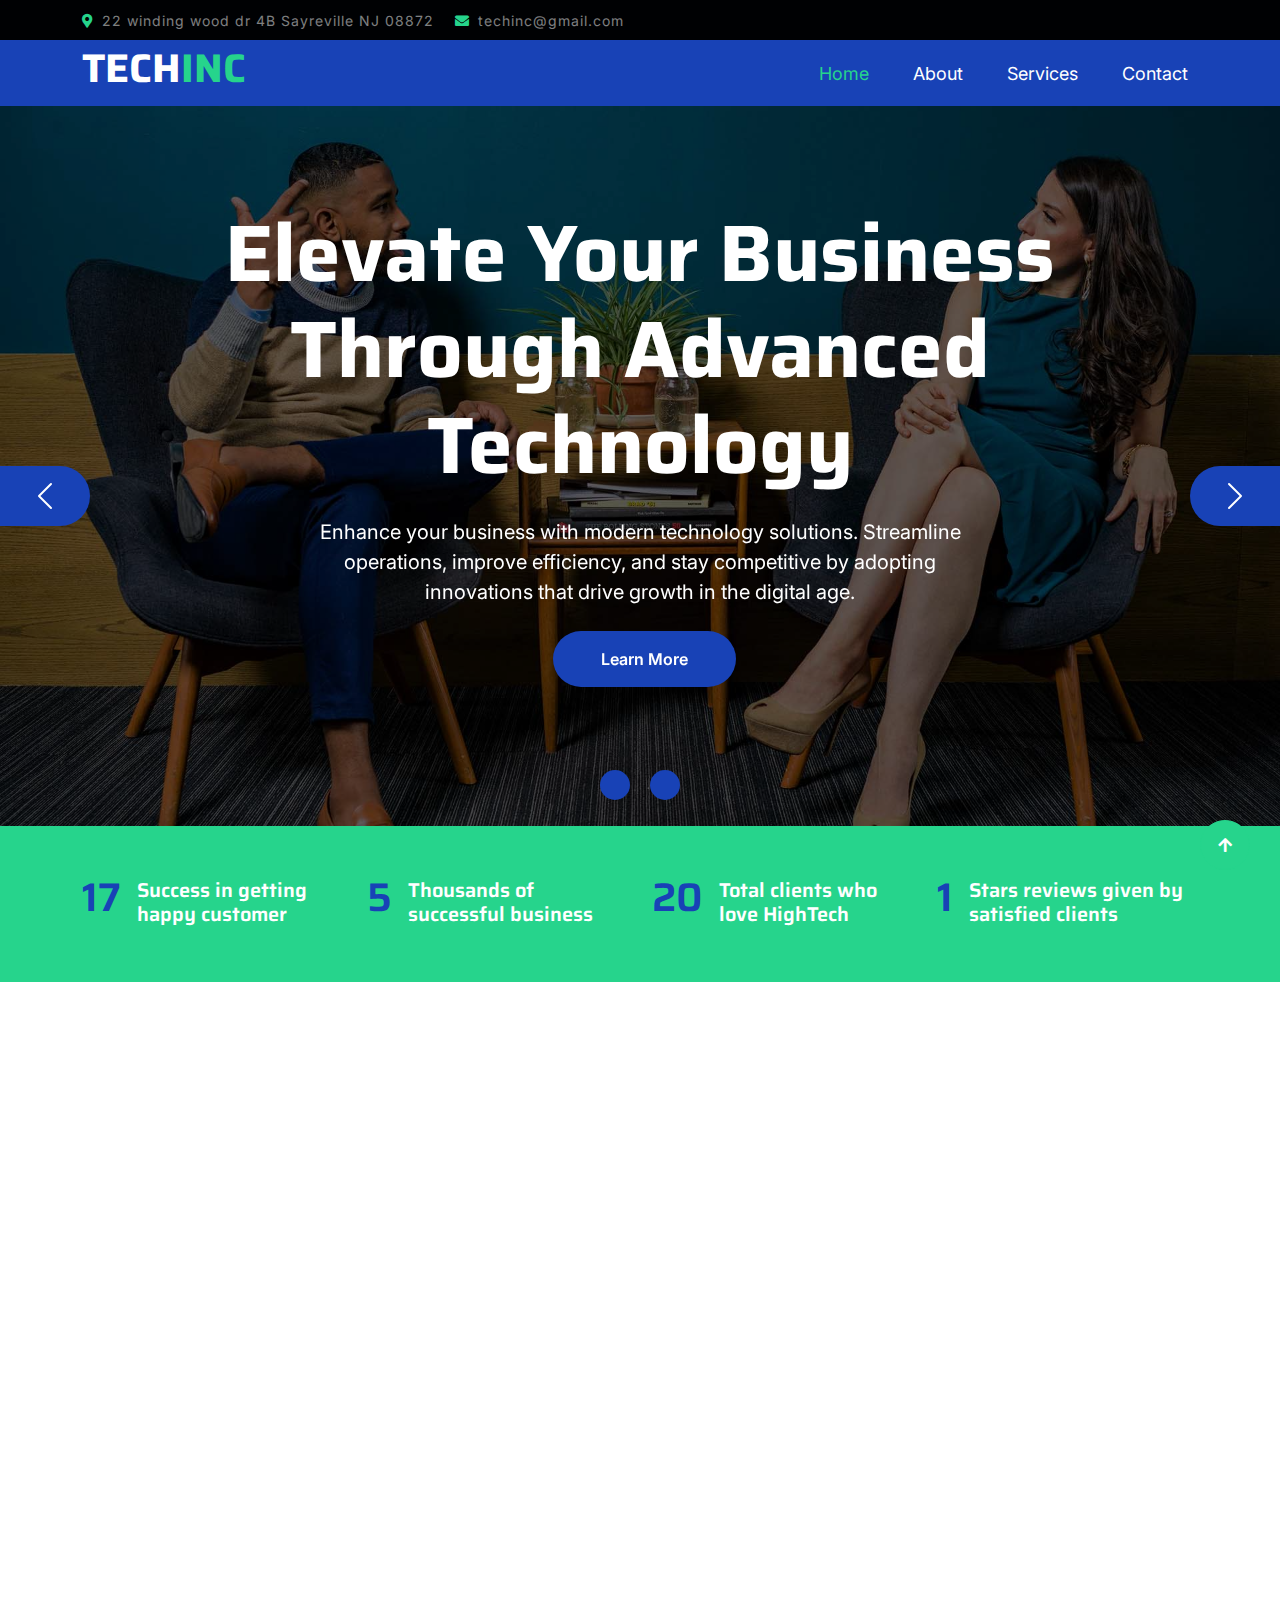
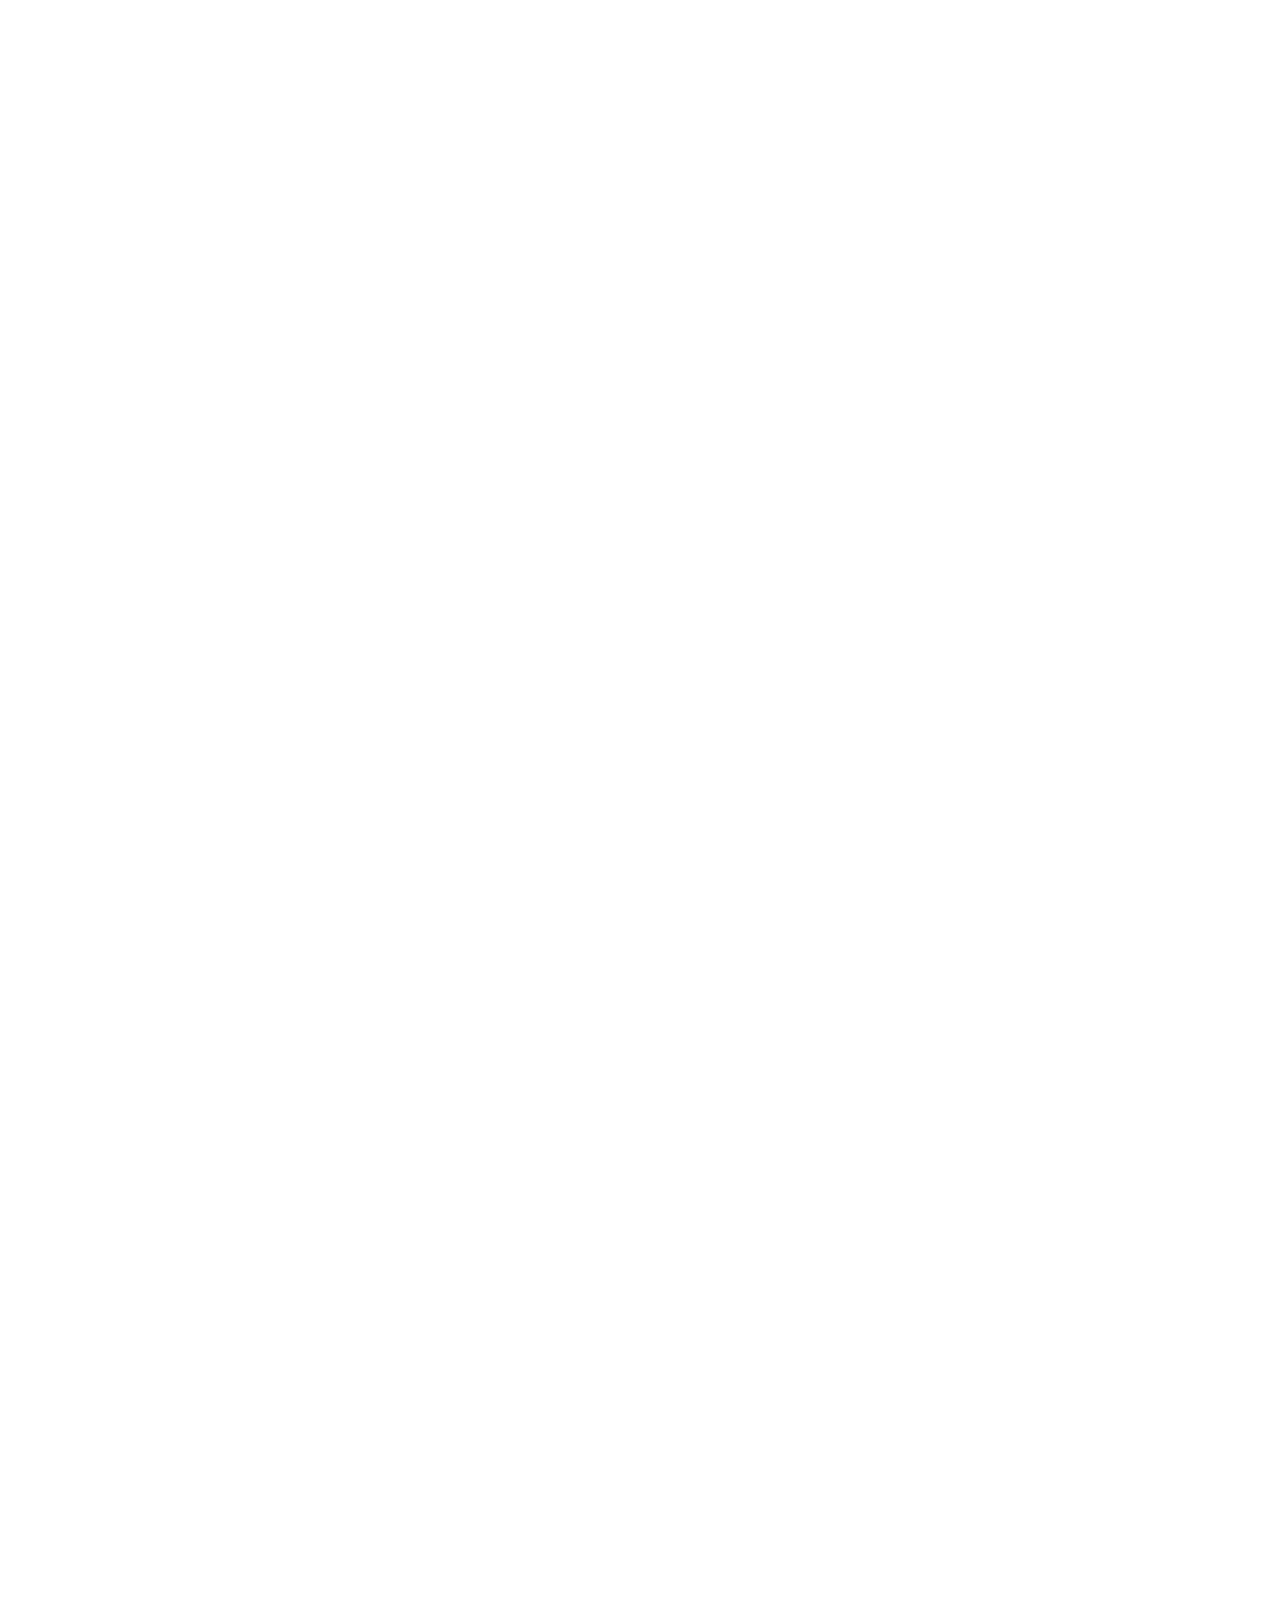
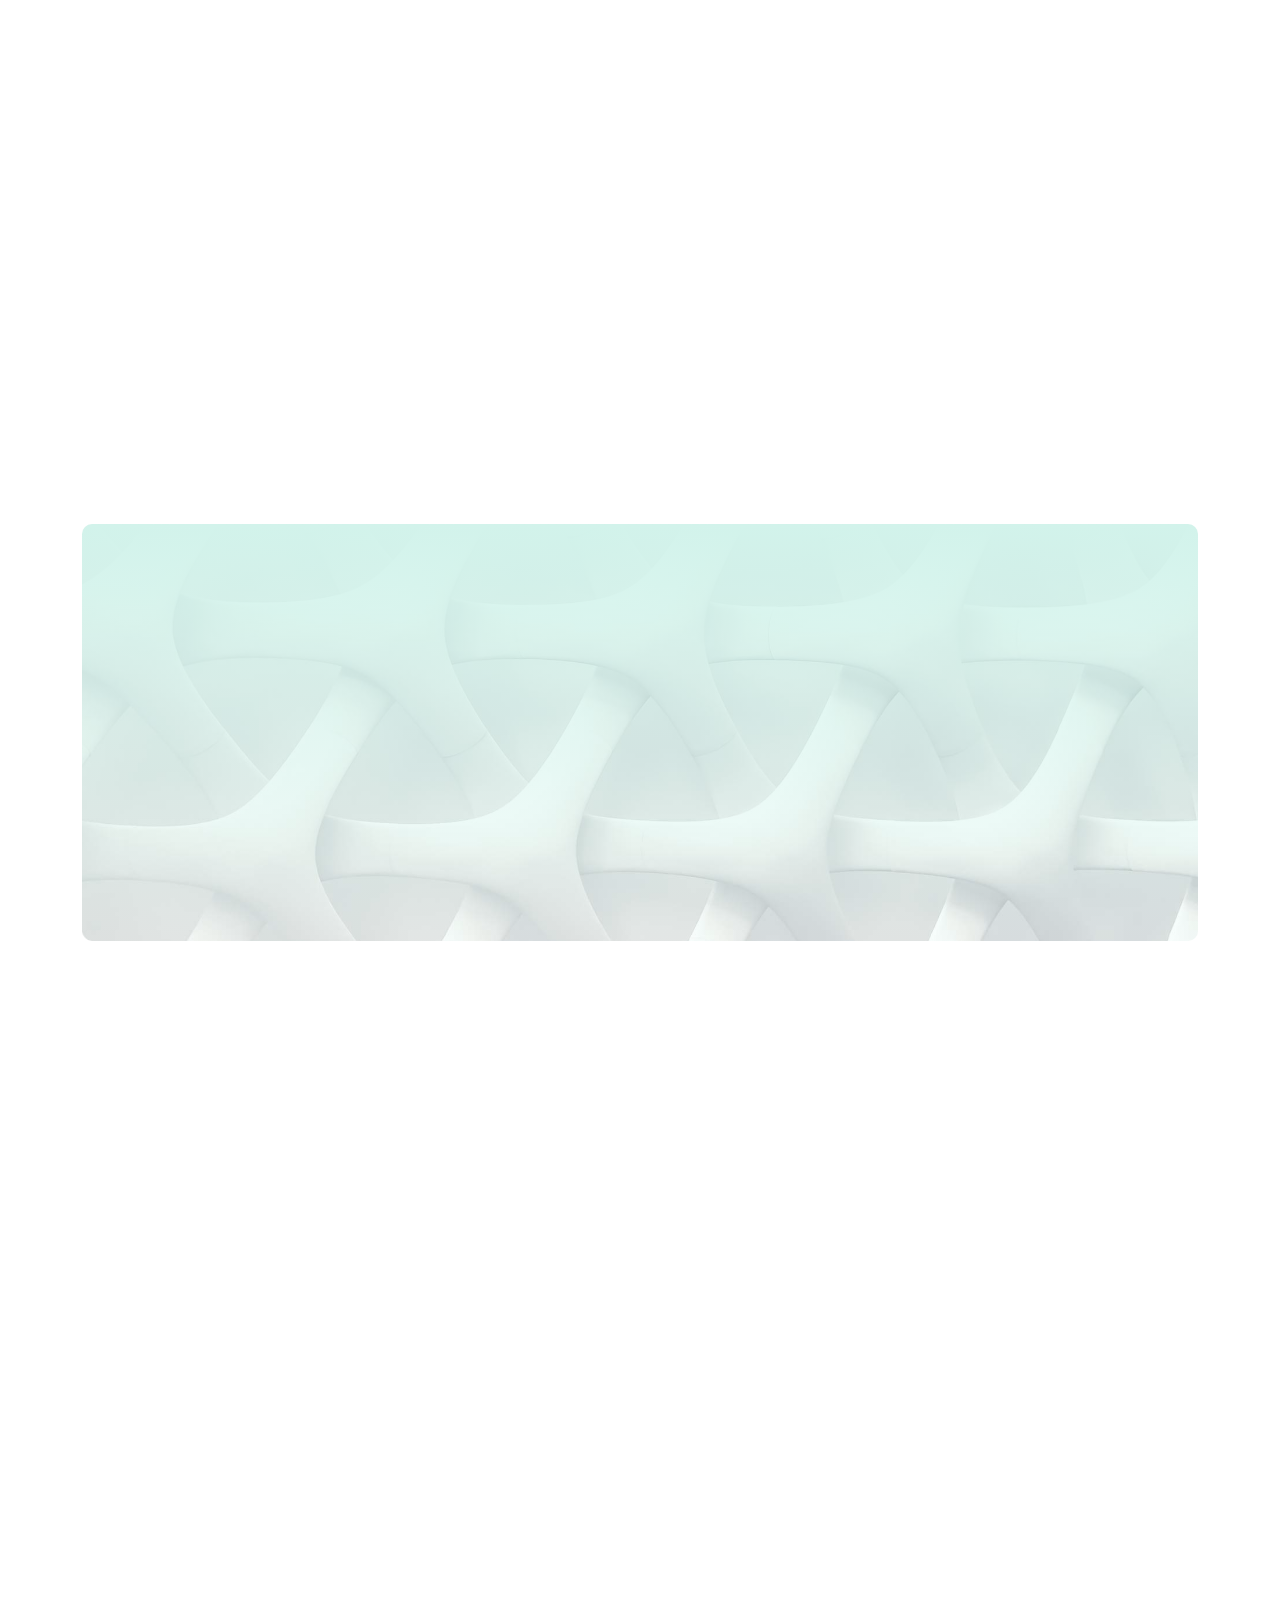
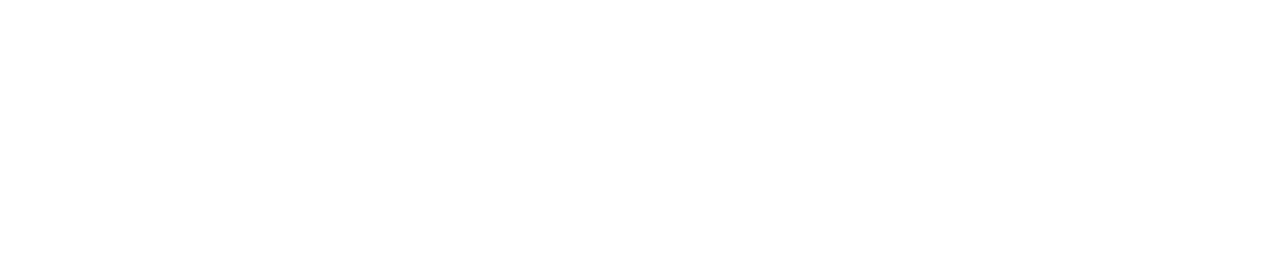
<file: index.html>
<!DOCTYPE html>
<html lang="en">

    <head>
        <meta charset="utf-8">
        <title>Boomtecinc</title>
        <meta content="width=device-width, initial-scale=1.0" name="viewport">
        <meta content="" name="keywords">
        <meta content="" name="description">

        <!-- Google Web Fonts -->
        <link rel="preconnect" href="https://fonts.googleapis.com">
        <link rel="preconnect" href="https://fonts.gstatic.com" crossorigin>
        <link href="https://fonts.googleapis.com/css2?family=Inter:wght@400;500;600&family=Saira:wght@500;600;700&display=swap" rel="stylesheet"> 

        <!-- Icon Font Stylesheet -->
        <link href="https://cdnjs.cloudflare.com/ajax/libs/font-awesome/5.10.0/css/all.min.css" rel="stylesheet">
        <link href="https://cdn.jsdelivr.net/npm/bootstrap-icons@1.4.1/font/bootstrap-icons.css" rel="stylesheet">

        <!-- Libraries Stylesheet -->
        <link href="lib/animate/animate.min.css" rel="stylesheet">
        <link href="lib/owlcarousel/assets/owl.carousel.min.css" rel="stylesheet">

        <!-- Customized Bootstrap Stylesheet -->
        <link href="css/bootstrap.min.css" rel="stylesheet">

        <!-- Template Stylesheet -->
        <link href="css/style.css" rel="stylesheet">
    </head>

    <body>
        <!-- Spinner Start -->
        <div id="spinner" class="show position-fixed translate-middle w-100 vh-100 top-50 start-50 d-flex align-items-center justify-content-center">
            <div class="spinner-grow text-primary" role="status"></div>
        </div>
        <!-- Spinner End -->

        <!-- Topbar Start -->
        <div class="container-fluid bg-dark py-2 d-none d-md-flex">
            <div class="container">
                <div class="d-flex justify-content-between topbar">
                    <div class="top-info">
                        <small class="me-3 text-white-50"><a href="#"><i class="fas fa-map-marker-alt me-2 text-secondary"></i></a>22 winding wood dr 4B Sayreville NJ 08872</small>
                        <small class="me-3 text-white-50"><a href="#"><i class="fas fa-envelope me-2 text-secondary"></i></a>techinc@gmail.com</small>
                    </div>
                
                </div>
            </div>
        </div>
        <!-- Topbar End -->

        <!-- Navbar Start -->
        <div class="container-fluid bg-primary">
            <div class="container">
                <nav class="navbar navbar-dark navbar-expand-lg py-0 align-items-center ">
                    <a href="index.html" class="navbar-brand">
                        <h1 class="text-white fw-bold d-block">TECH<span class="text-secondary">INC</span> </h1>
                    </a>
                    <button type="button" class="navbar-toggler me-0" data-bs-toggle="collapse" data-bs-target="#navbarCollapse">
                        <span class="navbar-toggler-icon"></span>
                    </button>
                    <div class="collapse navbar-collapse bg-transparent" id="navbarCollapse">
                        <div class="navbar-nav ms-auto p-0  gap-lg-4 ">
                            <a href="index.html" class="nav-item nav-link active text-secondary">Home</a>
                            <a href="about.html" class="nav-item nav-link">About</a>
                            <a href="service.html" class="nav-item nav-link">Services</a>
                            <a href="contact.html" class="nav-item nav-link">Contact</a>
                        </div>
                    </div>
                 
                </nav>
            </div>
        </div>
        <!-- Navbar End -->

        <!-- Carousel Start -->
        <div class="container-fluid px-0">
            <div id="carouselId" class="carousel slide" data-bs-ride="carousel">
                <ol class="carousel-indicators">
                    <li data-bs-target="#carouselId" data-bs-slide-to="0" class="active" aria-current="true" aria-label="First slide"></li>
                    <li data-bs-target="#carouselId" data-bs-slide-to="1" aria-label="Second slide"></li>
                </ol>
                <div class="carousel-inner" role="listbox">
                    <div class="carousel-item active">
                        <img src="img/carousel-1.jpg" class="img-fluid" alt="First slide">
                        <div class="carousel-caption">
                            <div class="container carousel-content">
                                
                                <h1 class="text-white display-1 mb-4 animated fadeInRight">Elevate Your Business Through Advanced Technology</h1>
                                <p class="mb-4 text-white fs-5 animated fadeInDown">Enhance your business with modern technology solutions. Streamline operations, improve efficiency, and stay competitive by adopting innovations that drive growth in the digital age.</p>
                                <a href="" class="ms-2"><button type="button" class="px-4 py-sm-3 px-sm-5 btn btn-primary rounded-pill carousel-content-btn2 animated fadeInRight">Learn More</button></a>

                            </div>
                        </div>
                    </div>
                    <div class="carousel-item">
                        <img src="img/carousel-2.jpg" class="img-fluid" alt="Second slide">
                        <div class="carousel-caption">
                            <div class="container carousel-content">
                                <h1 class="text-white display-1 mb-4 animated fadeInRight">Elevate Your Business Through Advanced Technology</h1>
                                <p class="mb-4 text-white fs-5 animated fadeInDown">Enhance your business with modern technology solutions. Streamline operations, improve efficiency, and stay competitive by adopting innovations that drive growth in the digital age.</p>
                                <a href="" class="ms-2"><button type="button" class="px-4 py-sm-3 px-sm-5 btn btn-primary rounded-pill carousel-content-btn2 animated fadeInRight">Learn More</button></a>

                            </div>
                        </div>
                    </div>
                </div>
                <button class="carousel-control-prev" type="button" data-bs-target="#carouselId" data-bs-slide="prev">
                    <span class="carousel-control-prev-icon" aria-hidden="true"></span>
                    <span class="visually-hidden">Previous</span>
                </button>
                <button class="carousel-control-next" type="button" data-bs-target="#carouselId" data-bs-slide="next">
                    <span class="carousel-control-next-icon" aria-hidden="true"></span>
                    <span class="visually-hidden">Next</span>
                </button>
            </div>
        </div>
        <!-- Carousel End -->


        <!-- Fact Start -->
        <div class="container-fluid bg-secondary py-5">
            <div class="container">
                <div class="row">
                    <div class="col-lg-3 wow fadeIn" data-wow-delay=".1s">
                        <div class="d-flex counter">
                            <h1 class="me-3 text-primary counter-value">99</h1>
                            <h5 class="text-white mt-1">Success in getting happy customer</h5>
                        </div>
                    </div>
                    <div class="col-lg-3 wow fadeIn" data-wow-delay=".3s">
                        <div class="d-flex counter">
                            <h1 class="me-3 text-primary counter-value">25</h1>
                            <h5 class="text-white mt-1">Thousands of successful business</h5>
                        </div>
                    </div>
                    <div class="col-lg-3 wow fadeIn" data-wow-delay=".5s">
                        <div class="d-flex counter">
                            <h1 class="me-3 text-primary counter-value">120</h1>
                            <h5 class="text-white mt-1">Total clients who love HighTech</h5>
                        </div>
                    </div>
                    <div class="col-lg-3 wow fadeIn" data-wow-delay=".7s">
                        <div class="d-flex counter">
                            <h1 class="me-3 text-primary counter-value">5</h1>
                            <h5 class="text-white mt-1">Stars reviews given by satisfied clients</h5>
                        </div>
                    </div>
                </div>
            </div>
        </div>
        <!-- Fact End -->


        <!-- About Start -->
        <div class="container-fluid py-5 my-5">
            <div class="container pt-5">
                <div class="row g-5">
                    <div class="col-lg-5 col-md-6 col-sm-12 wow fadeIn" data-wow-delay=".3s">
                        <div class="h-100 position-relative">
                            <img src="img/about-1.jpg" class="img-fluid w-75 rounded" alt="" style="margin-bottom: 25%;">
                            <div class="position-absolute w-75" style="top: 25%; left: 25%;">
                                <img src="img/about-2.jpg" class="img-fluid w-100 rounded" alt="">
                            </div>
                        </div>
                    </div>
                    <div class="col-lg-7 col-md-6 col-sm-12 wow fadeIn" data-wow-delay=".5s">
                        <h5 class="text-primary">About Us</h5>
                        <h1 class="mb-4">HighTech Agency: Pioneering Advanced Technology Solutions</h1>
                        <p>HighTech Agency is a leader in the technology industry, consistently pushing the boundaries of innovation. Specializing in advanced digital solutions, the agency offers a wide range of services designed to enhance businesses' operational efficiency and performance. From developing robust software applications to optimizing cloud infrastructures, HighTech Agency is dedicated to providing clients with state-of-the-art tools to stay ahead in the competitive tech landscape. Their team of experts combines technical excellence with creative problem-solving to deliver customized solutions tailored to each client's unique needs.</p>
                        <a href="" class="btn btn-secondary rounded-pill px-5 py-3 text-white">More Details</a>
                    </div>
                </div>
            </div>
        </div>
        <!-- About End -->


        <!-- Services Start -->
        <div class="container-fluid services py-5 mb-5">
            <div class="container">
                <div class="text-center mx-auto pb-5 wow fadeIn" data-wow-delay=".3s" style="max-width: 600px;">
                    <h5 class="text-primary">Our Services</h5>
                    <h1>Services Built Specifically For Your Business</h1>
                </div>
                <div class="row g-5 services-inner">
                    <div class="col-md-6 col-lg-4 wow fadeIn" data-wow-delay=".3s">
                        <div class="services-item bg-light">
                            <div class="p-4 text-center services-content">
                                <div class="services-content-icon">
                                    <i class="fa fa-code fa-7x mb-4 text-primary"></i>
                                    <h4 class="mb-3"> Full-Stack Custom Solutions</h4>
                                    <p class="mb-4">End-to-end software development tailored to meet business logic and operational needs.</p>
                                    <a href="" class="btn btn-secondary text-white px-5 py-3 rounded-pill">Read More</a>
                                </div>
                            </div>
                        </div>
                    </div>
                    <div class="col-md-6 col-lg-4 wow fadeIn" data-wow-delay=".5s">
                        <div class="services-item bg-light">
                            <div class="p-4 text-center services-content">
                                <div class="services-content-icon">
                                    <i class="fa fa-file-code fa-7x mb-4 text-primary"></i>
                                    <h4 class="mb-3">Scalable Web Architecture</h4>
                                    <p class="mb-4">Build high-performance websites with responsive designs and robust backend systems.</p>
                                    <a href="" class="btn btn-secondary text-white px-5 py-3 rounded-pill">Read More</a>
                                </div>
                            </div>
                        </div>
                    </div>
                    <div class="col-md-6 col-lg-4 wow fadeIn" data-wow-delay=".7s">
                        <div class="services-item bg-light">
                            <div class="p-4 text-center services-content">
                                <div class="services-content-icon">
                                    <i class="fa fa-external-link-alt fa-7x mb-4 text-primary"></i>
                                    <h4 class="mb-3">Interface Prototyping & User Flow</h4>
                                    <p class="mb-4"> Crafting intuitive designs with seamless user interactions and enhanced usability.</p>
                                    <a href="" class="btn btn-secondary text-white px-5 py-3 rounded-pill">Read More</a>
                                </div>
                            </div>
                        </div>
                    </div>
                    <div class="col-md-6 col-lg-4 wow fadeIn" data-wow-delay=".3s">
                        <div class="services-item bg-light">
                            <div class="p-4 text-center services-content">
                                <div class="services-content-icon">
                                    <i class="fas fa-user-secret fa-7x mb-4 text-primary"></i>
                                    <h4 class="mb-3"> Secure Web Infrastructures</h4>
                                    <p class="mb-4">Implement SSL, firewalls, and encryption to safeguard data and protect your web assets.</p>
                                    <a href="" class="btn btn-secondary text-white px-5 py-3 rounded-pill">Read More</a>
                                </div>
                                
                            </div>
                        </div>
                    </div>
                    <div class="col-md-6 col-lg-4 wow fadeIn" data-wow-delay=".5s">
                        <div class="services-item bg-light">
                            <div class="p-4 text-center services-content">
                                <div class="services-content-icon">
                                    <i class="fa fa-envelope-open fa-7x mb-4 text-primary"></i>
                                    <h4 class="mb-3">Data-Driven Campaigns</h4>
                                    <p class="mb-4">Leverage SEO, PPC, and analytics to enhance your brand’s online presence and conversions.</p>
                                    <a href="" class="btn btn-secondary text-white px-5 py-3 rounded-pill">Read More</a>
                                </div>
                            </div>
                        </div>
                    </div>
                    <div class="col-md-6 col-lg-4 wow fadeIn" data-wow-delay=".7s">
                        <div class="services-item bg-light">
                            <div class="p-4 text-center services-content">
                                <div class="services-content-icon">
                                    <i class="fas fa-laptop fa-7x mb-4 text-primary"></i>
                                    <h4 class="mb-3"> Code Optimization & Integration</h4>
                                    <p class="mb-4">Develop clean, efficient code with cross-platform compatibility and API integrations.</p>
                                    <a href="" class="btn btn-secondary text-white px-5 py-3 rounded-pill">Read More</a>
                                </div>
                            </div>
                        </div>
                    </div>
                </div>
            </div>
        </div>
        <!-- Services End -->

        <!-- Testimonial Start -->
        <div class="container-fluid testimonial py-5 mb-5">
            <div class="container">
                <div class="text-center mx-auto pb-5 wow fadeIn" data-wow-delay=".3s" style="max-width: 600px;">
                    <h5 class="text-primary">Our Testimonial</h5>
                    <h1>Our Client Saying!</h1>
                </div>
                <div class="owl-carousel testimonial-carousel wow fadeIn" data-wow-delay=".5s">
                    <div class="testimonial-item border p-4">
                        <div class="d-flex align-items-center">
                            <div class="">
                                <img src="img/testimonial-1.jpg" alt="">
                            </div>
                            <div class="ms-4">
                                <h4 class="text-secondary">David S</h4>
                                <p class="m-0 pb-3">Profession</p>
                                <div class="d-flex pe-5">
                                    <i class="fas fa-star me-1 text-primary"></i>
                                    <i class="fas fa-star me-1 text-primary"></i>
                                    <i class="fas fa-star me-1 text-primary"></i>
                                    <i class="fas fa-star me-1 text-primary"></i>
                                    <i class="fas fa-star me-1 text-primary"></i>
                                </div>
                            </div>
                        </div>
                        <div class="border-top mt-4 pt-3">
                            <p class="mb-0">Their custom software development truly streamlined our processes, improving both speed and productivity.</p>
                        </div>
                    </div>
                    <div class="testimonial-item border p-4">
                        <div class=" d-flex align-items-center">
                            <div class="">
                                <img src="img/testimonial-2.jpg" alt="">
                            </div>
                            <div class="ms-4">
                                <h4 class="text-secondary">Laura K</h4>
                                <p class="m-0 pb-3">Profession</p>
                                <div class="d-flex pe-5">
                                    <i class="fas fa-star me-1 text-primary"></i>
                                    <i class="fas fa-star me-1 text-primary"></i>
                                    <i class="fas fa-star me-1 text-primary"></i>
                                    <i class="fas fa-star me-1 text-primary"></i>
                                    <i class="fas fa-star me-1 text-primary"></i>
                                </div>
                            </div>
                        </div>
                        <div class="border-top mt-4 pt-3">
                            <p class="mb-0">The web design is exceptional. Our users love the new look, and the functionality is seamless.</p>
                        </div>
                    </div>
                    <div class="testimonial-item border p-4">
                        <div class=" d-flex align-items-center">
                            <div class="">
                                <img src="img/testimonial-3.jpg" alt="">
                            </div>
                            <div class="ms-4">
                                <h4 class="text-secondary">Ryan M</h4>
                                <p class="m-0 pb-3">Profession</p>
                                <div class="d-flex pe-5">
                                    <i class="fas fa-star me-1 text-primary"></i>
                                    <i class="fas fa-star me-1 text-primary"></i>
                                    <i class="fas fa-star me-1 text-primary"></i>
                                    <i class="fas fa-star me-1 text-primary"></i>
                                    <i class="fas fa-star me-1 text-primary"></i>
                                </div>
                            </div>
                        </div>
                        <div class="border-top mt-4 pt-3">
                            <p class="mb-0">The web security team ensured our platform is safe, with no downtime or vulnerabilities so far.</p>
                        </div>
                    </div>
                    <div class="testimonial-item border p-4">
                        <div class=" d-flex align-items-center">
                            <div class="">
                                <img src="img/testimonial-4.jpg" alt="">
                            </div>
                            <div class="ms-4">
                                <h4 class="text-secondary">Jessica H</h4>
                                <p class="m-0 pb-3">Profession</p>
                                <div class="d-flex pe-5">
                                    <i class="fas fa-star me-1 text-primary"></i>
                                    <i class="fas fa-star me-1 text-primary"></i>
                                    <i class="fas fa-star me-1 text-primary"></i>
                                    <i class="fas fa-star me-1 text-primary"></i>
                                    <i class="fas fa-star me-1 text-primary"></i>
                                </div>
                            </div>
                        </div>
                        <div class="border-top mt-4 pt-3">
                            <p class="mb-0">Their digital marketing efforts boosted our online presence, and we saw significant traffic growth quickly.</p>
                        </div>
                    </div>
                </div>
            </div>
        </div>

        <!-- Testimonial End -->


        <!-- Contact Start -->
        <div class="container-fluid py-5 mb-5">
            <div class="container">
                <div class="text-center mx-auto pb-5 wow fadeIn" data-wow-delay=".3s" style="max-width: 600px;">
                    <h5 class="text-primary">Get In Touch</h5>
                    <h1 class="mb-3">Contact for any query</h1>
                    <p class="mb-2">The contact form is currently inactive. Get a functional and working contact form with Ajax & PHP in a few minutes. Just copy and paste the files, add a little code and you're done. <a href="https://htmlcodex.com/contact-form">Download Now</a>.</p>
                </div>
                <div class="contact-detail position-relative p-5">
                    <div class="row g-5 mb-5 justify-content-center">
                        <div class="col-xl-4 col-lg-6 wow fadeIn" data-wow-delay=".3s">
                            <div class="d-flex bg-light p-3 rounded">
                                <div class="flex-shrink-0 btn-square bg-secondary rounded-circle" style="width: 64px; height: 64px;">
                                    <i class="fas fa-map-marker-alt text-white"></i>
                                </div>
                                <div class="ms-3">
                                    <h4 class="text-primary">Address</h4>
                                    <a href="https://goo.gl/maps/Zd4BCynmTb98ivUJ6" target="_blank" class="h5">23 rank Str, NY</a>
                                </div>
                            </div>
                        </div>
                        <div class="col-xl-4 col-lg-6 wow fadeIn" data-wow-delay=".5s">
                            <div class="d-flex bg-light p-3 rounded">
                                <div class="flex-shrink-0 btn-square bg-secondary rounded-circle" style="width: 64px; height: 64px;">
                                    <i class="fa fa-phone text-white"></i>
                                </div>
                                <div class="ms-3">
                                    <h4 class="text-primary">Call Us</h4>
                                    <a class="h5" href="tel:+0123456789" target="_blank">+012 3456 7890</a>
                                </div>
                            </div>
                        </div>
                        <div class="col-xl-4 col-lg-6 wow fadeIn" data-wow-delay=".7s">
                            <div class="d-flex bg-light p-3 rounded">
                                <div class="flex-shrink-0 btn-square bg-secondary rounded-circle" style="width: 64px; height: 64px;">
                                    <i class="fa fa-envelope text-white"></i>
                                </div>
                                <div class="ms-3">
                                    <h4 class="text-primary">Email Us</h4>
                                    <a class="h5" href="mailto:info@example.com" target="_blank">info@example.com</a>
                                </div>
                            </div>
                        </div>
                    </div>
                    <div class="row g-5">
                        <div class="col-lg-6 wow fadeIn" data-wow-delay=".3s">
                            <div class="p-5 h-100 rounded contact-map">
                                <iframe class="rounded w-100 h-100" src="https://www.google.com/maps/embed?pb=!1m18!1m12!1m3!1d3025.4710403339755!2d-73.82241512404069!3d40.685622471397615!2m3!1f0!2f0!3f0!3m2!1i1024!2i768!4f13.1!3m3!1m2!1s0x89c26749046ee14f%3A0xea672968476d962c!2s123rd%20St%2C%20Queens%2C%20NY%2C%20USA!5e0!3m2!1sen!2sbd!4v1686493221834!5m2!1sen!2sbd" style="border:0;" allowfullscreen="" loading="lazy" referrerpolicy="no-referrer-when-downgrade"></iframe>
                            </div>
                        </div>
                        <div class="col-lg-6 wow fadeIn" data-wow-delay=".5s">
                            <div class="p-5 rounded contact-form">
                                <div class="mb-4">
                                    <input type="text" class="form-control border-0 py-3" placeholder="Your Name">
                                </div>
                                <div class="mb-4">
                                    <input type="email" class="form-control border-0 py-3" placeholder="Your Email">
                                </div>
                                <div class="mb-4">
                                    <input type="text" class="form-control border-0 py-3" placeholder="Project">
                                </div>
                                <div class="mb-4">
                                    <textarea class="w-100 form-control border-0 py-3" rows="6" cols="10" placeholder="Message"></textarea>
                                </div>
                                <div class="text-start">
                                    <button class="btn bg-primary text-white py-3 px-5" type="button">Send Message</button>
                                </div>
                            </div>
                        </div>
                    </div>
                </div>
            </div> 
        </div>
        <!-- Contact End -->



        <!-- Footer Start -->
        <div class="container-fluid footer bg-dark wow fadeIn" data-wow-delay=".3s">
            <div class="container pt-5 pb-4">
                <div class="row g-5">
                    <div class="col-lg-3 col-md-6">
                        <a href="index.html">
                            <h1 class="text-white fw-bold d-block">Tech<span class="text-secondary">INC</span> </h1>
                        </a>
                        <p class="mt-4 text-light">Delivering cutting-edge IT solutions and reliable internet services to empower your business growth and success.</p>
                        <!-- <div class="d-flex HighTech-link">
                            <a href="" class="btn-light nav-fill btn btn-square rounded-circle me-2"><i class="fab fa-facebook-f text-primary"></i></a>
                            <a href="" class="btn-light nav-fill btn btn-square rounded-circle me-2"><i class="fab fa-twitter text-primary"></i></a>
                            <a href="" class="btn-light nav-fill btn btn-square rounded-circle me-2"><i class="fab fa-instagram text-primary"></i></a>
                            <a href="" class="btn-light nav-fill btn btn-square rounded-circle me-0"><i class="fab fa-linkedin-in text-primary"></i></a>
                        </div> -->
                    </div>
                    <div class="col-lg-3 col-md-6">
                        <a href="#" class="h3 text-secondary">Short Link</a>
                        <div class="mt-4 d-flex flex-column short-link">
                            <a href="/index.html" class="mb-2 text-white"><i class="fas fa-angle-right text-secondary me-2"></i>Home</a>
                            <a href="/about.html" class="mb-2 text-white"><i class="fas fa-angle-right text-secondary me-2"></i>About us</a>
                            <a href="/contact.html" class="mb-2 text-white"><i class="fas fa-angle-right text-secondary me-2"></i>Contact us</a>
                            <a href="/service.html" class="mb-2 text-white"><i class="fas fa-angle-right text-secondary me-2"></i> Services</a>
                            <a href="/index.html" class="mb-2 text-white"><img src="img/cradit cards.png" alt="" class="img-fluid"></a>
                           
                        </div>
                    </div>
                    <div class="col-lg-3 col-md-6">
                        <a href="#" class="h3 text-secondary">Help Link</a>
                        <div class="mt-4 d-flex flex-column help-link">
                            <a href="treamscondition.html" class="mb-2 text-white"><i class="fas fa-angle-right text-secondary me-2"></i>Terms & Conditions</a>
                            <a href="privacypolicy.html" class="mb-2 text-white"><i class="fas fa-angle-right text-secondary me-2"></i>Privacy Policy</a>
                             
                            
                        </div>
                    </div>
                    <div class="col-lg-3 col-md-6">
                        <a href="#" class="h3 text-secondary">Contact Us</a>
                        <div class="text-white mt-4 d-flex flex-column contact-link">
                            <a href="#" class="pb-3 text-light border-bottom border-primary"><i class="fas fa-map-marker-alt text-secondary me-2"></i> 22 winding wood dr 4B Sayreville NJ 08872</a>
                            <a href="#" class="py-3 text-light border-bottom border-primary"><i class="fas fa-phone-alt text-secondary me-2"></i> +1 (307)4594574</a>
                            <a href="#" class="py-3 text-light border-bottom border-primary"><i class="fas fa-envelope text-secondary me-2"></i> techinc@gmail.com</a>
                        </div>
                    </div>
                </div>
                <hr class="text-light mt-5 mb-4">
                <div class="row">
                    <div class="col-md-6 text-center text-md-start">
                        <span class="text-light"><a href="#" class="text-secondary"><i class="fas fa-copyright text-secondary me-2"></i>Techinc</a>, All right reserved.</span>
                    </div>
                 
                </div>
            </div>
        </div>
        <!-- Footer End -->



        <!-- Back to Top -->
        <a href="#" class="btn btn-secondary btn-square rounded-circle back-to-top"><i class="fa fa-arrow-up text-white"></i></a>

        
        <!-- JavaScript Libraries -->
        <script src="https://ajax.googleapis.com/ajax/libs/jquery/3.6.4/jquery.min.js"></script>
        <script src="https://cdn.jsdelivr.net/npm/bootstrap@5.0.0/dist/js/bootstrap.bundle.min.js"></script>
        <script src="lib/wow/wow.min.js"></script>
        <script src="lib/easing/easing.min.js"></script>
        <script src="lib/waypoints/waypoints.min.js"></script>
        <script src="lib/owlcarousel/owl.carousel.min.js"></script>

        <!-- Template Javascript -->
        <script src="js/main.js"></script>
    </body>

</html>
</file>
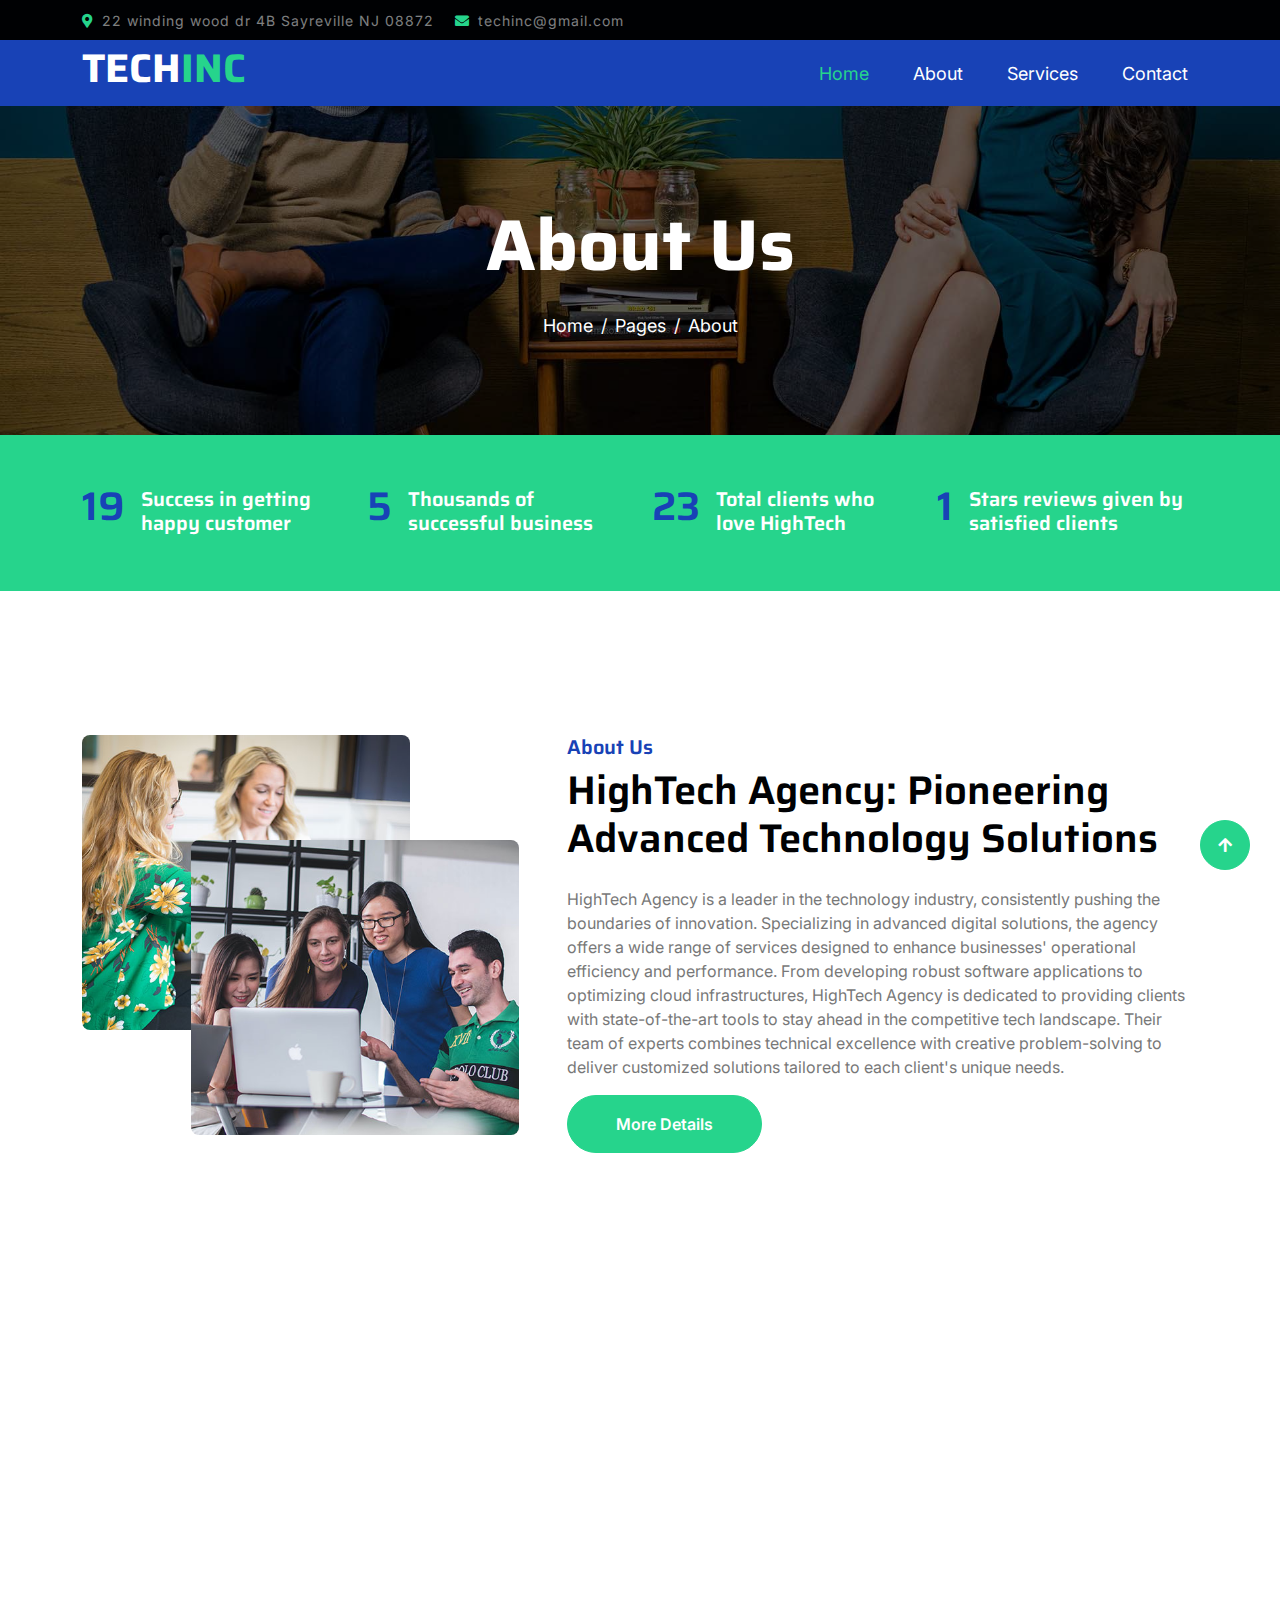
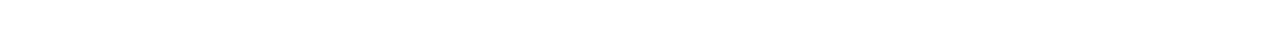
<file: about.html>
<!DOCTYPE html>
<html lang="en">

    <head>
        <meta charset="utf-8">
        <title> Techinc</title>
        <meta content="width=device-width, initial-scale=1.0" name="viewport">
        <meta content="" name="keywords">
        <meta content="" name="description">

        <!-- Google Web Fonts -->
        <link rel="preconnect" href="https://fonts.googleapis.com">
        <link rel="preconnect" href="https://fonts.gstatic.com" crossorigin>
        <link href="https://fonts.googleapis.com/css2?family=Inter:wght@400;500;600&family=Saira:wght@500;600;700&display=swap" rel="stylesheet"> 

        <!-- Icon Font Stylesheet -->
        <link href="https://cdnjs.cloudflare.com/ajax/libs/font-awesome/5.10.0/css/all.min.css" rel="stylesheet">
        <link href="https://cdn.jsdelivr.net/npm/bootstrap-icons@1.4.1/font/bootstrap-icons.css" rel="stylesheet">

        <!-- Libraries Stylesheet -->
        <link href="lib/animate/animate.min.css" rel="stylesheet">
        <link href="lib/owlcarousel/assets/owl.carousel.min.css" rel="stylesheet">

        <!-- Customized Bootstrap Stylesheet -->
        <link href="css/bootstrap.min.css" rel="stylesheet">

        <!-- Template Stylesheet -->
        <link href="css/style.css" rel="stylesheet">
    </head>

    <body>
        <!-- Spinner Start -->
        <div id="spinner" class="show position-fixed translate-middle w-100 vh-100 top-50 start-50 d-flex align-items-center justify-content-center">
            <div class="spinner-grow text-primary" role="status"></div>
        </div>
        <!-- Spinner End -->

        <!-- Topbar Start -->
        <div class="container-fluid bg-dark py-2 d-none d-md-flex">
            <div class="container">
                <div class="d-flex justify-content-between topbar">
                    <div class="top-info">
                        <small class="me-3 text-white-50"><a href="#"><i class="fas fa-map-marker-alt me-2 text-secondary"></i></a>22 winding wood dr 4B Sayreville NJ 08872</small>
                        <small class="me-3 text-white-50"><a href="#"><i class="fas fa-envelope me-2 text-secondary"></i></a>techinc@gmail.com</small>
                    </div>
                
                </div>
            </div>
        </div>
        <!-- Topbar End -->

        <!-- Navbar Start -->
        <div class="container-fluid bg-primary">
            <div class="container">
                <nav class="navbar navbar-dark navbar-expand-lg py-0 align-items-center ">
                    <a href="index.html" class="navbar-brand">
                        <h1 class="text-white fw-bold d-block">TECH<span class="text-secondary">INC</span> </h1>
                    </a>
                    <button type="button" class="navbar-toggler me-0" data-bs-toggle="collapse" data-bs-target="#navbarCollapse">
                        <span class="navbar-toggler-icon"></span>
                    </button>
                    <div class="collapse navbar-collapse bg-transparent" id="navbarCollapse">
                        <div class="navbar-nav ms-auto p-0  gap-lg-4 ">
                            <a href="index.html" class="nav-item nav-link active text-secondary">Home</a>
                            <a href="about.html" class="nav-item nav-link">About</a>
                            <a href="service.html" class="nav-item nav-link">Services</a>
                            <a href="contact.html" class="nav-item nav-link">Contact</a>
                        </div>
                    </div>
                 
                </nav>
            </div>
        </div>
        <!-- Navbar End -->
        
        <!-- Page Header Start -->
        <div class="container-fluid page-header py-5">
            <div class="container text-center py-5">
                <h1 class="display-2 text-white mb-4 animated slideInDown">About Us</h1>
                <nav aria-label="breadcrumb animated slideInDown">
                    <ol class="breadcrumb justify-content-center mb-0">
                        <li class="breadcrumb-item"><a href="#">Home</a></li>
                        <li class="breadcrumb-item"><a href="#">Pages</a></li>
                        <li class="breadcrumb-item" aria-current="page">About</li>
                    </ol>
                </nav>
            </div>
        </div>
        <!-- Page Header End -->


        <!-- Fact Start -->
        <div class="container-fluid bg-secondary py-5">
            <div class="container">
                <div class="row">
                    <div class="col-lg-3 wow fadeIn" data-wow-delay=".1s">
                        <div class="d-flex counter">
                            <h1 class="me-3 text-primary counter-value">99</h1>
                            <h5 class="text-white mt-1">Success in getting happy customer</h5>
                        </div>
                    </div>
                    <div class="col-lg-3 wow fadeIn" data-wow-delay=".3s">
                        <div class="d-flex counter">
                            <h1 class="me-3 text-primary counter-value">25</h1>
                            <h5 class="text-white mt-1">Thousands of successful business</h5>
                        </div>
                    </div>
                    <div class="col-lg-3 wow fadeIn" data-wow-delay=".5s">
                        <div class="d-flex counter">
                            <h1 class="me-3 text-primary counter-value">120</h1>
                            <h5 class="text-white mt-1">Total clients who love HighTech</h5>
                        </div>
                    </div>
                    <div class="col-lg-3 wow fadeIn" data-wow-delay=".7s">
                        <div class="d-flex counter">
                            <h1 class="me-3 text-primary counter-value">5</h1>
                            <h5 class="text-white mt-1">Stars reviews given by satisfied clients</h5>
                        </div>
                    </div>
                </div>
            </div>
        </div>
        <!-- Fact End -->


        <!-- About Start -->
        <div class="container-fluid py-5 my-5">
            <div class="container pt-5">
                <div class="row g-5">
                    <div class="col-lg-5 col-md-6 col-sm-12 wow fadeIn" data-wow-delay=".3s">
                        <div class="h-100 position-relative">
                            <img src="img/about-1.jpg" class="img-fluid w-75 rounded" alt="" style="margin-bottom: 25%;">
                            <div class="position-absolute w-75" style="top: 25%; left: 25%;">
                                <img src="img/about-2.jpg" class="img-fluid w-100 rounded" alt="">
                            </div>
                        </div>
                    </div>
                    <div class="col-lg-7 col-md-6 col-sm-12 wow fadeIn" data-wow-delay=".5s">
                        <h5 class="text-primary">About Us</h5>
                        <h1 class="mb-4">HighTech Agency: Pioneering Advanced Technology Solutions</h1>
                        <p>HighTech Agency is a leader in the technology industry, consistently pushing the boundaries of innovation. Specializing in advanced digital solutions, the agency offers a wide range of services designed to enhance businesses' operational efficiency and performance. From developing robust software applications to optimizing cloud infrastructures, HighTech Agency is dedicated to providing clients with state-of-the-art tools to stay ahead in the competitive tech landscape. Their team of experts combines technical excellence with creative problem-solving to deliver customized solutions tailored to each client's unique needs.</p>
                        <a href="" class="btn btn-secondary rounded-pill px-5 py-3 text-white">More Details</a>
                    </div>
                </div>
            </div>
        </div>
        <!-- About End -->




        <!-- Footer Start -->
        <div class="container-fluid footer bg-dark wow fadeIn" data-wow-delay=".3s">
            <div class="container pt-5 pb-4">
                <div class="row g-5">
                    <div class="col-lg-3 col-md-6">
                        <a href="index.html">
                            <h1 class="text-white fw-bold d-block">Tech<span class="text-secondary">INC</span> </h1>
                        </a>
                        <p class="mt-4 text-light">Delivering cutting-edge IT solutions and reliable internet services to empower your business growth and success.</p>
                        <!-- <div class="d-flex HighTech-link">
                            <a href="" class="btn-light nav-fill btn btn-square rounded-circle me-2"><i class="fab fa-facebook-f text-primary"></i></a>
                            <a href="" class="btn-light nav-fill btn btn-square rounded-circle me-2"><i class="fab fa-twitter text-primary"></i></a>
                            <a href="" class="btn-light nav-fill btn btn-square rounded-circle me-2"><i class="fab fa-instagram text-primary"></i></a>
                            <a href="" class="btn-light nav-fill btn btn-square rounded-circle me-0"><i class="fab fa-linkedin-in text-primary"></i></a>
                        </div> -->
                    </div>
                    <div class="col-lg-3 col-md-6">
                        <a href="#" class="h3 text-secondary">Short Link</a>
                        <div class="mt-4 d-flex flex-column short-link">
                            <a href="/index.html" class="mb-2 text-white"><i class="fas fa-angle-right text-secondary me-2"></i>Home</a>
                            <a href="/about.html" class="mb-2 text-white"><i class="fas fa-angle-right text-secondary me-2"></i>About us</a>
                            <a href="/contact.html" class="mb-2 text-white"><i class="fas fa-angle-right text-secondary me-2"></i>Contact us</a>
                            <a href="/service.html" class="mb-2 text-white"><i class="fas fa-angle-right text-secondary me-2"></i> Services</a>
                            <a href="/index.html" class="mb-2 text-white"><img src="img/cradit cards.png" alt="" class="img-fluid"></a>
                           
                        </div>
                    </div>
                    <div class="col-lg-3 col-md-6">
                        <a href="#" class="h3 text-secondary">Help Link</a>
                        <div class="mt-4 d-flex flex-column help-link">
                            <a href="treamscondition.html" class="mb-2 text-white"><i class="fas fa-angle-right text-secondary me-2"></i>Terms & Conditions</a>
                            <a href="privacypolicy.html" class="mb-2 text-white"><i class="fas fa-angle-right text-secondary me-2"></i>Privacy Policy</a>
                             
                            
                        </div>
                    </div>
                    <div class="col-lg-3 col-md-6">
                        <a href="#" class="h3 text-secondary">Contact Us</a>
                        <div class="text-white mt-4 d-flex flex-column contact-link">
                            <a href="#" class="pb-3 text-light border-bottom border-primary"><i class="fas fa-map-marker-alt text-secondary me-2"></i> 22 winding wood dr 4B Sayreville NJ 08872</a>
                            <a href="#" class="py-3 text-light border-bottom border-primary"><i class="fas fa-phone-alt text-secondary me-2"></i> +1 (307)4594574</a>
                            <a href="#" class="py-3 text-light border-bottom border-primary"><i class="fas fa-envelope text-secondary me-2"></i> techinc@gmail.com</a>
                        </div>
                    </div>
                </div>
                <hr class="text-light mt-5 mb-4">
                <div class="row">
                    <div class="col-md-6 text-center text-md-start">
                        <span class="text-light"><a href="#" class="text-secondary"><i class="fas fa-copyright text-secondary me-2"></i>Techinc</a>, All right reserved.</span>
                    </div>
                 
                </div>
            </div>
        </div>
        <!-- Footer End -->


         
        <!-- Back to Top -->
        <a href="#" class="btn btn-secondary btn-square rounded-circle back-to-top"><i class="fa fa-arrow-up text-white"></i></a>

        
        <!-- JavaScript Libraries -->
        <script src="https://ajax.googleapis.com/ajax/libs/jquery/3.6.4/jquery.min.js"></script>
        <script src="https://cdn.jsdelivr.net/npm/bootstrap@5.0.0/dist/js/bootstrap.bundle.min.js"></script>
        <script src="lib/wow/wow.min.js"></script>
        <script src="lib/easing/easing.min.js"></script>
        <script src="lib/waypoints/waypoints.min.js"></script>
        <script src="lib/owlcarousel/owl.carousel.min.js"></script>

        <!-- Template Javascript -->
        <script src="js/main.js"></script>
    </body>

</html>
</file>
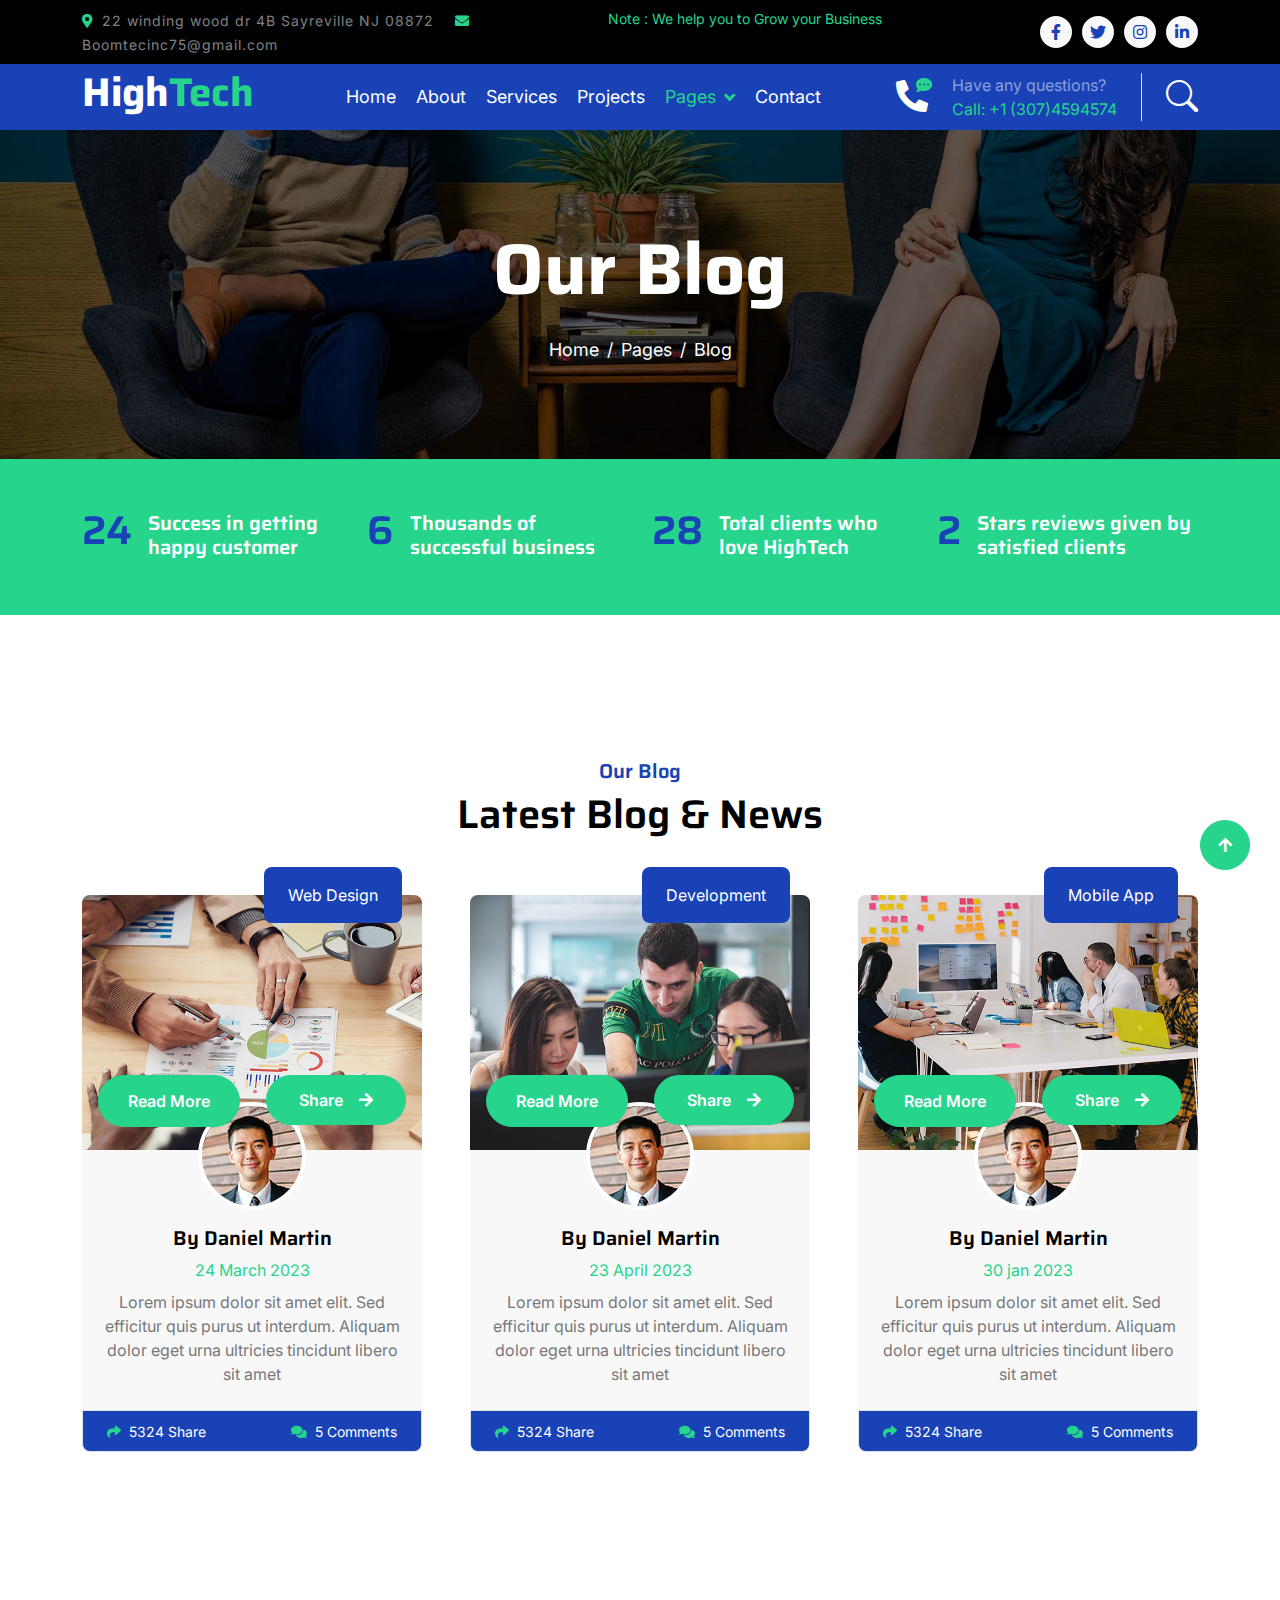
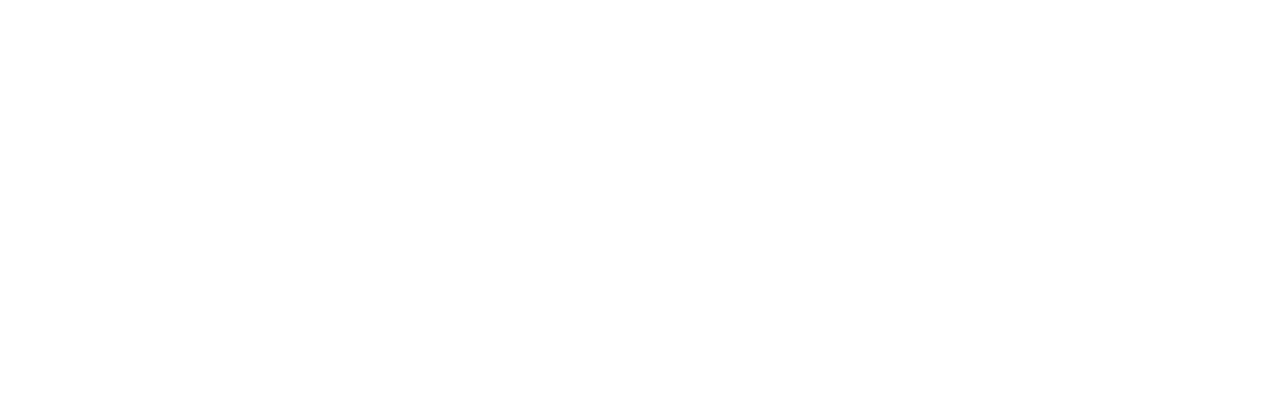
<file: blog.html>
<!DOCTYPE html>
<html lang="en">

    <head>
        <meta charset="utf-8">
        <title> Techinc</title>
        <meta content="width=device-width, initial-scale=1.0" name="viewport">
        <meta content="" name="keywords">
        <meta content="" name="description">

        <!-- Google Web Fonts -->
        <link rel="preconnect" href="https://fonts.googleapis.com">
        <link rel="preconnect" href="https://fonts.gstatic.com" crossorigin>
        <link href="https://fonts.googleapis.com/css2?family=Inter:wght@400;500;600&family=Saira:wght@500;600;700&display=swap" rel="stylesheet"> 

        <!-- Icon Font Stylesheet -->
        <link href="https://cdnjs.cloudflare.com/ajax/libs/font-awesome/5.10.0/css/all.min.css" rel="stylesheet">
        <link href="https://cdn.jsdelivr.net/npm/bootstrap-icons@1.4.1/font/bootstrap-icons.css" rel="stylesheet">

        <!-- Libraries Stylesheet -->
        <link href="lib/animate/animate.min.css" rel="stylesheet">
        <link href="lib/owlcarousel/assets/owl.carousel.min.css" rel="stylesheet">

        <!-- Customized Bootstrap Stylesheet -->
        <link href="css/bootstrap.min.css" rel="stylesheet">

        <!-- Template Stylesheet -->
        <link href="css/style.css" rel="stylesheet">
    </head>

    <body>
        <!-- Spinner Start -->
        <div id="spinner" class="show position-fixed translate-middle w-100 vh-100 top-50 start-50 d-flex align-items-center justify-content-center">
            <div class="spinner-grow text-primary" role="status"></div>
        </div>
        <!-- Spinner End -->

        <!-- Topbar Start -->
        <div class="container-fluid bg-dark py-2 d-none d-md-flex">
            <div class="container">
                <div class="d-flex justify-content-between topbar">
                    <div class="top-info">
                        <small class="me-3 text-white-50"><a href="#"><i class="fas fa-map-marker-alt me-2 text-secondary"></i></a>22 winding wood dr 4B
Sayreville NJ 08872</small>
                        <small class="me-3 text-white-50"><a href="#"><i class="fas fa-envelope me-2 text-secondary"></i></a>Boomtecinc75@gmail.com</small>
                    </div>
                    <div id="note" class="text-secondary d-none d-xl-flex"><small>Note : We help you to Grow your Business</small></div>
                    <div class="top-link">
                        <a href="" class="bg-light nav-fill btn btn-sm-square rounded-circle"><i class="fab fa-facebook-f text-primary"></i></a>
                        <a href="" class="bg-light nav-fill btn btn-sm-square rounded-circle"><i class="fab fa-twitter text-primary"></i></a>
                        <a href="" class="bg-light nav-fill btn btn-sm-square rounded-circle"><i class="fab fa-instagram text-primary"></i></a>
                        <a href="" class="bg-light nav-fill btn btn-sm-square rounded-circle me-0"><i class="fab fa-linkedin-in text-primary"></i></a>
                    </div>
                </div>
            </div>
        </div>
        <!-- Topbar End -->

        <!-- Navbar Start -->
        <div class="container-fluid bg-primary">
            <div class="container">
                <nav class="navbar navbar-dark navbar-expand-lg py-0">
                    <a href="index.html" class="navbar-brand">
                        <h1 class="text-white fw-bold d-block">High<span class="text-secondary">Tech</span> </h1>
                    </a>
                    <button type="button" class="navbar-toggler me-0" data-bs-toggle="collapse" data-bs-target="#navbarCollapse">
                        <span class="navbar-toggler-icon"></span>
                    </button>
                    <div class="collapse navbar-collapse bg-transparent" id="navbarCollapse">
                        <div class="navbar-nav ms-auto mx-xl-auto p-0">
                            <a href="index.html" class="nav-item nav-link">Home</a>
                            <a href="about.html" class="nav-item nav-link">About</a>
                            <a href="service.html" class="nav-item nav-link">Services</a>
                            <a href="project.html" class="nav-item nav-link">Projects</a>
                            <div class="nav-item dropdown">
                                <a href="#" class="nav-link dropdown-toggle active" data-bs-toggle="dropdown">Pages</a>
                                <div class="dropdown-menu rounded">
                                    <a href="blog.html" class="dropdown-item active">Our Blog</a>
                                    <a href="team.html" class="dropdown-item">Our Team</a>
                                    <a href="testimonial.html" class="dropdown-item">Testimonial</a>
                                    <a href="404.html" class="dropdown-item">404 Page</a>
                                </div>
                            </div>
                            <a href="contact.html" class="nav-item nav-link">Contact</a>
                        </div>
                    </div>
                    <div class="d-none d-xl-flex flex-shirink-0">
                        <div id="phone-tada" class="d-flex align-items-center justify-content-center me-4">
                            <a href="" class="position-relative animated tada infinite">
                                <i class="fa fa-phone-alt text-white fa-2x"></i>
                                <div class="position-absolute" style="top: -7px; left: 20px;">
                                    <span><i class="fa fa-comment-dots text-secondary"></i></span>
                                </div>
                            </a>
                        </div>
                        <div class="d-flex flex-column pe-4 border-end">
                            <span class="text-white-50">Have any questions?</span>
                            <span class="text-secondary">Call: +1 (307)4594574</span>
                        </div>
                        <div class="d-flex align-items-center justify-content-center ms-4 ">
                            <a href="#"><i class="bi bi-search text-white fa-2x"></i> </a>
                        </div>
                    </div>
                </nav>
            </div>
        </div>
        <!-- Navbar End -->

        
        <!-- Page Header Start -->
        <div class="container-fluid page-header py-5">
            <div class="container text-center py-5">
                <h1 class="display-2 text-white mb-4 animated slideInDown">Our Blog</h1>
                <nav aria-label="breadcrumb animated slideInDown">
                    <ol class="breadcrumb justify-content-center mb-0">
                        <li class="breadcrumb-item"><a href="#">Home</a></li>
                        <li class="breadcrumb-item"><a href="#">Pages</a></li>
                        <li class="breadcrumb-item" aria-current="page">Blog</li>
                    </ol>
                </nav>
            </div>
        </div>
        <!-- Page Header End -->


        <!-- Fact Start -->
        <div class="container-fluid bg-secondary py-5">
            <div class="container">
                <div class="row">
                    <div class="col-lg-3 wow fadeIn" data-wow-delay=".1s">
                        <div class="d-flex counter">
                            <h1 class="me-3 text-primary counter-value">99</h1>
                            <h5 class="text-white mt-1">Success in getting happy customer</h5>
                        </div>
                    </div>
                    <div class="col-lg-3 wow fadeIn" data-wow-delay=".3s">
                        <div class="d-flex counter">
                            <h1 class="me-3 text-primary counter-value">25</h1>
                            <h5 class="text-white mt-1">Thousands of successful business</h5>
                        </div>
                    </div>
                    <div class="col-lg-3 wow fadeIn" data-wow-delay=".5s">
                        <div class="d-flex counter">
                            <h1 class="me-3 text-primary counter-value">120</h1>
                            <h5 class="text-white mt-1">Total clients who love HighTech</h5>
                        </div>
                    </div>
                    <div class="col-lg-3 wow fadeIn" data-wow-delay=".7s">
                        <div class="d-flex counter">
                            <h1 class="me-3 text-primary counter-value">5</h1>
                            <h5 class="text-white mt-1">Stars reviews given by satisfied clients</h5>
                        </div>
                    </div>
                </div>
            </div>
        </div>
        <!-- Fact End -->


        <!-- Blog Start -->
        <div class="container-fluid blog py-5 my-5">
            <div class="container py-5">
                <div class="text-center mx-auto pb-5 wow fadeIn" data-wow-delay=".3s" style="max-width: 600px;">
                    <h5 class="text-primary">Our Blog</h5>
                    <h1>Latest Blog & News</h1>
                </div>
                <div class="row g-5 justify-content-center">
                    <div class="col-lg-6 col-xl-4 wow fadeIn" data-wow-delay=".3s">
                        <div class="blog-item position-relative bg-light rounded">
                            <img src="img/blog-1.jpg" class="img-fluid w-100 rounded-top" alt="">
                            <span class="position-absolute px-4 py-3 bg-primary text-white rounded" style="top: -28px; right: 20px;">Web Design</span>
                            <div class="blog-btn d-flex justify-content-between position-relative px-3" style="margin-top: -75px;">
                                <div class="blog-icon btn btn-secondary px-3 rounded-pill my-auto">
                                    <a href="" class="btn text-white">Read More</a>
                                </div>
                                <div class="blog-btn-icon btn btn-secondary px-4 py-3 rounded-pill ">
                                    <div class="blog-icon-1">
                                        <p class="text-white px-2">Share<i class="fa fa-arrow-right ms-3"></i></p>
                                    </div>
                                    <div class="blog-icon-2">
                                        <a href="" class="btn me-1"><i class="fab fa-facebook-f text-white"></i></a>
                                        <a href="" class="btn me-1"><i class="fab fa-twitter text-white"></i></a>
                                        <a href="" class="btn me-1"><i class="fab fa-instagram text-white"></i></a>
                                    </div>
                                </div>
                            </div>
                            <div class="blog-content text-center position-relative px-3" style="margin-top: -25px;">
                                <img src="img/admin.jpg" class="img-fluid rounded-circle border border-4 border-white mb-3" alt="">
                                <h5 class="">By Daniel Martin</h5>
                                <span class="text-secondary">24 March 2023</span>
                                <p class="py-2">Lorem ipsum dolor sit amet elit. Sed efficitur quis purus ut interdum. Aliquam dolor eget urna ultricies tincidunt libero sit amet</p>
                            </div>
                            <div class="blog-coment d-flex justify-content-between px-4 py-2 border bg-primary rounded-bottom">
                                <a href="" class="text-white"><small><i class="fas fa-share me-2 text-secondary"></i>5324 Share</small></a>
                                <a href="" class="text-white"><small><i class="fa fa-comments me-2 text-secondary"></i>5 Comments</small></a>
                            </div>
                        </div>
                    </div>
                    <div class="col-lg-6 col-xl-4 wow fadeIn" data-wow-delay=".5s">
                        <div class="blog-item position-relative bg-light rounded">
                            <img src="img/blog-2.jpg" class="img-fluid w-100 rounded-top" alt="">
                            <span class="position-absolute px-4 py-3 bg-primary text-white rounded" style="top: -28px; right: 20px;">Development</span>
                            <div class="blog-btn d-flex justify-content-between position-relative px-3" style="margin-top: -75px;">
                                <div class="blog-icon btn btn-secondary px-3 rounded-pill my-auto">
                                    <a href="" class="btn text-white ">Read More</a>
                                </div>
                                <div class="blog-btn-icon btn btn-secondary px-4 py-3 rounded-pill ">
                                    <div class="blog-icon-1">
                                        <p class="text-white px-2">Share<i class="fa fa-arrow-right ms-3"></i></p>
                                    </div>
                                    <div class="blog-icon-2">
                                        <a href="" class="btn me-1"><i class="fab fa-facebook-f text-white"></i></a>
                                        <a href="" class="btn me-1"><i class="fab fa-twitter text-white"></i></a>
                                        <a href="" class="btn me-1"><i class="fab fa-instagram text-white"></i></a>
                                    </div>
                                </div>
                            </div>
                            <div class="blog-content text-center position-relative px-3" style="margin-top: -25px;">
                                <img src="img/admin.jpg" class="img-fluid rounded-circle border border-4 border-white mb-3" alt="">
                                <h5 class="">By Daniel Martin</h5>
                                <span class="text-secondary">23 April 2023</span>
                                <p class="py-2">Lorem ipsum dolor sit amet elit. Sed efficitur quis purus ut interdum. Aliquam dolor eget urna ultricies tincidunt libero sit amet</p>
                            </div>
                            <div class="blog-coment d-flex justify-content-between px-4 py-2 border bg-primary rounded-bottom">
                                <a href="" class="text-white"><small><i class="fas fa-share me-2 text-secondary"></i>5324 Share</small></a>
                                <a href="" class="text-white"><small><i class="fa fa-comments me-2 text-secondary"></i>5 Comments</small></a>
                            </div>
                        </div>
                    </div>
                    <div class="col-lg-6 col-xl-4 wow fadeIn" data-wow-delay=".7s">
                        <div class="blog-item position-relative bg-light rounded">
                            <img src="img/blog-3.jpg" class="img-fluid w-100 rounded-top" alt="">
                            <span class="position-absolute px-4 py-3 bg-primary text-white rounded" style="top: -28px; right: 20px;">Mobile App</span>
                            <div class="blog-btn d-flex justify-content-between position-relative px-3" style="margin-top: -75px;">
                                <div class="blog-icon btn btn-secondary px-3 rounded-pill my-auto">
                                    <a href="" class="btn text-white ">Read More</a>
                                </div>
                                <div class="blog-btn-icon btn btn-secondary px-4 py-3 rounded-pill ">
                                    <div class="blog-icon-1">
                                        <p class="text-white px-2">Share<i class="fa fa-arrow-right ms-3"></i></p>
                                    </div>
                                    <div class="blog-icon-2">
                                        <a href="" class="btn me-1"><i class="fab fa-facebook-f text-white"></i></a>
                                        <a href="" class="btn me-1"><i class="fab fa-twitter text-white"></i></a>
                                        <a href="" class="btn me-1"><i class="fab fa-instagram text-white"></i></a>
                                    </div>
                                </div>
                            </div>
                            <div class="blog-content text-center position-relative px-3" style="margin-top: -25px;">
                                <img src="img/admin.jpg" class="img-fluid rounded-circle border border-4 border-white mb-3" alt="">
                                <h5 class="">By Daniel Martin</h5>
                                <span class="text-secondary">30 jan 2023</span>
                                <p class="py-2">Lorem ipsum dolor sit amet elit. Sed efficitur quis purus ut interdum. Aliquam dolor eget urna ultricies tincidunt libero sit amet</p>
                            </div>
                            <div class="blog-coments d-flex justify-content-between px-4 py-2 border bg-primary rounded-bottom">
                                <a href="" class="text-white"><small><i class="fas fa-share me-2 text-secondary"></i>5324 Share</small></a>
                                <a href="" class="text-white"><small><i class="fa fa-comments me-2 text-secondary"></i>5 Comments</small></a>
                            </div>
                        </div>
                    </div>
                </div>
            </div>
        </div>
        <!-- Blog End -->


        <!-- Footer Start -->
         <div class="container-fluid footer bg-dark wow fadeIn" data-wow-delay=".3s">
            <div class="container pt-5 pb-4">
                <div class="row g-5">
                    <div class="col-lg-3 col-md-6">
                        <a href="index.html">
                            <h1 class="text-white fw-bold d-block">High<span class="text-secondary">Tech</span> </h1>
                        </a>
                        <p class="mt-4 text-light">Lorem ipsum dolor sit amet consectetur adipisicing elit. Soluta facere delectus qui placeat inventore consectetur repellendus optio debitis.</p>
                        <div class="d-flex HighTech-link">
                            <a href="" class="btn-light nav-fill btn btn-square rounded-circle me-2"><i class="fab fa-facebook-f text-primary"></i></a>
                            <a href="" class="btn-light nav-fill btn btn-square rounded-circle me-2"><i class="fab fa-twitter text-primary"></i></a>
                            <a href="" class="btn-light nav-fill btn btn-square rounded-circle me-2"><i class="fab fa-instagram text-primary"></i></a>
                            <a href="" class="btn-light nav-fill btn btn-square rounded-circle me-0"><i class="fab fa-linkedin-in text-primary"></i></a>
                        </div>
                    </div>
                    <div class="col-lg-3 col-md-6">
                        <a href="#" class="h3 text-secondary">Short Link</a>
                        <div class="mt-4 d-flex flex-column short-link">
                            <a href="" class="mb-2 text-white"><i class="fas fa-angle-right text-secondary me-2"></i>About us</a>
                            <a href="" class="mb-2 text-white"><i class="fas fa-angle-right text-secondary me-2"></i>Contact us</a>
                            <a href="" class="mb-2 text-white"><i class="fas fa-angle-right text-secondary me-2"></i>Our Services</a>
                            <a href="" class="mb-2 text-white"><i class="fas fa-angle-right text-secondary me-2"></i>Our Projects</a>
                            <a href="" class="mb-2 text-white"><i class="fas fa-angle-right text-secondary me-2"></i>Latest Blog</a>
                        </div>
                    </div>
                    <div class="col-lg-3 col-md-6">
                        <a href="#" class="h3 text-secondary">Help Link</a>
                        <div class="mt-4 d-flex flex-column help-link">
                            <a href="" class="mb-2 text-white"><i class="fas fa-angle-right text-secondary me-2"></i>Terms Of use</a>
                            <a href="" class="mb-2 text-white"><i class="fas fa-angle-right text-secondary me-2"></i>Privacy Policy</a>
                            <a href="" class="mb-2 text-white"><i class="fas fa-angle-right text-secondary me-2"></i>Helps</a>
                            <a href="" class="mb-2 text-white"><i class="fas fa-angle-right text-secondary me-2"></i>FQAs</a>
                            <a href="" class="mb-2 text-white"><i class="fas fa-angle-right text-secondary me-2"></i>Contact</a>
                        </div>
                    </div>
                    <div class="col-lg-3 col-md-6">
                        <a href="#" class="h3 text-secondary">Contact Us</a>
                        <div class="text-white mt-4 d-flex flex-column contact-link">
                            <a href="#" class="pb-3 text-light border-bottom border-primary"><i class="fas fa-map-marker-alt text-secondary me-2"></i> 22 winding wood dr 4B
Sayreville NJ 08872</a>
                            <a href="#" class="py-3 text-light border-bottom border-primary"><i class="fas fa-phone-alt text-secondary me-2"></i> +1 (307)4594574</a>
                            <a href="#" class="py-3 text-light border-bottom border-primary"><i class="fas fa-envelope text-secondary me-2"></i> Boomtecinc75@gmail.com</a>
                        </div>
                    </div>
                </div>
                <hr class="text-light mt-5 mb-4">
                <div class="row">
                    <div class="col-md-6 text-center text-md-start">
                        <span class="text-light"><a href="#" class="text-secondary"><i class="fas fa-copyright text-secondary me-2"></i>Your Site Name</a>, All right reserved.</span>
                    </div>
                    <div class="col-md-6 text-center text-md-end">
                        <!--/*** This template is free as long as you keep the footer author’s credit link/attribution link/backlink. If you'd like to use the template without the footer author’s credit link/attribution link/backlink, you can purchase the Credit Removal License from "https://htmlcodex.com/credit-removal". Thank you for your support. ***/-->
                        <span class="text-light">Designed By<a href="https://htmlcodex.com" class="text-secondary">HTML Codex</a> Distributed By <a href="https://themewagon.com">ThemeWagon</a></span>
                    </div>
                </div>
            </div>
        </div>
        <!-- Footer End -->


        <!-- Back to Top -->
        <a href="#" class="btn btn-secondary btn-square rounded-circle back-to-top"><i class="fa fa-arrow-up text-white"></i></a>

        
        <!-- JavaScript Libraries -->
        <script src="https://ajax.googleapis.com/ajax/libs/jquery/3.6.4/jquery.min.js"></script>
        <script src="https://cdn.jsdelivr.net/npm/bootstrap@5.0.0/dist/js/bootstrap.bundle.min.js"></script>
        <script src="lib/wow/wow.min.js"></script>
        <script src="lib/easing/easing.min.js"></script>
        <script src="lib/waypoints/waypoints.min.js"></script>
        <script src="lib/owlcarousel/owl.carousel.min.js"></script>

        <!-- Template Javascript -->
        <script src="js/main.js"></script>
    </body>

</html>
</file>
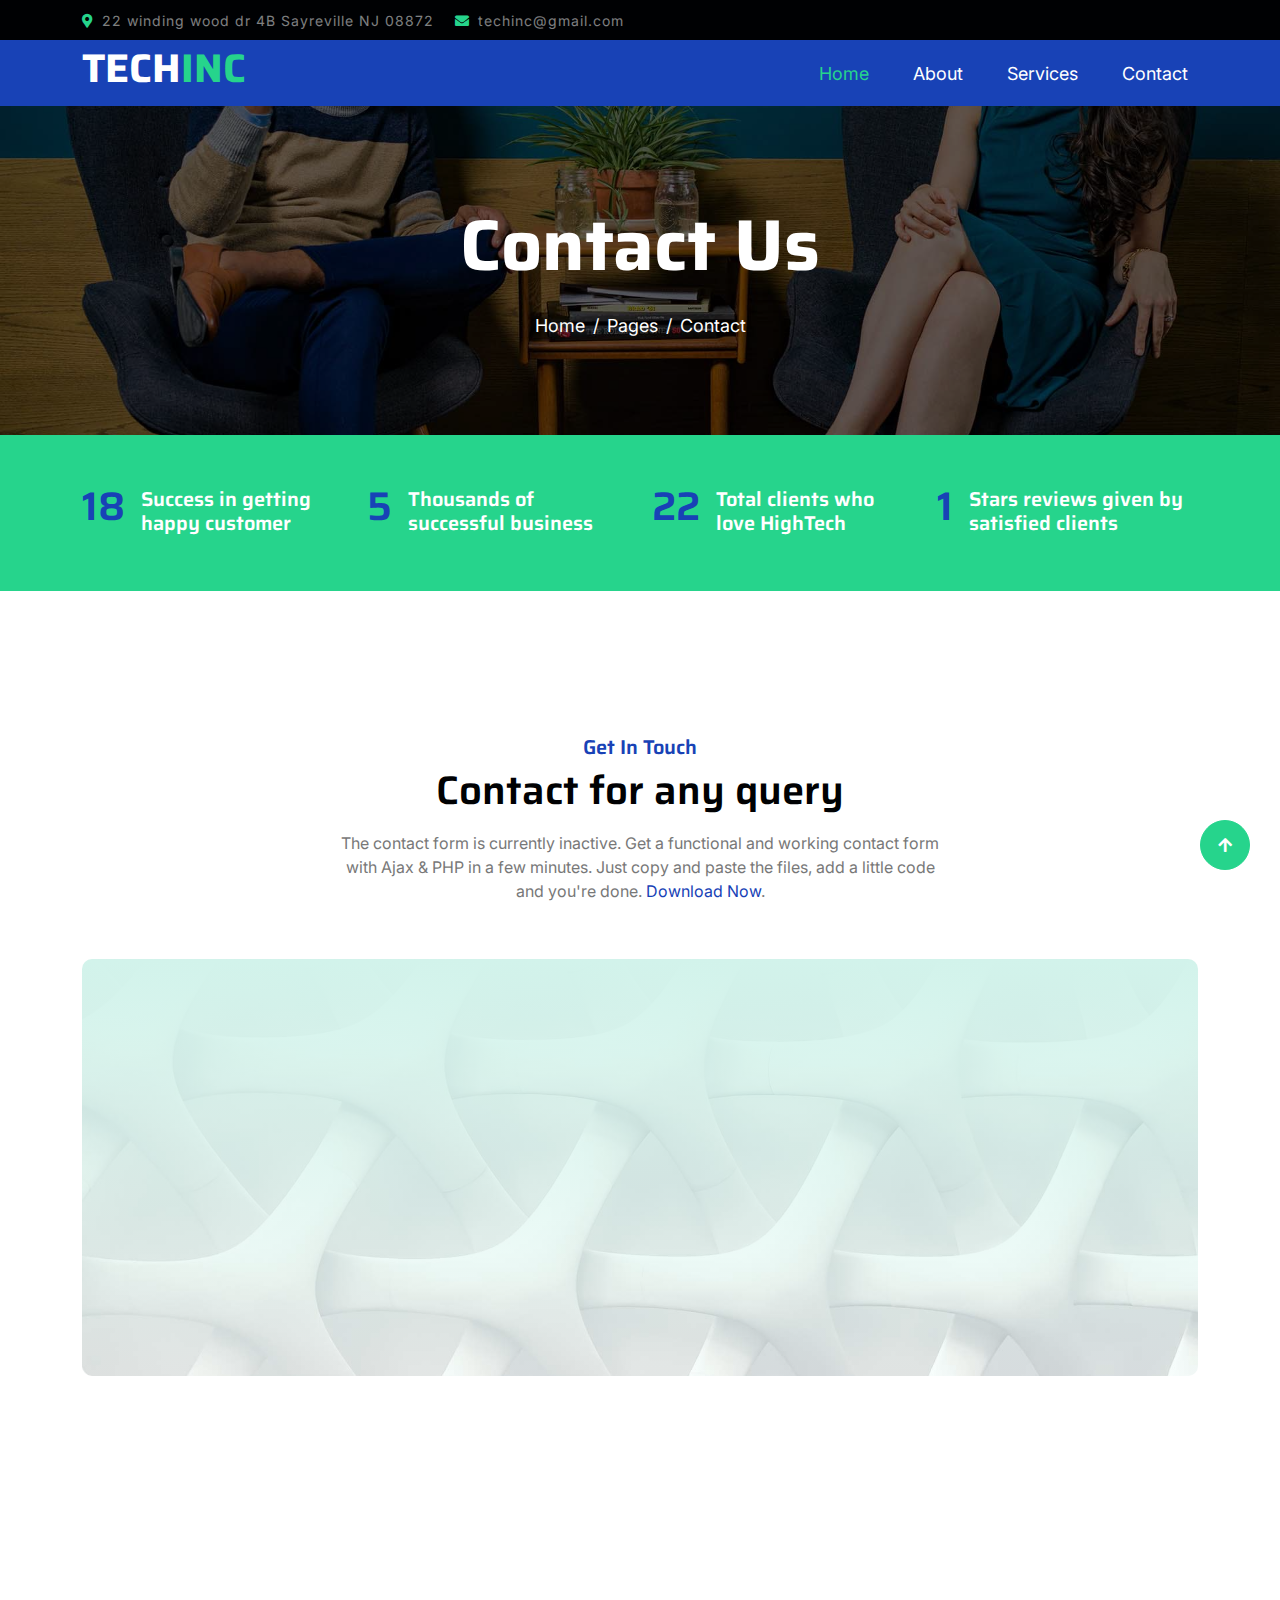
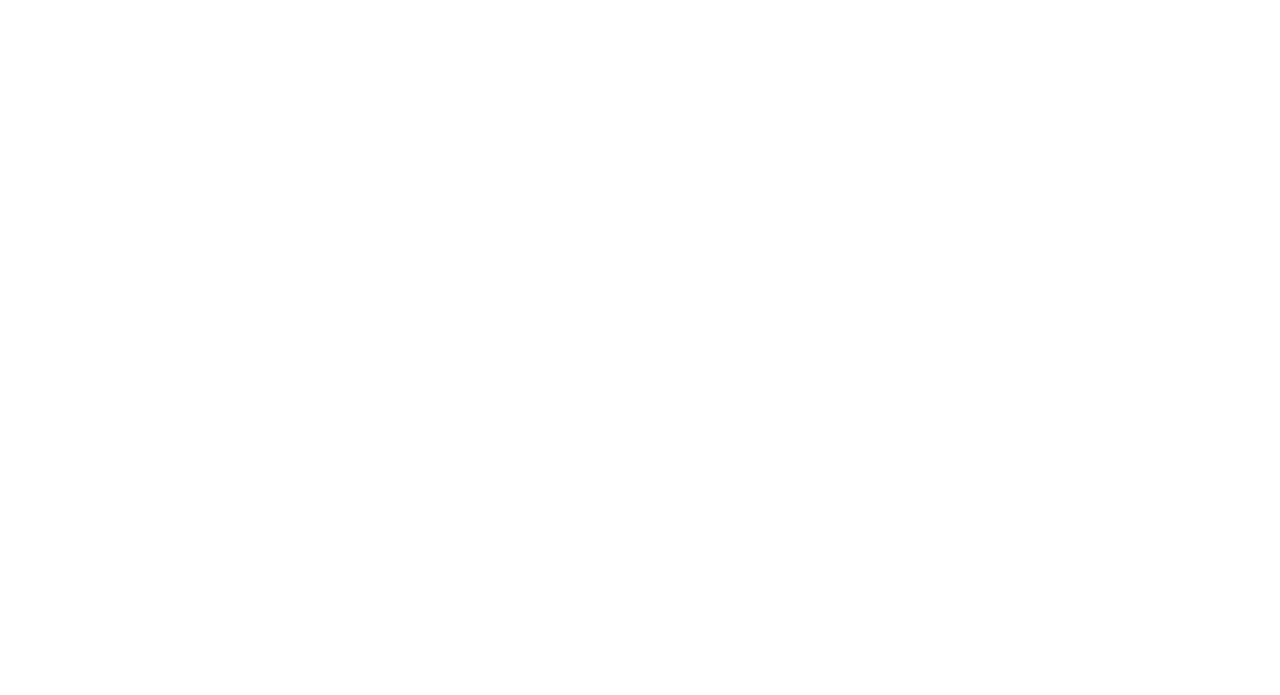
<file: contact.html>
<!DOCTYPE html>
<html lang="en">

    <head>
        <meta charset="utf-8">
        <title> Techinc</title>
        <meta content="width=device-width, initial-scale=1.0" name="viewport">
        <meta content="" name="keywords">
        <meta content="" name="description">

        <!-- Google Web Fonts -->
        <link rel="preconnect" href="https://fonts.googleapis.com">
        <link rel="preconnect" href="https://fonts.gstatic.com" crossorigin>
        <link href="https://fonts.googleapis.com/css2?family=Inter:wght@400;500;600&family=Saira:wght@500;600;700&display=swap" rel="stylesheet"> 

        <!-- Icon Font Stylesheet -->
        <link href="https://cdnjs.cloudflare.com/ajax/libs/font-awesome/5.10.0/css/all.min.css" rel="stylesheet">
        <link href="https://cdn.jsdelivr.net/npm/bootstrap-icons@1.4.1/font/bootstrap-icons.css" rel="stylesheet">

        <!-- Libraries Stylesheet -->
        <link href="lib/animate/animate.min.css" rel="stylesheet">
        <link href="lib/owlcarousel/assets/owl.carousel.min.css" rel="stylesheet">

        <!-- Customized Bootstrap Stylesheet -->
        <link href="css/bootstrap.min.css" rel="stylesheet">

        <!-- Template Stylesheet -->
        <link href="css/style.css" rel="stylesheet">
    </head>

    <body>
        <!-- Spinner Start -->
        <div id="spinner" class="show position-fixed translate-middle w-100 vh-100 top-50 start-50 d-flex align-items-center justify-content-center">
            <div class="spinner-grow text-primary" role="status"></div>
        </div>
        <!-- Spinner End -->

          <!-- Topbar Start -->
          <div class="container-fluid bg-dark py-2 d-none d-md-flex">
            <div class="container">
                <div class="d-flex justify-content-between topbar">
                    <div class="top-info">
                        <small class="me-3 text-white-50"><a href="#"><i class="fas fa-map-marker-alt me-2 text-secondary"></i></a>22 winding wood dr 4B Sayreville NJ 08872</small>
                        <small class="me-3 text-white-50"><a href="#"><i class="fas fa-envelope me-2 text-secondary"></i></a>techinc@gmail.com</small>
                    </div>
                
                </div>
            </div>
        </div>
        <!-- Topbar End -->

        <!-- Navbar Start -->
        <div class="container-fluid bg-primary">
            <div class="container">
                <nav class="navbar navbar-dark navbar-expand-lg py-0 align-items-center ">
                    <a href="index.html" class="navbar-brand">
                        <h1 class="text-white fw-bold d-block">TECH<span class="text-secondary">INC</span> </h1>
                    </a>
                    <button type="button" class="navbar-toggler me-0" data-bs-toggle="collapse" data-bs-target="#navbarCollapse">
                        <span class="navbar-toggler-icon"></span>
                    </button>
                    <div class="collapse navbar-collapse bg-transparent" id="navbarCollapse">
                        <div class="navbar-nav ms-auto p-0  gap-lg-4 ">
                            <a href="index.html" class="nav-item nav-link active text-secondary">Home</a>
                            <a href="about.html" class="nav-item nav-link">About</a>
                            <a href="service.html" class="nav-item nav-link">Services</a>
                            <a href="contact.html" class="nav-item nav-link">Contact</a>
                        </div>
                    </div>
                 
                </nav>
            </div>
        </div>
        <!-- Navbar End -->

        
        <!-- Page Header Start -->
        <div class="container-fluid page-header py-5">
            <div class="container text-center py-5">
                <h1 class="display-2 text-white mb-4 animated slideInDown">Contact Us</h1>
                <nav aria-label="breadcrumb animated slideInDown">
                    <ol class="breadcrumb justify-content-center mb-0">
                        <li class="breadcrumb-item"><a href="#">Home</a></li>
                        <li class="breadcrumb-item"><a href="#">Pages</a></li>
                        <li class="breadcrumb-item" aria-current="page">Contact</li>
                    </ol>
                </nav>
            </div>
        </div>
        <!-- Page Header End -->


        <!-- Fact Start -->
        <div class="container-fluid bg-secondary py-5">
            <div class="container">
                <div class="row">
                    <div class="col-lg-3 wow fadeIn" data-wow-delay=".1s">
                        <div class="d-flex counter">
                            <h1 class="me-3 text-primary counter-value">99</h1>
                            <h5 class="text-white mt-1">Success in getting happy customer</h5>
                        </div>
                    </div>
                    <div class="col-lg-3 wow fadeIn" data-wow-delay=".3s">
                        <div class="d-flex counter">
                            <h1 class="me-3 text-primary counter-value">25</h1>
                            <h5 class="text-white mt-1">Thousands of successful business</h5>
                        </div>
                    </div>
                    <div class="col-lg-3 wow fadeIn" data-wow-delay=".5s">
                        <div class="d-flex counter">
                            <h1 class="me-3 text-primary counter-value">120</h1>
                            <h5 class="text-white mt-1">Total clients who love HighTech</h5>
                        </div>
                    </div>
                    <div class="col-lg-3 wow fadeIn" data-wow-delay=".7s">
                        <div class="d-flex counter">
                            <h1 class="me-3 text-primary counter-value">5</h1>
                            <h5 class="text-white mt-1">Stars reviews given by satisfied clients</h5>
                        </div>
                    </div>
                </div>
            </div>
        </div>
        <!-- Fact End -->


        <!-- Contact Start -->
        <div class="container-fluid py-5 mt-5">
            <div class="container py-5">
                <div class="text-center mx-auto pb-5 wow fadeIn" data-wow-delay=".3s" style="max-width: 600px;">
                    <h5 class="text-primary">Get In Touch</h5>
                    <h1 class="mb-3">Contact for any query</h1>
                    <p class="mb-2">The contact form is currently inactive. Get a functional and working contact form with Ajax & PHP in a few minutes. Just copy and paste the files, add a little code and you're done. <a href="https://htmlcodex.com/contact-form">Download Now</a>.</p>
                </div>
                <div class="contact-detail position-relative p-5">
                    <div class="row g-5 mb-5 justify-content-center">
                        <div class="col-xl-4 col-lg-6 wow fadeIn" data-wow-delay=".3s">
                            <div class="d-flex bg-light p-3 rounded">
                                <div class="flex-shrink-0 btn-square bg-secondary rounded-circle" style="width: 64px; height: 64px;">
                                    <i class="fas fa-map-marker-alt text-white"></i>
                                </div>
                                <div class="ms-3">
                                    <h4 class="text-primary">Address</h4>
                                    <a href="https://goo.gl/maps/Zd4BCynmTb98ivUJ6" target="_blank" class="h5">23 rank Str, NY</a>
                                </div>
                            </div>
                        </div>
                        <div class="col-xl-4 col-lg-6 wow fadeIn" data-wow-delay=".5s">
                            <div class="d-flex bg-light p-3 rounded">
                                <div class="flex-shrink-0 btn-square bg-secondary rounded-circle" style="width: 64px; height: 64px;">
                                    <i class="fa fa-phone text-white"></i>
                                </div>
                                <div class="ms-3">
                                    <h4 class="text-primary">Call Us</h4>
                                    <a class="h5" href="tel:+0123456789" target="_blank">+012 3456 7890</a>
                                </div>
                            </div>
                        </div>
                        <div class="col-xl-4 col-lg-6 wow fadeIn" data-wow-delay=".7s">
                            <div class="d-flex bg-light p-3 rounded">
                                <div class="flex-shrink-0 btn-square bg-secondary rounded-circle" style="width: 64px; height: 64px;">
                                    <i class="fa fa-envelope text-white"></i>
                                </div>
                                <div class="ms-3">
                                    <h4 class="text-primary">Email Us</h4>
                                    <a class="h5" href="mailto:info@example.com" target="_blank">info@example.com</a>
                                </div>
                            </div>
                        </div>
                    </div>
                    <div class="row g-5">
                        <div class="col-lg-6 wow fadeIn" data-wow-delay=".3s">
                            <div class="p-5 h-100 rounded contact-map">
                                <iframe class="rounded w-100 h-100" src="https://www.google.com/maps/embed?pb=!1m18!1m12!1m3!1d3025.4710403339755!2d-73.82241512404069!3d40.685622471397615!2m3!1f0!2f0!3f0!3m2!1i1024!2i768!4f13.1!3m3!1m2!1s0x89c26749046ee14f%3A0xea672968476d962c!2s123rd%20St%2C%20Queens%2C%20NY%2C%20USA!5e0!3m2!1sen!2sbd!4v1686493221834!5m2!1sen!2sbd" style="border:0;" allowfullscreen="" loading="lazy" referrerpolicy="no-referrer-when-downgrade"></iframe>
                            </div>
                        </div>
                        <div class="col-lg-6 wow fadeIn" data-wow-delay=".5s">
                            <div class="p-5 rounded contact-form">
                                <div class="mb-4">
                                    <input type="text" class="form-control border-0 py-3" placeholder="Your Name">
                                </div>
                                <div class="mb-4">
                                    <input type="email" class="form-control border-0 py-3" placeholder="Your Email">
                                </div>
                                <div class="mb-4">
                                    <input type="text" class="form-control border-0 py-3" placeholder="Project">
                                </div>
                                <div class="mb-4">
                                    <textarea class="w-100 form-control border-0 py-3" rows="6" cols="10" placeholder="Message"></textarea>
                                </div>
                                <div class="text-start">
                                    <button class="btn bg-primary text-white py-3 px-5" type="button">Send Message</button>
                                </div>
                            </div>
                        </div>
                    </div>
                </div>
            </div> 
        </div>
        <!-- Contact End -->


        <!-- Footer Start -->
        <div class="container-fluid footer bg-dark wow fadeIn" data-wow-delay=".3s">
            <div class="container pt-5 pb-4">
                <div class="row g-5">
                    <div class="col-lg-3 col-md-6">
                        <a href="index.html">
                            <h1 class="text-white fw-bold d-block">Tech<span class="text-secondary">INC</span> </h1>
                        </a>
                        <p class="mt-4 text-light">Delivering cutting-edge IT solutions and reliable internet services to empower your business growth and success.</p>
                        <!-- <div class="d-flex HighTech-link">
                            <a href="" class="btn-light nav-fill btn btn-square rounded-circle me-2"><i class="fab fa-facebook-f text-primary"></i></a>
                            <a href="" class="btn-light nav-fill btn btn-square rounded-circle me-2"><i class="fab fa-twitter text-primary"></i></a>
                            <a href="" class="btn-light nav-fill btn btn-square rounded-circle me-2"><i class="fab fa-instagram text-primary"></i></a>
                            <a href="" class="btn-light nav-fill btn btn-square rounded-circle me-0"><i class="fab fa-linkedin-in text-primary"></i></a>
                        </div> -->
                    </div>
                    <div class="col-lg-3 col-md-6">
                        <a href="#" class="h3 text-secondary">Short Link</a>
                        <div class="mt-4 d-flex flex-column short-link">
                            <a href="/index.html" class="mb-2 text-white"><i class="fas fa-angle-right text-secondary me-2"></i>Home</a>
                            <a href="/about.html" class="mb-2 text-white"><i class="fas fa-angle-right text-secondary me-2"></i>About us</a>
                            <a href="/contact.html" class="mb-2 text-white"><i class="fas fa-angle-right text-secondary me-2"></i>Contact us</a>
                            <a href="/service.html" class="mb-2 text-white"><i class="fas fa-angle-right text-secondary me-2"></i> Services</a>
                            <a href="/index.html" class="mb-2 text-white"><img src="img/cradit cards.png" alt="" class="img-fluid"></a>
                           
                        </div>
                    </div>
                    <div class="col-lg-3 col-md-6">
                        <a href="#" class="h3 text-secondary">Help Link</a>
                        <div class="mt-4 d-flex flex-column help-link">
                            <a href="treamscondition.html" class="mb-2 text-white"><i class="fas fa-angle-right text-secondary me-2"></i>Terms & Conditions</a>
                            <a href="privacypolicy.html" class="mb-2 text-white"><i class="fas fa-angle-right text-secondary me-2"></i>Privacy Policy</a>
                             
                            
                        </div>
                    </div>
                    <div class="col-lg-3 col-md-6">
                        <a href="#" class="h3 text-secondary">Contact Us</a>
                        <div class="text-white mt-4 d-flex flex-column contact-link">
                            <a href="#" class="pb-3 text-light border-bottom border-primary"><i class="fas fa-map-marker-alt text-secondary me-2"></i> 22 winding wood dr 4B Sayreville NJ 08872</a>
                            <a href="#" class="py-3 text-light border-bottom border-primary"><i class="fas fa-phone-alt text-secondary me-2"></i> +1 (307)4594574</a>
                            <a href="#" class="py-3 text-light border-bottom border-primary"><i class="fas fa-envelope text-secondary me-2"></i> techinc@gmail.com</a>
                        </div>
                    </div>
                </div>
                <hr class="text-light mt-5 mb-4">
                <div class="row">
                    <div class="col-md-6 text-center text-md-start">
                        <span class="text-light"><a href="#" class="text-secondary"><i class="fas fa-copyright text-secondary me-2"></i>Techinc</a>, All right reserved.</span>
                    </div>
                 
                </div>
            </div>
        </div>
        <!-- Footer End -->



        <!-- Back to Top -->
        <a href="#" class="btn btn-secondary btn-square rounded-circle back-to-top"><i class="fa fa-arrow-up text-white"></i></a>

        
        <!-- JavaScript Libraries -->
        <script src="https://ajax.googleapis.com/ajax/libs/jquery/3.6.4/jquery.min.js"></script>
        <script src="https://cdn.jsdelivr.net/npm/bootstrap@5.0.0/dist/js/bootstrap.bundle.min.js"></script>
        <script src="lib/wow/wow.min.js"></script>
        <script src="lib/easing/easing.min.js"></script>
        <script src="lib/waypoints/waypoints.min.js"></script>
        <script src="lib/owlcarousel/owl.carousel.min.js"></script>

        <!-- Template Javascript -->
        <script src="js/main.js"></script>
    </body>

</html>
</file>
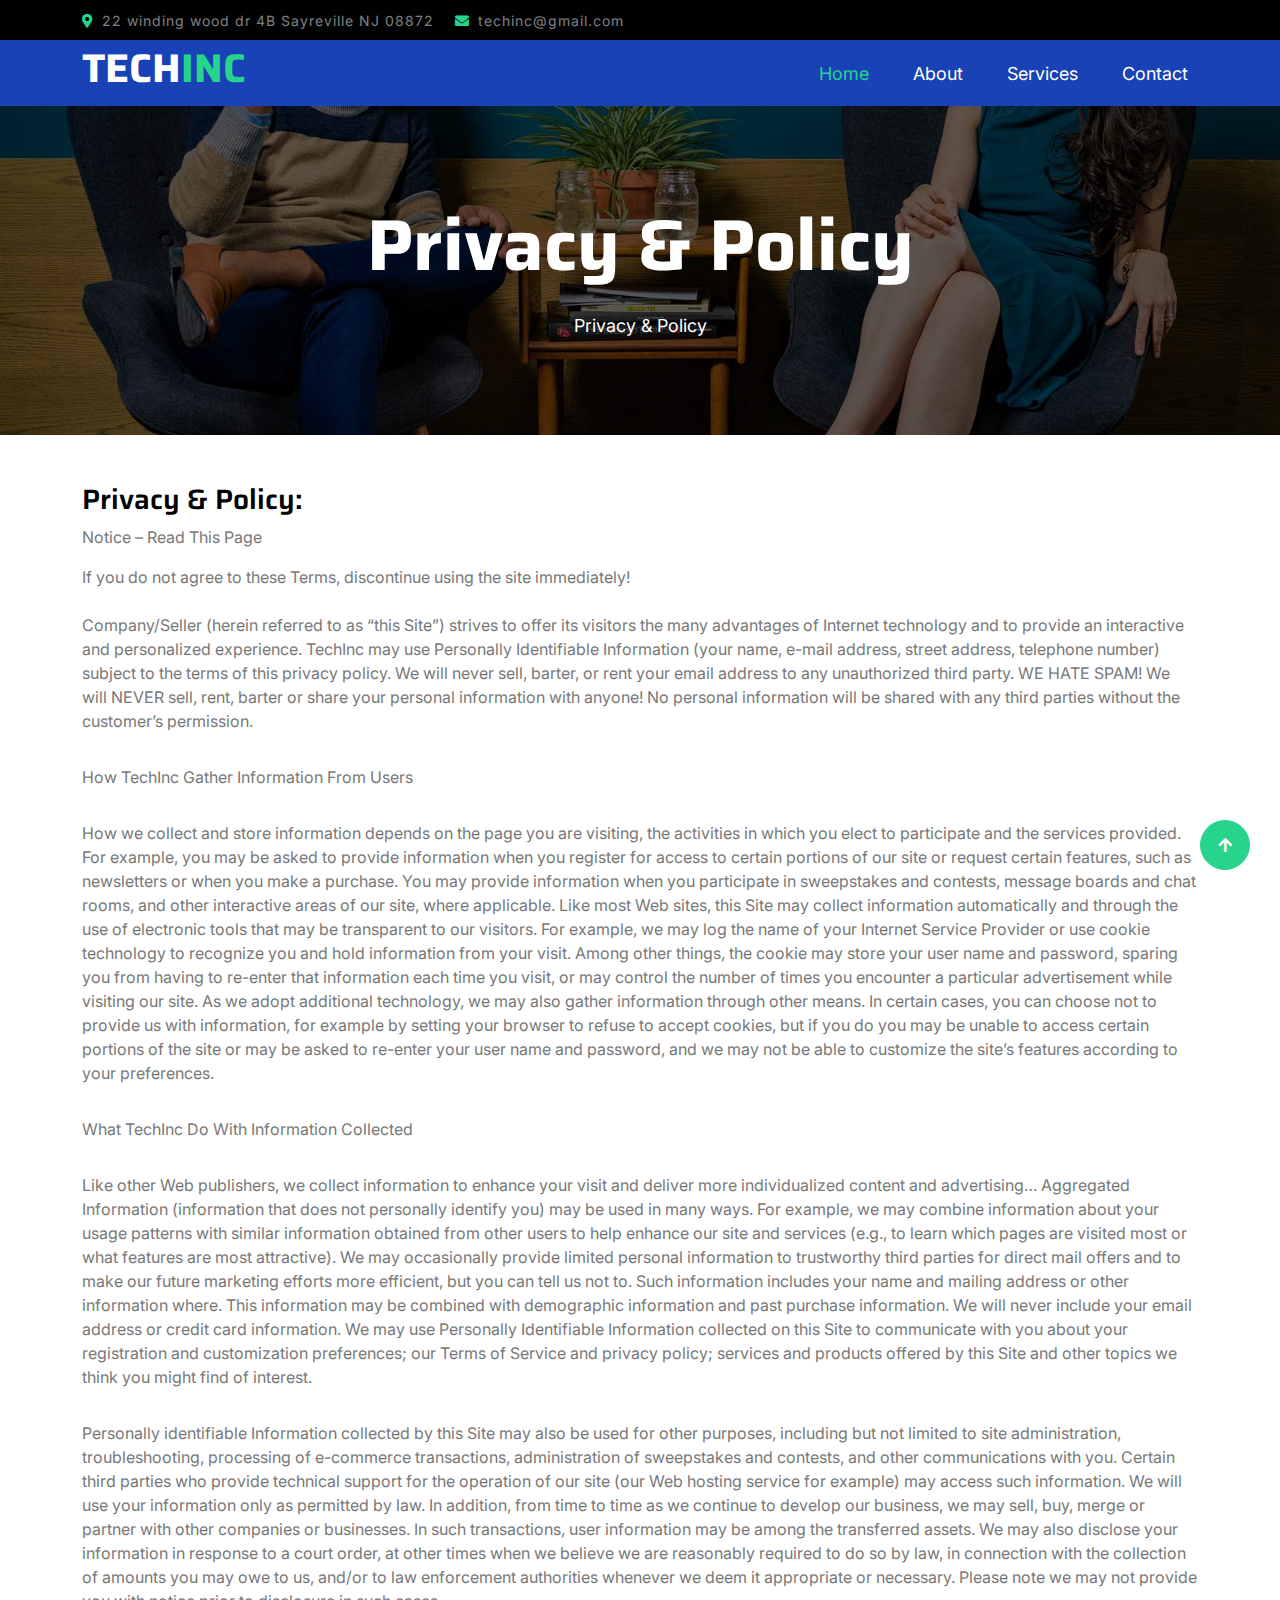
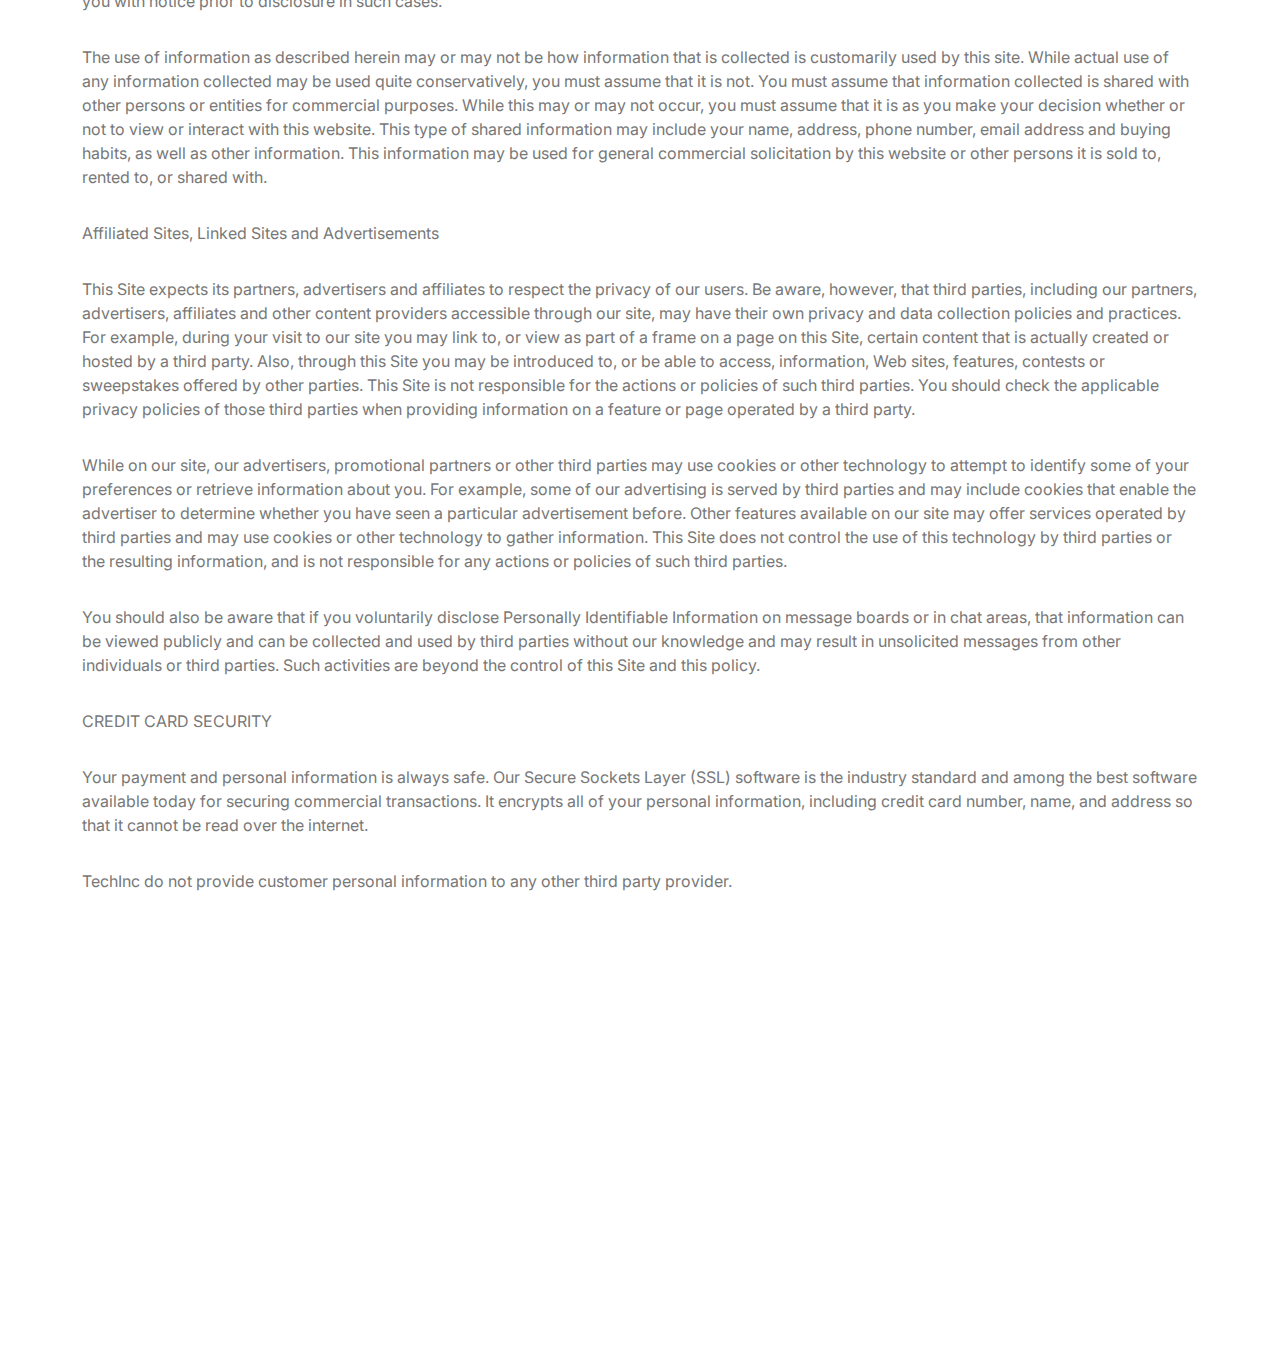
<file: privacypolicy.html>
<!DOCTYPE html>
<html lang="en">

    <head>
        <meta charset="utf-8">
        <title> Techinc</title>
        <meta content="width=device-width, initial-scale=1.0" name="viewport">
        <meta content="" name="keywords">
        <meta content="" name="description">

        <!-- Google Web Fonts -->
        <link rel="preconnect" href="https://fonts.googleapis.com">
        <link rel="preconnect" href="https://fonts.gstatic.com" crossorigin>
        <link href="https://fonts.googleapis.com/css2?family=Inter:wght@400;500;600&family=Saira:wght@500;600;700&display=swap" rel="stylesheet"> 

        <!-- Icon Font Stylesheet -->
        <link href="https://cdnjs.cloudflare.com/ajax/libs/font-awesome/5.10.0/css/all.min.css" rel="stylesheet">
        <link href="https://cdn.jsdelivr.net/npm/bootstrap-icons@1.4.1/font/bootstrap-icons.css" rel="stylesheet">

        <!-- Libraries Stylesheet -->
        <link href="lib/animate/animate.min.css" rel="stylesheet">
        <link href="lib/owlcarousel/assets/owl.carousel.min.css" rel="stylesheet">

        <!-- Customized Bootstrap Stylesheet -->
        <link href="css/bootstrap.min.css" rel="stylesheet">

        <!-- Template Stylesheet -->
        <link href="css/style.css" rel="stylesheet">
    </head>

    <body>
        <!-- Spinner Start -->
        <div id="spinner" class="show position-fixed translate-middle w-100 vh-100 top-50 start-50 d-flex align-items-center justify-content-center">
            <div class="spinner-grow text-primary" role="status"></div>
        </div>
        <!-- Spinner End -->

       
        <!-- Topbar Start -->
        <div class="container-fluid bg-dark py-2 d-none d-md-flex">
            <div class="container">
                <div class="d-flex justify-content-between topbar">
                    <div class="top-info">
                        <small class="me-3 text-white-50"><a href="#"><i class="fas fa-map-marker-alt me-2 text-secondary"></i></a>22 winding wood dr 4B Sayreville NJ 08872</small>
                        <small class="me-3 text-white-50"><a href="#"><i class="fas fa-envelope me-2 text-secondary"></i></a>techinc@gmail.com</small>
                    </div>
                
                </div>
            </div>
        </div>
        <!-- Topbar End -->

        <!-- Navbar Start -->
        <div class="container-fluid bg-primary">
            <div class="container">
                <nav class="navbar navbar-dark navbar-expand-lg py-0 align-items-center ">
                    <a href="index.html" class="navbar-brand">
                        <h1 class="text-white fw-bold d-block">TECH<span class="text-secondary">INC</span> </h1>
                    </a>
                    <button type="button" class="navbar-toggler me-0" data-bs-toggle="collapse" data-bs-target="#navbarCollapse">
                        <span class="navbar-toggler-icon"></span>
                    </button>
                    <div class="collapse navbar-collapse bg-transparent" id="navbarCollapse">
                        <div class="navbar-nav ms-auto p-0  gap-lg-4 ">
                            <a href="index.html" class="nav-item nav-link active text-secondary">Home</a>
                            <a href="about.html" class="nav-item nav-link">About</a>
                            <a href="service.html" class="nav-item nav-link">Services</a>
                            <a href="contact.html" class="nav-item nav-link">Contact</a>
                        </div>
                    </div>
                 
                </nav>
            </div>
        </div>
        <!-- Navbar End -->

        
        <!-- Page Header Start -->
        <div class="container-fluid page-header py-5">
            <div class="container text-center py-5">
                <h1 class="display-2 text-white mb-4 animated slideInDown">Privacy & Policy</h1>
                <nav aria-label="breadcrumb animated slideInDown">
                    <ol class="breadcrumb justify-content-center mb-0">
                       
                        <li class="breadcrumb-item" aria-current="page">Privacy & Policy</li>
                    </ol>
                </nav>
            </div>
        </div>
        <!-- Page Header End -->

        <!-- container start  -->
         <div class="container py-5">
            <h3>Privacy & Policy:</h3>
            <p>Notice – Read This Page</p>
            <p >If you do not agree to these Terms, discontinue using the site immediately!            </p>
            <p class="py-2">Company/Seller (herein referred to as “this Site”) strives to offer its visitors the many advantages of Internet technology and to provide an interactive and personalized experience. TechInc may use Personally Identifiable Information (your name, e-mail address, street address, telephone number) subject to the terms of this privacy policy. We will never sell, barter, or rent your email address to any unauthorized third party. WE HATE SPAM! We will NEVER sell, rent, barter or share your personal information with anyone! No personal information will be shared with any third parties without the customer’s permission.            </p>
           
            <p class="py-2">How TechInc Gather Information From Users       </p>
            <p class="py-2">How we collect and store information depends on the page you are visiting, the activities in which you elect to participate and the services provided. For example, you may be asked to provide information when you register for access to certain portions of our site or request certain features, such as newsletters or when you make a purchase. You may provide information when you participate in sweepstakes and contests, message boards and chat rooms, and other interactive areas of our site, where applicable. Like most Web sites, this Site may collect information automatically and through the use of electronic tools that may be transparent to our visitors. For example, we may log the name of your Internet Service Provider or use cookie technology to recognize you and hold information from your visit. Among other things, the cookie may store your user name and password, sparing you from having to re-enter that information each time you visit, or may control the number of times you encounter a particular advertisement while visiting our site. As we adopt additional technology, we may also gather information through other means. In certain cases, you can choose not to provide us with information, for example by setting your browser to refuse to accept cookies, but if you do you may be unable to access certain portions of the site or may be asked to re-enter your user name and password, and we may not be able to customize the site’s features according to your preferences.      </p>
            
            <p class="py-2">What TechInc Do With Information Collected    </p>
            <p class="py-2">Like other Web publishers, we collect information to enhance your visit and deliver more individualized content and advertising… Aggregated Information (information that does not personally identify you) may be used in many ways. For example, we may combine information about your usage patterns with similar information obtained from other users to help enhance our site and services (e.g., to learn which pages are visited most or what features are most attractive). We may occasionally provide limited personal information to trustworthy third parties for direct mail offers and to make our future marketing efforts more efficient, but you can tell us not to. Such information includes your name and mailing address or other information where. This information may be combined with demographic information and past purchase information. We will never include your email address or credit card information. We may use Personally Identifiable Information collected on this Site to communicate with you about your registration and customization preferences; our Terms of Service and privacy policy; services and products offered by this Site and other topics we think you might find of interest. </p>
            
            <p class="py-2">Personally identifiable Information collected by this Site may also be used for other purposes, including but not limited to site administration, troubleshooting, processing of e-commerce transactions, administration of sweepstakes and contests, and other communications with you. Certain third parties who provide technical support for the operation of our site (our Web hosting service for example) may access such information. We will use your information only as permitted by law. In addition, from time to time as we continue to develop our business, we may sell, buy, merge or partner with other companies or businesses. In such transactions, user information may be among the transferred assets. We may also disclose your information in response to a court order, at other times when we believe we are reasonably required to do so by law, in connection with the collection of amounts you may owe to us, and/or to law enforcement authorities whenever we deem it appropriate or necessary. Please note we may not provide you with notice prior to disclosure in such cases.</p>
            
            <p class="py-2">The use of information as described herein may or may not be how information that is collected is customarily used by this site. While actual use of any information collected may be used quite conservatively, you must assume that it is not. You must assume that information collected is shared with other persons or entities for commercial purposes. While this may or may not occur, you must assume that it is as you make your decision whether or not to view or interact with this website. This type of shared information may include your name, address, phone number, email address and buying habits, as well as other information. This information may be used for general commercial solicitation by this website or other persons it is sold to, rented to, or shared with. </p>
            
            <p class="py-2">Affiliated Sites, Linked Sites and Advertisements   </p>
            <p class="py-2">This Site expects its partners, advertisers and affiliates to respect the privacy of our users. Be aware, however, that third parties, including our partners, advertisers, affiliates and other content providers accessible through our site, may have their own privacy and data collection policies and practices. For example, during your visit to our site you may link to, or view as part of a frame on a page on this Site, certain content that is actually created or hosted by a third party. Also, through this Site you may be introduced to, or be able to access, information, Web sites, features, contests or sweepstakes offered by other parties. This Site is not responsible for the actions or policies of such third parties. You should check the applicable privacy policies of those third parties when providing information on a feature or page operated by a third party.</p>
            
            <p class="py-2">While on our site, our advertisers, promotional partners or other third parties may use cookies or other technology to attempt to identify some of your preferences or retrieve information about you. For example, some of our advertising is served by third parties and may include cookies that enable the advertiser to determine whether you have seen a particular advertisement before. Other features available on our site may offer services operated by third parties and may use cookies or other technology to gather information. This Site does not control the use of this technology by third parties or the resulting information, and is not responsible for any actions or policies of such third parties.</p>
            
            <p class="py-2">You should also be aware that if you voluntarily disclose Personally Identifiable Information on message boards or in chat areas, that information can be viewed publicly and can be collected and used by third parties without our knowledge and may result in unsolicited messages from other individuals or third parties. Such activities are beyond the control of this Site and this policy. </p>
            
            <p class="py-2">CREDIT CARD SECURITY</p>
            
            <p class="py-2">Your payment and personal information is always safe. Our Secure Sockets Layer (SSL) software is the industry standard and among the best software available today for securing commercial transactions. It encrypts all of your personal information, including credit card number, name, and address so that it cannot be read over the internet.</p>
            
            <p class="py-2">TechInc do not provide customer personal information to any other third party provider. </p>
            
        </div>
        <!-- container end  -->

        <!-- Footer Start -->
        <div class="container-fluid footer bg-dark wow fadeIn" data-wow-delay=".3s">
            <div class="container pt-5 pb-4">
                <div class="row g-5">
                    <div class="col-lg-3 col-md-6">
                        <a href="index.html">
                            <h1 class="text-white fw-bold d-block">Tech<span class="text-secondary">INC</span> </h1>
                        </a>
                        <p class="mt-4 text-light">Delivering cutting-edge IT solutions and reliable internet services to empower your business growth and success.</p>
                        <!-- <div class="d-flex HighTech-link">
                            <a href="" class="btn-light nav-fill btn btn-square rounded-circle me-2"><i class="fab fa-facebook-f text-primary"></i></a>
                            <a href="" class="btn-light nav-fill btn btn-square rounded-circle me-2"><i class="fab fa-twitter text-primary"></i></a>
                            <a href="" class="btn-light nav-fill btn btn-square rounded-circle me-2"><i class="fab fa-instagram text-primary"></i></a>
                            <a href="" class="btn-light nav-fill btn btn-square rounded-circle me-0"><i class="fab fa-linkedin-in text-primary"></i></a>
                        </div> -->
                    </div>
                    <div class="col-lg-3 col-md-6">
                        <a href="#" class="h3 text-secondary">Short Link</a>
                        <div class="mt-4 d-flex flex-column short-link">
                            <a href="/index.html" class="mb-2 text-white"><i class="fas fa-angle-right text-secondary me-2"></i>Home</a>
                            <a href="/about.html" class="mb-2 text-white"><i class="fas fa-angle-right text-secondary me-2"></i>About us</a>
                            <a href="/contact.html" class="mb-2 text-white"><i class="fas fa-angle-right text-secondary me-2"></i>Contact us</a>
                            <a href="/service.html" class="mb-2 text-white"><i class="fas fa-angle-right text-secondary me-2"></i> Services</a>
                            <a href="/index.html" class="mb-2 text-white"><img src="img/cradit cards.png" alt="" class="img-fluid"></a>
                           
                        </div>
                    </div>
                    <div class="col-lg-3 col-md-6">
                        <a href="#" class="h3 text-secondary">Help Link</a>
                        <div class="mt-4 d-flex flex-column help-link">
                            <a href="treamscondition.html" class="mb-2 text-white"><i class="fas fa-angle-right text-secondary me-2"></i>Terms & Conditions</a>
                            <a href="privacypolicy.html" class="mb-2 text-white"><i class="fas fa-angle-right text-secondary me-2"></i>Privacy Policy</a>
                             
                            
                        </div>
                    </div>
                    <div class="col-lg-3 col-md-6">
                        <a href="#" class="h3 text-secondary">Contact Us</a>
                        <div class="text-white mt-4 d-flex flex-column contact-link">
                            <a href="#" class="pb-3 text-light border-bottom border-primary"><i class="fas fa-map-marker-alt text-secondary me-2"></i> 22 winding wood dr 4B Sayreville NJ 08872</a>
                            <a href="#" class="py-3 text-light border-bottom border-primary"><i class="fas fa-phone-alt text-secondary me-2"></i> +1 (307)4594574</a>
                            <a href="#" class="py-3 text-light border-bottom border-primary"><i class="fas fa-envelope text-secondary me-2"></i> techinc@gmail.com</a>
                        </div>
                    </div>
                </div>
                <hr class="text-light mt-5 mb-4">
                <div class="row">
                    <div class="col-md-6 text-center text-md-start">
                        <span class="text-light"><a href="#" class="text-secondary"><i class="fas fa-copyright text-secondary me-2"></i>Techinc</a>, All right reserved.</span>
                    </div>
                 
                </div>
            </div>
        </div>
        <!-- Footer End -->

        <!-- Back to Top -->
        <a href="#" class="btn btn-secondary btn-square rounded-circle back-to-top"><i class="fa fa-arrow-up text-white"></i></a>

        
        <!-- JavaScript Libraries -->
        <script src="https://ajax.googleapis.com/ajax/libs/jquery/3.6.4/jquery.min.js"></script>
        <script src="https://cdn.jsdelivr.net/npm/bootstrap@5.0.0/dist/js/bootstrap.bundle.min.js"></script>
        <script src="lib/wow/wow.min.js"></script>
        <script src="lib/easing/easing.min.js"></script>
        <script src="lib/waypoints/waypoints.min.js"></script>
        <script src="lib/owlcarousel/owl.carousel.min.js"></script>

        <!-- Template Javascript -->
        <script src="js/main.js"></script>
    </body>

</html>
</file>
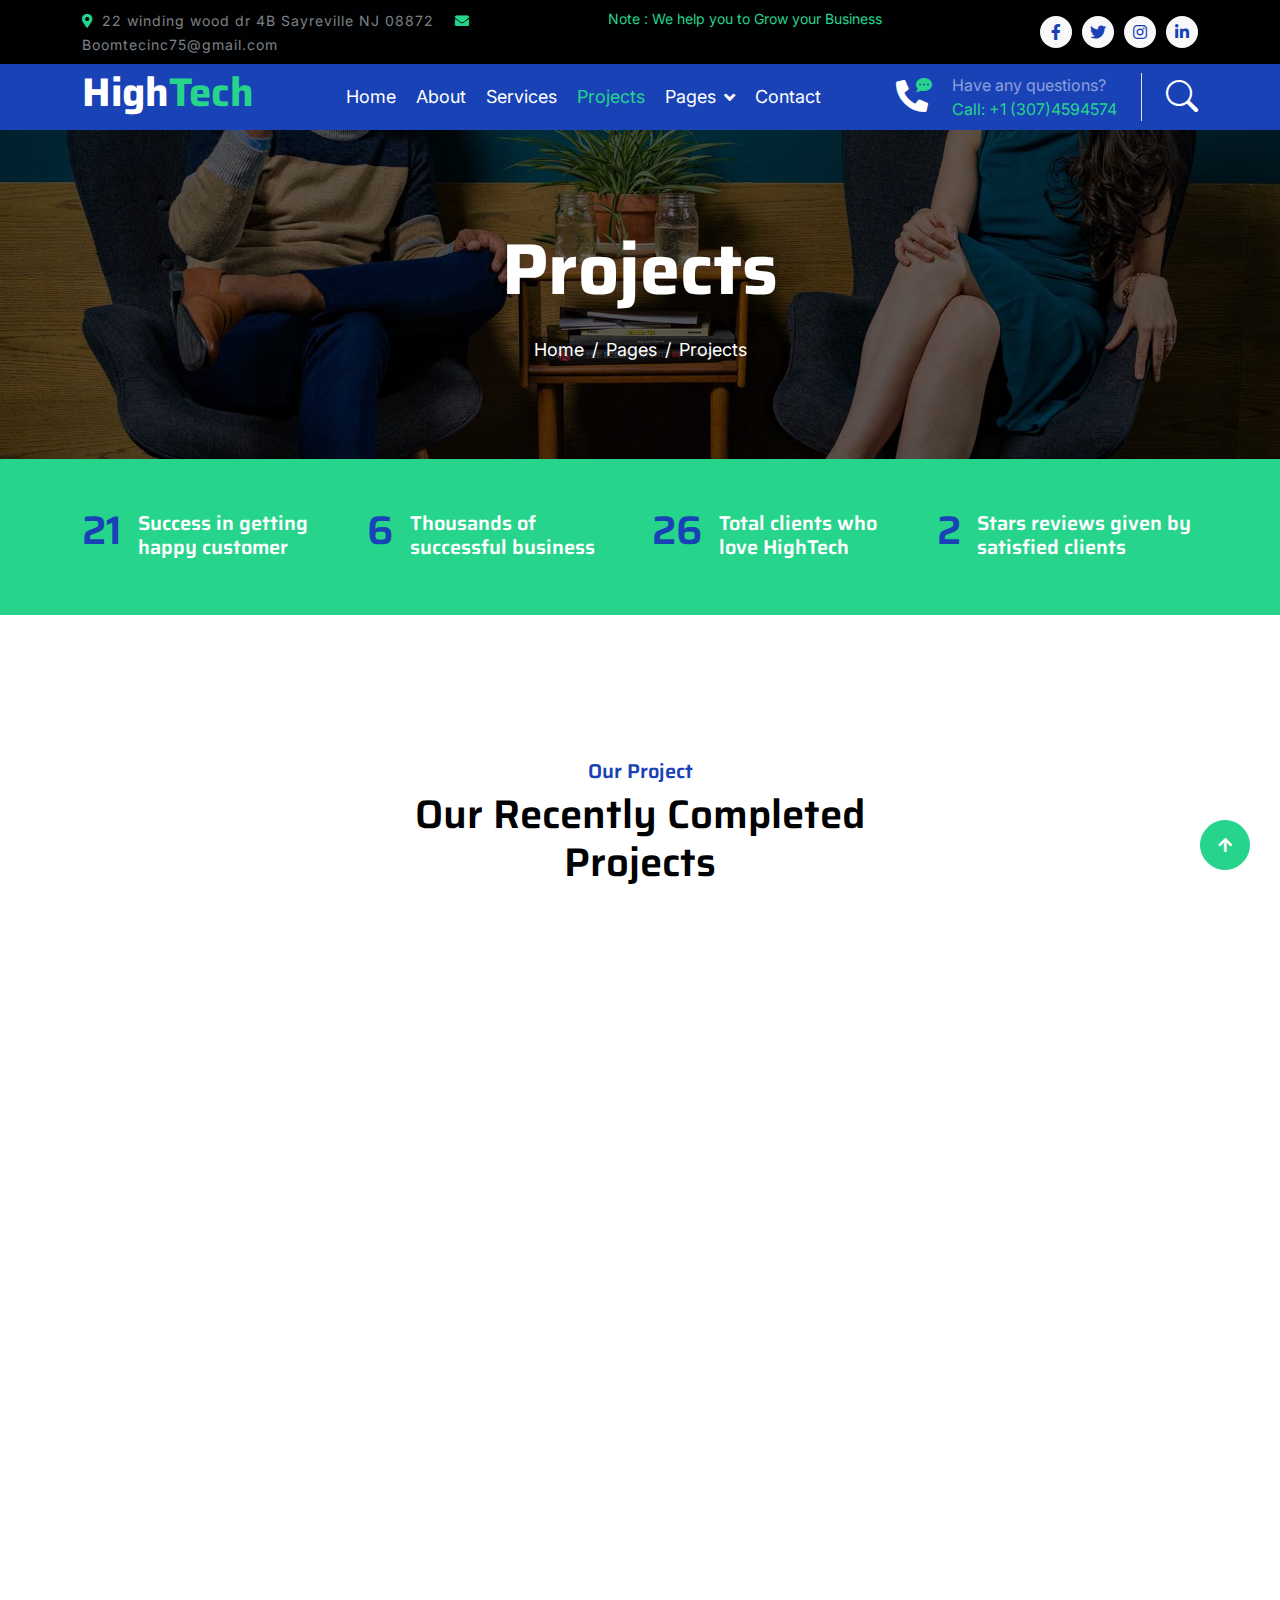
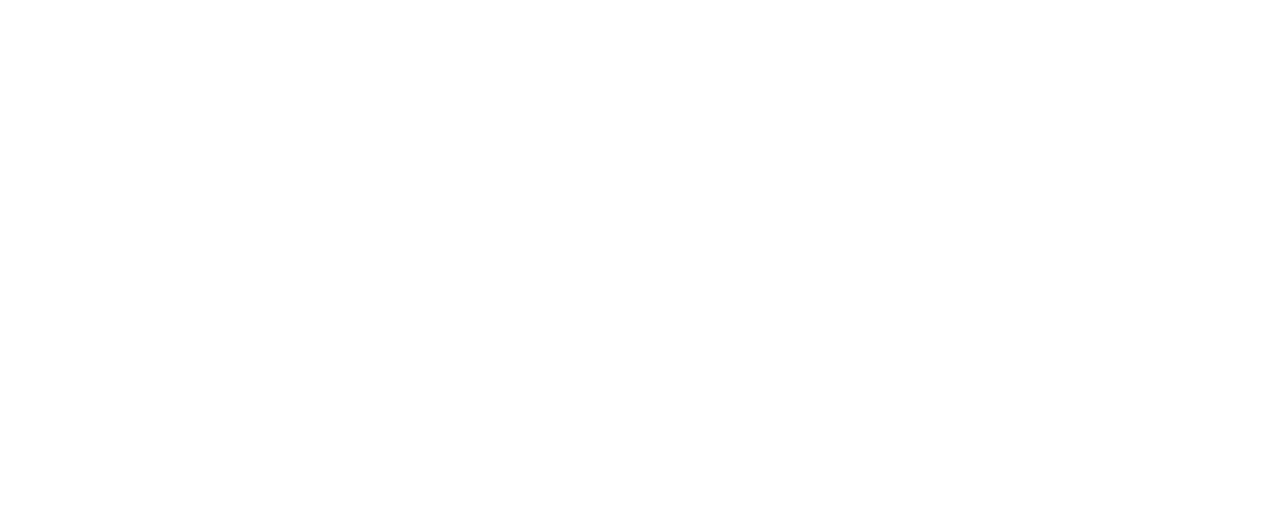
<file: project.html>
<!DOCTYPE html>
<html lang="en">

    <head>
        <meta charset="utf-8">
        <title> Techinc</title>
        <meta content="width=device-width, initial-scale=1.0" name="viewport">
        <meta content="" name="keywords">
        <meta content="" name="description">

        <!-- Google Web Fonts -->
        <link rel="preconnect" href="https://fonts.googleapis.com">
        <link rel="preconnect" href="https://fonts.gstatic.com" crossorigin>
        <link href="https://fonts.googleapis.com/css2?family=Inter:wght@400;500;600&family=Saira:wght@500;600;700&display=swap" rel="stylesheet"> 

        <!-- Icon Font Stylesheet -->
        <link href="https://cdnjs.cloudflare.com/ajax/libs/font-awesome/5.10.0/css/all.min.css" rel="stylesheet">
        <link href="https://cdn.jsdelivr.net/npm/bootstrap-icons@1.4.1/font/bootstrap-icons.css" rel="stylesheet">

        <!-- Libraries Stylesheet -->
        <link href="lib/animate/animate.min.css" rel="stylesheet">
        <link href="lib/owlcarousel/assets/owl.carousel.min.css" rel="stylesheet">

        <!-- Customized Bootstrap Stylesheet -->
        <link href="css/bootstrap.min.css" rel="stylesheet">

        <!-- Template Stylesheet -->
        <link href="css/style.css" rel="stylesheet">
    </head>

    <body>
        <!-- Spinner Start -->
        <div id="spinner" class="show position-fixed translate-middle w-100 vh-100 top-50 start-50 d-flex align-items-center justify-content-center">
            <div class="spinner-grow text-primary" role="status"></div>
        </div>
        <!-- Spinner End -->

        <!-- Topbar Start -->
        <div class="container-fluid bg-dark py-2 d-none d-md-flex">
            <div class="container">
                <div class="d-flex justify-content-between topbar">
                    <div class="top-info">
                        <small class="me-3 text-white-50"><a href="#"><i class="fas fa-map-marker-alt me-2 text-secondary"></i></a>22 winding wood dr 4B
Sayreville NJ 08872</small>
                        <small class="me-3 text-white-50"><a href="#"><i class="fas fa-envelope me-2 text-secondary"></i></a>Boomtecinc75@gmail.com</small>
                    </div>
                    <div id="note" class="text-secondary d-none d-xl-flex"><small>Note : We help you to Grow your Business</small></div>
                    <div class="top-link">
                        <a href="" class="bg-light nav-fill btn btn-sm-square rounded-circle"><i class="fab fa-facebook-f text-primary"></i></a>
                        <a href="" class="bg-light nav-fill btn btn-sm-square rounded-circle"><i class="fab fa-twitter text-primary"></i></a>
                        <a href="" class="bg-light nav-fill btn btn-sm-square rounded-circle"><i class="fab fa-instagram text-primary"></i></a>
                        <a href="" class="bg-light nav-fill btn btn-sm-square rounded-circle me-0"><i class="fab fa-linkedin-in text-primary"></i></a>
                    </div>
                </div>
            </div>
        </div>
        <!-- Topbar End -->

        <!-- Navbar Start -->
        <div class="container-fluid bg-primary">
            <div class="container">
                <nav class="navbar navbar-dark navbar-expand-lg py-0">
                    <a href="index.html" class="navbar-brand">
                        <h1 class="text-white fw-bold d-block">High<span class="text-secondary">Tech</span> </h1>
                    </a>
                    <button type="button" class="navbar-toggler me-0" data-bs-toggle="collapse" data-bs-target="#navbarCollapse">
                        <span class="navbar-toggler-icon"></span>
                    </button>
                    <div class="collapse navbar-collapse bg-transparent" id="navbarCollapse">
                        <div class="navbar-nav ms-auto mx-xl-auto p-0">
                            <a href="index.html" class="nav-item nav-link">Home</a>
                            <a href="about.html" class="nav-item nav-link">About</a>
                            <a href="service.html" class="nav-item nav-link">Services</a>
                            <a href="project.html" class="nav-item nav-link active">Projects</a>
                            <div class="nav-item dropdown">
                                <a href="#" class="nav-link dropdown-toggle" data-bs-toggle="dropdown">Pages</a>
                                <div class="dropdown-menu rounded">
                                    <a href="blog.html" class="dropdown-item">Our Blog</a>
                                    <a href="team.html" class="dropdown-item">Our Team</a>
                                    <a href="testimonial.html" class="dropdown-item">Testimonial</a>
                                    <a href="404.html" class="dropdown-item">404 Page</a>
                                </div>
                            </div>
                            <a href="contact.html" class="nav-item nav-link">Contact</a>
                        </div>
                    </div>
                    <div class="d-none d-xl-flex flex-shirink-0">
                        <div id="phone-tada" class="d-flex align-items-center justify-content-center me-4">
                            <a href="" class="position-relative animated tada infinite">
                                <i class="fa fa-phone-alt text-white fa-2x"></i>
                                <div class="position-absolute" style="top: -7px; left: 20px;">
                                    <span><i class="fa fa-comment-dots text-secondary"></i></span>
                                </div>
                            </a>
                        </div>
                        <div class="d-flex flex-column pe-4 border-end">
                            <span class="text-white-50">Have any questions?</span>
                            <span class="text-secondary">Call: +1 (307)4594574</span>
                        </div>
                        <div class="d-flex align-items-center justify-content-center ms-4 ">
                            <a href="#"><i class="bi bi-search text-white fa-2x"></i> </a>
                        </div>
                    </div>
                </nav>
            </div>
        </div>
        <!-- Navbar End -->

        
        <!-- Page Header Start -->
        <div class="container-fluid page-header py-5">
            <div class="container text-center py-5">
                <h1 class="display-2 text-white mb-4 animated slideInDown">Projects</h1>
                <nav aria-label="breadcrumb animated slideInDown">
                    <ol class="breadcrumb justify-content-center mb-0">
                        <li class="breadcrumb-item"><a href="#">Home</a></li>
                        <li class="breadcrumb-item"><a href="#">Pages</a></li>
                        <li class="breadcrumb-item" aria-current="page">Projects</li>
                    </ol>
                </nav>
            </div>
        </div>
        <!-- Page Header End -->


        <!-- Fact Start -->
        <div class="container-fluid bg-secondary py-5">
            <div class="container">
                <div class="row">
                    <div class="col-lg-3 wow fadeIn" data-wow-delay=".1s">
                        <div class="d-flex counter">
                            <h1 class="me-3 text-primary counter-value">99</h1>
                            <h5 class="text-white mt-1">Success in getting happy customer</h5>
                        </div>
                    </div>
                    <div class="col-lg-3 wow fadeIn" data-wow-delay=".3s">
                        <div class="d-flex counter">
                            <h1 class="me-3 text-primary counter-value">25</h1>
                            <h5 class="text-white mt-1">Thousands of successful business</h5>
                        </div>
                    </div>
                    <div class="col-lg-3 wow fadeIn" data-wow-delay=".5s">
                        <div class="d-flex counter">
                            <h1 class="me-3 text-primary counter-value">120</h1>
                            <h5 class="text-white mt-1">Total clients who love HighTech</h5>
                        </div>
                    </div>
                    <div class="col-lg-3 wow fadeIn" data-wow-delay=".7s">
                        <div class="d-flex counter">
                            <h1 class="me-3 text-primary counter-value">5</h1>
                            <h5 class="text-white mt-1">Stars reviews given by satisfied clients</h5>
                        </div>
                    </div>
                </div>
            </div>
        </div>
        <!-- Fact End -->


        <!-- Project Start -->
        <div class="container-fluid project py-5 my-5">
            <div class="container py-5">
                <div class="text-center mx-auto pb-5 wow fadeIn" data-wow-delay=".3s" style="max-width: 600px;">
                    <h5 class="text-primary">Our Project</h5>
                    <h1>Our Recently Completed Projects</h1>
                </div>
                <div class="row g-5">
                    <div class="col-md-6 col-lg-4 wow fadeIn" data-wow-delay=".3s">
                        <div class="project-item">
                            <div class="project-img">
                                <img src="img/project-1.jpg" class="img-fluid w-100 rounded" alt="">
                                <div class="project-content">
                                    <a href="#" class="text-center">
                                        <h4 class="text-secondary">Web design</h4>
                                        <p class="m-0 text-white">Web Analysis</p>
                                    </a>
                                </div>
                            </div>
                        </div>
                    </div>
                    <div class="col-md-6 col-lg-4 wow fadeIn" data-wow-delay=".5s">
                        <div class="project-item">
                            <div class="project-img">
                                <img src="img/project-2.jpg" class="img-fluid w-100 rounded" alt="">
                                <div class="project-content">
                                    <a href="#" class="text-center">
                                        <h4 class="text-secondary">Cyber Security</h4>
                                        <p class="m-0 text-white">Cyber Security Core</p>
                                    </a>
                                </div>
                            </div>
                        </div>
                    </div>
                    <div class="col-md-6 col-lg-4 wow fadeIn" data-wow-delay=".7s">
                        <div class="project-item">
                            <div class="project-img">
                                <img src="img/project-3.jpg" class="img-fluid w-100 rounded" alt="">
                                <div class="project-content">
                                    <a href="#" class="text-center">
                                        <h4 class="text-secondary">Mobile Info</h4>
                                        <p class="m-0 text-white">Upcomming Phone</p>
                                    </a>
                                </div>
                            </div>
                        </div>
                    </div>
                    <div class="col-md-6 col-lg-4 wow fadeIn" data-wow-delay=".3s">
                        <div class="project-item">
                            <div class="project-img">
                                <img src="img/project-4.jpg" class="img-fluid w-100 rounded" alt="">
                                <div class="project-content">
                                    <a href="#" class="text-center">
                                        <h4 class="text-secondary">Web Development</h4>
                                        <p class="m-0 text-white">Web Analysis</p>
                                    </a>
                                </div>
                            </div>
                        </div>
                    </div>
                    <div class="col-md-6 col-lg-4 wow fadeIn" data-wow-delay=".5s">
                        <div class="project-item">
                            <div class="project-img">
                                <img src="img/project-5.jpg" class="img-fluid w-100 rounded" alt="">
                                <div class="project-content">
                                    <a href="#" class="text-center">
                                        <h4 class="text-secondary">Digital Marketing</h4>
                                        <p class="m-0 text-white">Marketing Analysis</p>
                                    </a>
                                </div>
                            </div>
                        </div>
                    </div>
                    <div class="col-md-6 col-lg-4 wow fadeIn" data-wow-delay=".7s">
                        <div class="project-item">
                            <div class="project-img">
                                <img src="img/project-6.jpg" class="img-fluid w-100 rounded" alt="">
                                <div class="project-content">
                                    <a href="#" class="text-center">
                                        <h4 class="text-secondary">keyword Research</h4>
                                        <p class="m-0 text-white">keyword Analysis</p>
                                    </a>
                                </div>
                            </div>
                        </div>
                    </div>
                </div>
            </div>
        </div>
        <!-- Project End -->


        <!-- Footer Start -->
         <div class="container-fluid footer bg-dark wow fadeIn" data-wow-delay=".3s">
            <div class="container pt-5 pb-4">
                <div class="row g-5">
                    <div class="col-lg-3 col-md-6">
                        <a href="index.html">
                            <h1 class="text-white fw-bold d-block">High<span class="text-secondary">Tech</span> </h1>
                        </a>
                        <p class="mt-4 text-light">Lorem ipsum dolor sit amet consectetur adipisicing elit. Soluta facere delectus qui placeat inventore consectetur repellendus optio debitis.</p>
                        <div class="d-flex HighTech-link">
                            <a href="" class="btn-light nav-fill btn btn-square rounded-circle me-2"><i class="fab fa-facebook-f text-primary"></i></a>
                            <a href="" class="btn-light nav-fill btn btn-square rounded-circle me-2"><i class="fab fa-twitter text-primary"></i></a>
                            <a href="" class="btn-light nav-fill btn btn-square rounded-circle me-2"><i class="fab fa-instagram text-primary"></i></a>
                            <a href="" class="btn-light nav-fill btn btn-square rounded-circle me-0"><i class="fab fa-linkedin-in text-primary"></i></a>
                        </div>
                    </div>
                    <div class="col-lg-3 col-md-6">
                        <a href="#" class="h3 text-secondary">Short Link</a>
                        <div class="mt-4 d-flex flex-column short-link">
                            <a href="" class="mb-2 text-white"><i class="fas fa-angle-right text-secondary me-2"></i>About us</a>
                            <a href="" class="mb-2 text-white"><i class="fas fa-angle-right text-secondary me-2"></i>Contact us</a>
                            <a href="" class="mb-2 text-white"><i class="fas fa-angle-right text-secondary me-2"></i>Our Services</a>
                            <a href="" class="mb-2 text-white"><i class="fas fa-angle-right text-secondary me-2"></i>Our Projects</a>
                            <a href="" class="mb-2 text-white"><i class="fas fa-angle-right text-secondary me-2"></i>Latest Blog</a>
                        </div>
                    </div>
                    <div class="col-lg-3 col-md-6">
                        <a href="#" class="h3 text-secondary">Help Link</a>
                        <div class="mt-4 d-flex flex-column help-link">
                            <a href="" class="mb-2 text-white"><i class="fas fa-angle-right text-secondary me-2"></i>Terms Of use</a>
                            <a href="" class="mb-2 text-white"><i class="fas fa-angle-right text-secondary me-2"></i>Privacy Policy</a>
                            <a href="" class="mb-2 text-white"><i class="fas fa-angle-right text-secondary me-2"></i>Helps</a>
                            <a href="" class="mb-2 text-white"><i class="fas fa-angle-right text-secondary me-2"></i>FQAs</a>
                            <a href="" class="mb-2 text-white"><i class="fas fa-angle-right text-secondary me-2"></i>Contact</a>
                        </div>
                    </div>
                    <div class="col-lg-3 col-md-6">
                        <a href="#" class="h3 text-secondary">Contact Us</a>
                        <div class="text-white mt-4 d-flex flex-column contact-link">
                            <a href="#" class="pb-3 text-light border-bottom border-primary"><i class="fas fa-map-marker-alt text-secondary me-2"></i> 22 winding wood dr 4B
Sayreville NJ 08872</a>
                            <a href="#" class="py-3 text-light border-bottom border-primary"><i class="fas fa-phone-alt text-secondary me-2"></i> +1 (307)4594574</a>
                            <a href="#" class="py-3 text-light border-bottom border-primary"><i class="fas fa-envelope text-secondary me-2"></i> Boomtecinc75@gmail.com</a>
                        </div>
                    </div>
                </div>
                <hr class="text-light mt-5 mb-4">
                <div class="row">
                    <div class="col-md-6 text-center text-md-start">
                        <span class="text-light"><a href="#" class="text-secondary"><i class="fas fa-copyright text-secondary me-2"></i>Your Site Name</a>, All right reserved.</span>
                    </div>
                    <div class="col-md-6 text-center text-md-end">
                        <!--/*** This template is free as long as you keep the footer author’s credit link/attribution link/backlink. If you'd like to use the template without the footer author’s credit link/attribution link/backlink, you can purchase the Credit Removal License from "https://htmlcodex.com/credit-removal". Thank you for your support. ***/-->
                        <span class="text-light">Designed By<a href="https://htmlcodex.com" class="text-secondary">HTML Codex</a> Distributed By <a href="https://themewagon.com">ThemeWagon</a></span>
                    </div>
                </div>
            </div>
        </div>
        <!-- Footer End -->


        <!-- Back to Top -->
        <a href="#" class="btn btn-secondary btn-square rounded-circle back-to-top"><i class="fa fa-arrow-up text-white"></i></a>

        
        <!-- JavaScript Libraries -->
        <script src="https://ajax.googleapis.com/ajax/libs/jquery/3.6.4/jquery.min.js"></script>
        <script src="https://cdn.jsdelivr.net/npm/bootstrap@5.0.0/dist/js/bootstrap.bundle.min.js"></script>
        <script src="lib/wow/wow.min.js"></script>
        <script src="lib/easing/easing.min.js"></script>
        <script src="lib/waypoints/waypoints.min.js"></script>
        <script src="lib/owlcarousel/owl.carousel.min.js"></script>

        <!-- Template Javascript -->
        <script src="js/main.js"></script>
    </body>

</html>
</file>
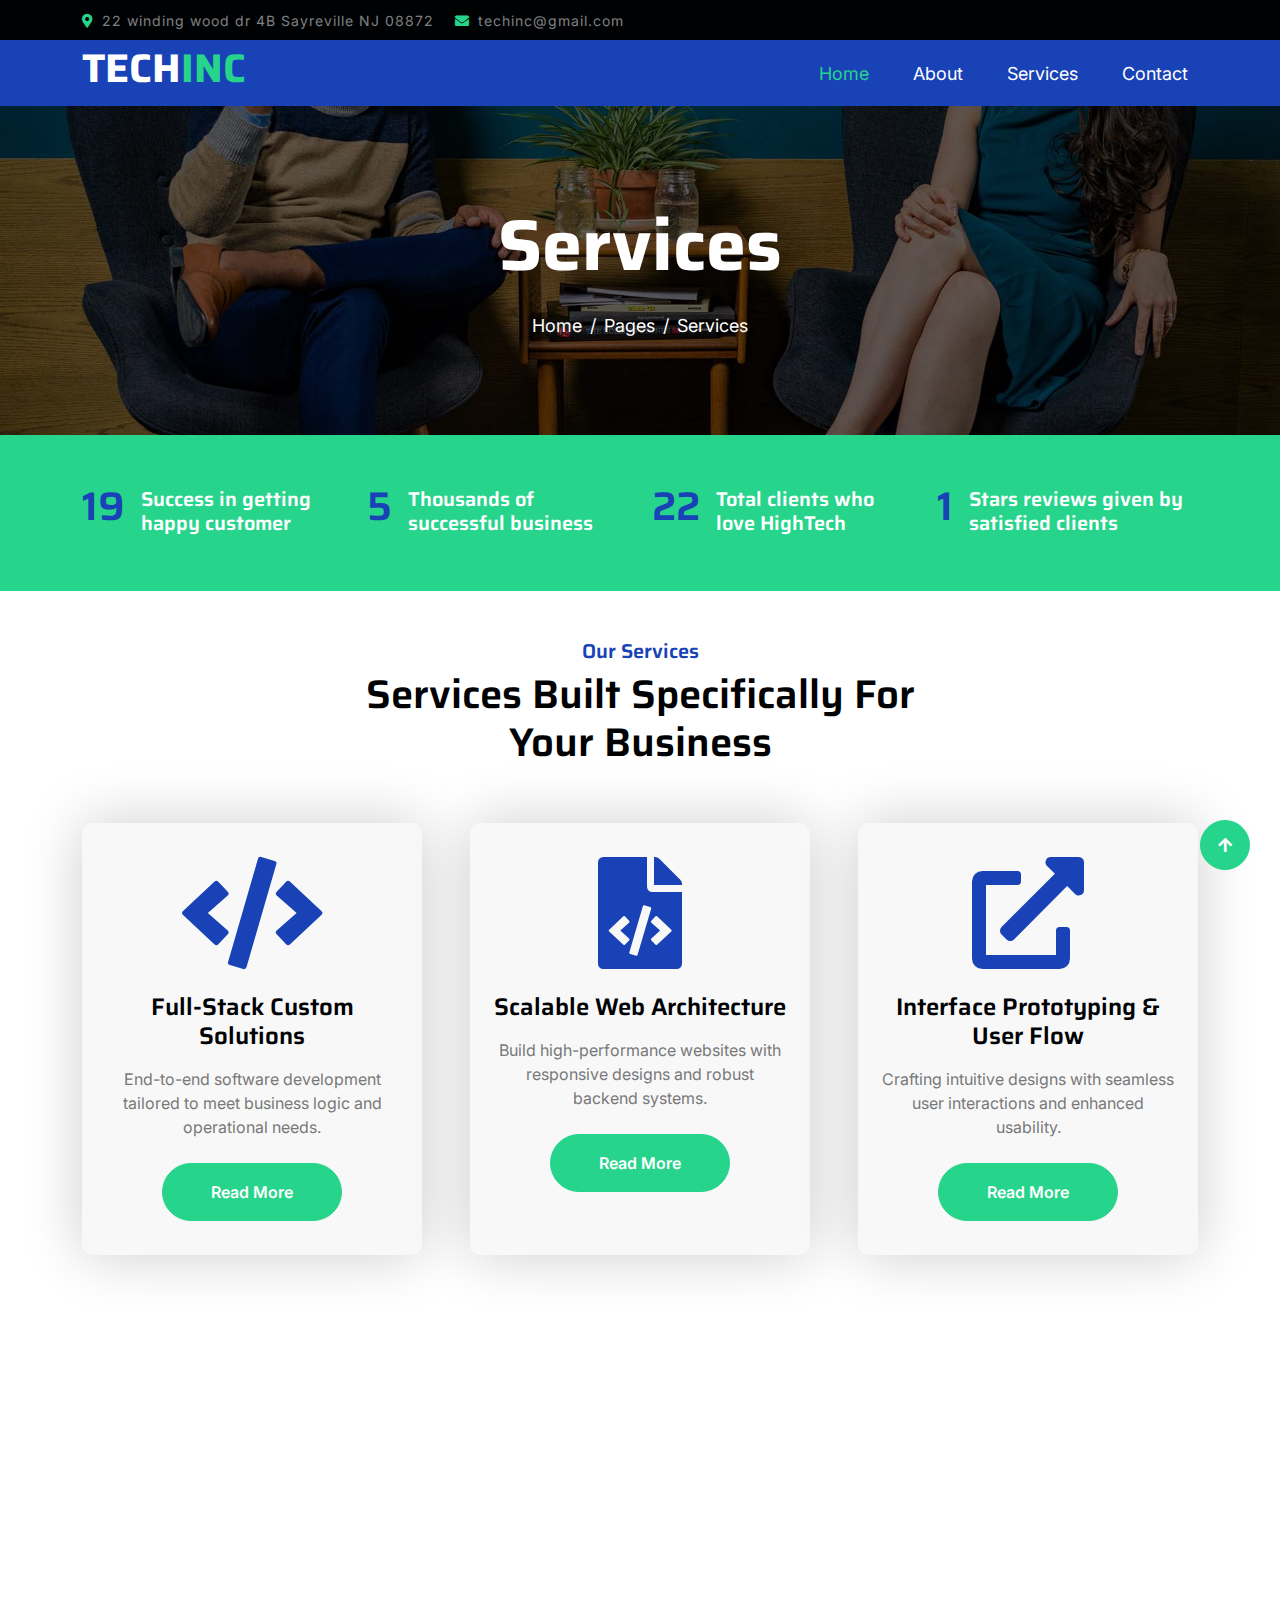
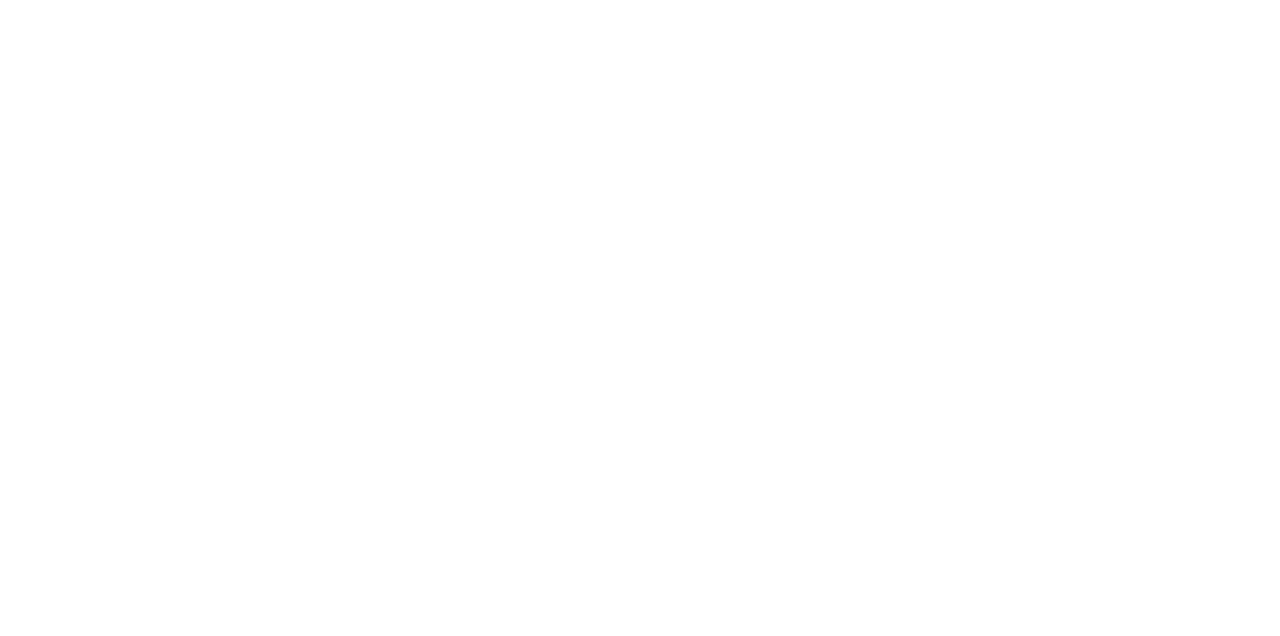
<file: service.html>
<!DOCTYPE html>
<html lang="en">

    <head>
        <meta charset="utf-8">
        <title> Techinc</title>
        <meta content="width=device-width, initial-scale=1.0" name="viewport">
        <meta content="" name="keywords">
        <meta content="" name="description">

        <!-- Google Web Fonts -->
        <link rel="preconnect" href="https://fonts.googleapis.com">
        <link rel="preconnect" href="https://fonts.gstatic.com" crossorigin>
        <link href="https://fonts.googleapis.com/css2?family=Inter:wght@400;500;600&family=Saira:wght@500;600;700&display=swap" rel="stylesheet"> 

        <!-- Icon Font Stylesheet -->
        <link href="https://cdnjs.cloudflare.com/ajax/libs/font-awesome/5.10.0/css/all.min.css" rel="stylesheet">
        <link href="https://cdn.jsdelivr.net/npm/bootstrap-icons@1.4.1/font/bootstrap-icons.css" rel="stylesheet">

        <!-- Libraries Stylesheet -->
        <link href="lib/animate/animate.min.css" rel="stylesheet">
        <link href="lib/owlcarousel/assets/owl.carousel.min.css" rel="stylesheet">

        <!-- Customized Bootstrap Stylesheet -->
        <link href="css/bootstrap.min.css" rel="stylesheet">

        <!-- Template Stylesheet -->
        <link href="css/style.css" rel="stylesheet">
    </head>

    <body>
        <!-- Spinner Start -->
        <div id="spinner" class="show position-fixed translate-middle w-100 vh-100 top-50 start-50 d-flex align-items-center justify-content-center">
            <div class="spinner-grow text-primary" role="status"></div>
        </div>
        <!-- Spinner End -->

       
        <!-- Topbar Start -->
        <div class="container-fluid bg-dark py-2 d-none d-md-flex">
            <div class="container">
                <div class="d-flex justify-content-between topbar">
                    <div class="top-info">
                        <small class="me-3 text-white-50"><a href="#"><i class="fas fa-map-marker-alt me-2 text-secondary"></i></a>22 winding wood dr 4B Sayreville NJ 08872</small>
                        <small class="me-3 text-white-50"><a href="#"><i class="fas fa-envelope me-2 text-secondary"></i></a>techinc@gmail.com</small>
                    </div>
                
                </div>
            </div>
        </div>
        <!-- Topbar End -->

        <!-- Navbar Start -->
        <div class="container-fluid bg-primary">
            <div class="container">
                <nav class="navbar navbar-dark navbar-expand-lg py-0 align-items-center ">
                    <a href="index.html" class="navbar-brand">
                        <h1 class="text-white fw-bold d-block">TECH<span class="text-secondary">INC</span> </h1>
                    </a>
                    <button type="button" class="navbar-toggler me-0" data-bs-toggle="collapse" data-bs-target="#navbarCollapse">
                        <span class="navbar-toggler-icon"></span>
                    </button>
                    <div class="collapse navbar-collapse bg-transparent" id="navbarCollapse">
                        <div class="navbar-nav ms-auto p-0  gap-lg-4 ">
                            <a href="index.html" class="nav-item nav-link active text-secondary">Home</a>
                            <a href="about.html" class="nav-item nav-link">About</a>
                            <a href="service.html" class="nav-item nav-link">Services</a>
                            <a href="contact.html" class="nav-item nav-link">Contact</a>
                        </div>
                    </div>
                 
                </nav>
            </div>
        </div>
        <!-- Navbar End -->

        
        <!-- Page Header Start -->
        <div class="container-fluid page-header py-5">
            <div class="container text-center py-5">
                <h1 class="display-2 text-white mb-4 animated slideInDown">Services</h1>
                <nav aria-label="breadcrumb animated slideInDown">
                    <ol class="breadcrumb justify-content-center mb-0">
                        <li class="breadcrumb-item"><a href="#">Home</a></li>
                        <li class="breadcrumb-item"><a href="#">Pages</a></li>
                        <li class="breadcrumb-item" aria-current="page">Services</li>
                    </ol>
                </nav>
            </div>
        </div>
        <!-- Page Header End -->


        <!-- Fact Start -->
        <div class="container-fluid bg-secondary py-5">
            <div class="container">
                <div class="row">
                    <div class="col-lg-3 wow fadeIn" data-wow-delay=".1s">
                        <div class="d-flex counter">
                            <h1 class="me-3 text-primary counter-value">99</h1>
                            <h5 class="text-white mt-1">Success in getting happy customer</h5>
                        </div>
                    </div>
                    <div class="col-lg-3 wow fadeIn" data-wow-delay=".3s">
                        <div class="d-flex counter">
                            <h1 class="me-3 text-primary counter-value">25</h1>
                            <h5 class="text-white mt-1">Thousands of successful business</h5>
                        </div>
                    </div>
                    <div class="col-lg-3 wow fadeIn" data-wow-delay=".5s">
                        <div class="d-flex counter">
                            <h1 class="me-3 text-primary counter-value">120</h1>
                            <h5 class="text-white mt-1">Total clients who love HighTech</h5>
                        </div>
                    </div>
                    <div class="col-lg-3 wow fadeIn" data-wow-delay=".7s">
                        <div class="d-flex counter">
                            <h1 class="me-3 text-primary counter-value">5</h1>
                            <h5 class="text-white mt-1">Stars reviews given by satisfied clients</h5>
                        </div>
                    </div>
                </div>
            </div>
        </div>
        <!-- Fact End -->


        <!-- Services Start -->
        <div class="container-fluid services py-5 mb-5">
            <div class="container">
                <div class="text-center mx-auto pb-5 wow fadeIn" data-wow-delay=".3s" style="max-width: 600px;">
                    <h5 class="text-primary">Our Services</h5>
                    <h1>Services Built Specifically For Your Business</h1>
                </div>
                <div class="row g-5 services-inner">
                    <div class="col-md-6 col-lg-4 wow fadeIn" data-wow-delay=".3s">
                        <div class="services-item bg-light">
                            <div class="p-4 text-center services-content">
                                <div class="services-content-icon">
                                    <i class="fa fa-code fa-7x mb-4 text-primary"></i>
                                    <h4 class="mb-3"> Full-Stack Custom Solutions</h4>
                                    <p class="mb-4">End-to-end software development tailored to meet business logic and operational needs.</p>
                                    <a href="" class="btn btn-secondary text-white px-5 py-3 rounded-pill">Read More</a>
                                </div>
                            </div>
                        </div>
                    </div>
                    <div class="col-md-6 col-lg-4 wow fadeIn" data-wow-delay=".5s">
                        <div class="services-item bg-light">
                            <div class="p-4 text-center services-content">
                                <div class="services-content-icon">
                                    <i class="fa fa-file-code fa-7x mb-4 text-primary"></i>
                                    <h4 class="mb-3">Scalable Web Architecture</h4>
                                    <p class="mb-4">Build high-performance websites with responsive designs and robust backend systems.</p>
                                    <a href="" class="btn btn-secondary text-white px-5 py-3 rounded-pill">Read More</a>
                                </div>
                            </div>
                        </div>
                    </div>
                    <div class="col-md-6 col-lg-4 wow fadeIn" data-wow-delay=".7s">
                        <div class="services-item bg-light">
                            <div class="p-4 text-center services-content">
                                <div class="services-content-icon">
                                    <i class="fa fa-external-link-alt fa-7x mb-4 text-primary"></i>
                                    <h4 class="mb-3">Interface Prototyping & User Flow</h4>
                                    <p class="mb-4"> Crafting intuitive designs with seamless user interactions and enhanced usability.</p>
                                    <a href="" class="btn btn-secondary text-white px-5 py-3 rounded-pill">Read More</a>
                                </div>
                            </div>
                        </div>
                    </div>
                    <div class="col-md-6 col-lg-4 wow fadeIn" data-wow-delay=".3s">
                        <div class="services-item bg-light">
                            <div class="p-4 text-center services-content">
                                <div class="services-content-icon">
                                    <i class="fas fa-user-secret fa-7x mb-4 text-primary"></i>
                                    <h4 class="mb-3"> Secure Web Infrastructures</h4>
                                    <p class="mb-4">Implement SSL, firewalls, and encryption to safeguard data and protect your web assets.</p>
                                    <a href="" class="btn btn-secondary text-white px-5 py-3 rounded-pill">Read More</a>
                                </div>
                                
                            </div>
                        </div>
                    </div>
                    <div class="col-md-6 col-lg-4 wow fadeIn" data-wow-delay=".5s">
                        <div class="services-item bg-light">
                            <div class="p-4 text-center services-content">
                                <div class="services-content-icon">
                                    <i class="fa fa-envelope-open fa-7x mb-4 text-primary"></i>
                                    <h4 class="mb-3">Data-Driven Campaigns</h4>
                                    <p class="mb-4">Leverage SEO, PPC, and analytics to enhance your brand’s online presence and conversions.</p>
                                    <a href="" class="btn btn-secondary text-white px-5 py-3 rounded-pill">Read More</a>
                                </div>
                            </div>
                        </div>
                    </div>
                    <div class="col-md-6 col-lg-4 wow fadeIn" data-wow-delay=".7s">
                        <div class="services-item bg-light">
                            <div class="p-4 text-center services-content">
                                <div class="services-content-icon">
                                    <i class="fas fa-laptop fa-7x mb-4 text-primary"></i>
                                    <h4 class="mb-3"> Code Optimization & Integration</h4>
                                    <p class="mb-4">Develop clean, efficient code with cross-platform compatibility and API integrations.</p>
                                    <a href="" class="btn btn-secondary text-white px-5 py-3 rounded-pill">Read More</a>
                                </div>
                            </div>
                        </div>
                    </div>
                </div>
            </div>
        </div>
        <!-- Services End -->


        <!-- Footer Start -->
        <div class="container-fluid footer bg-dark wow fadeIn" data-wow-delay=".3s">
            <div class="container pt-5 pb-4">
                <div class="row g-5">
                    <div class="col-lg-3 col-md-6">
                        <a href="index.html">
                            <h1 class="text-white fw-bold d-block">Tech<span class="text-secondary">INC</span> </h1>
                        </a>
                        <p class="mt-4 text-light">Delivering cutting-edge IT solutions and reliable internet services to empower your business growth and success.</p>
                        <!-- <div class="d-flex HighTech-link">
                            <a href="" class="btn-light nav-fill btn btn-square rounded-circle me-2"><i class="fab fa-facebook-f text-primary"></i></a>
                            <a href="" class="btn-light nav-fill btn btn-square rounded-circle me-2"><i class="fab fa-twitter text-primary"></i></a>
                            <a href="" class="btn-light nav-fill btn btn-square rounded-circle me-2"><i class="fab fa-instagram text-primary"></i></a>
                            <a href="" class="btn-light nav-fill btn btn-square rounded-circle me-0"><i class="fab fa-linkedin-in text-primary"></i></a>
                        </div> -->
                    </div>
                    <div class="col-lg-3 col-md-6">
                        <a href="#" class="h3 text-secondary">Short Link</a>
                        <div class="mt-4 d-flex flex-column short-link">
                            <a href="/index.html" class="mb-2 text-white"><i class="fas fa-angle-right text-secondary me-2"></i>Home</a>
                            <a href="/about.html" class="mb-2 text-white"><i class="fas fa-angle-right text-secondary me-2"></i>About us</a>
                            <a href="/contact.html" class="mb-2 text-white"><i class="fas fa-angle-right text-secondary me-2"></i>Contact us</a>
                            <a href="/service.html" class="mb-2 text-white"><i class="fas fa-angle-right text-secondary me-2"></i> Services</a>
                            <a href="/index.html" class="mb-2 text-white"><img src="img/cradit cards.png" alt="" class="img-fluid"></a>
                           
                        </div>
                    </div>
                    <div class="col-lg-3 col-md-6">
                        <a href="#" class="h3 text-secondary">Help Link</a>
                        <div class="mt-4 d-flex flex-column help-link">
                            <a href="treamscondition.html" class="mb-2 text-white"><i class="fas fa-angle-right text-secondary me-2"></i>Terms & Conditions</a>
                            <a href="privacypolicy.html" class="mb-2 text-white"><i class="fas fa-angle-right text-secondary me-2"></i>Privacy Policy</a>
                             
                            
                        </div>
                    </div>
                    <div class="col-lg-3 col-md-6">
                        <a href="#" class="h3 text-secondary">Contact Us</a>
                        <div class="text-white mt-4 d-flex flex-column contact-link">
                            <a href="#" class="pb-3 text-light border-bottom border-primary"><i class="fas fa-map-marker-alt text-secondary me-2"></i> 22 winding wood dr 4B Sayreville NJ 08872</a>
                            <a href="#" class="py-3 text-light border-bottom border-primary"><i class="fas fa-phone-alt text-secondary me-2"></i> +1 (307)4594574</a>
                            <a href="#" class="py-3 text-light border-bottom border-primary"><i class="fas fa-envelope text-secondary me-2"></i> techinc@gmail.com</a>
                        </div>
                    </div>
                </div>
                <hr class="text-light mt-5 mb-4">
                <div class="row">
                    <div class="col-md-6 text-center text-md-start">
                        <span class="text-light"><a href="#" class="text-secondary"><i class="fas fa-copyright text-secondary me-2"></i>Techinc</a>, All right reserved.</span>
                    </div>
                 
                </div>
            </div>
        </div>
        <!-- Footer End -->

        <!-- Back to Top -->
        <a href="#" class="btn btn-secondary btn-square rounded-circle back-to-top"><i class="fa fa-arrow-up text-white"></i></a>

        
        <!-- JavaScript Libraries -->
        <script src="https://ajax.googleapis.com/ajax/libs/jquery/3.6.4/jquery.min.js"></script>
        <script src="https://cdn.jsdelivr.net/npm/bootstrap@5.0.0/dist/js/bootstrap.bundle.min.js"></script>
        <script src="lib/wow/wow.min.js"></script>
        <script src="lib/easing/easing.min.js"></script>
        <script src="lib/waypoints/waypoints.min.js"></script>
        <script src="lib/owlcarousel/owl.carousel.min.js"></script>

        <!-- Template Javascript -->
        <script src="js/main.js"></script>
    </body>

</html>
</file>
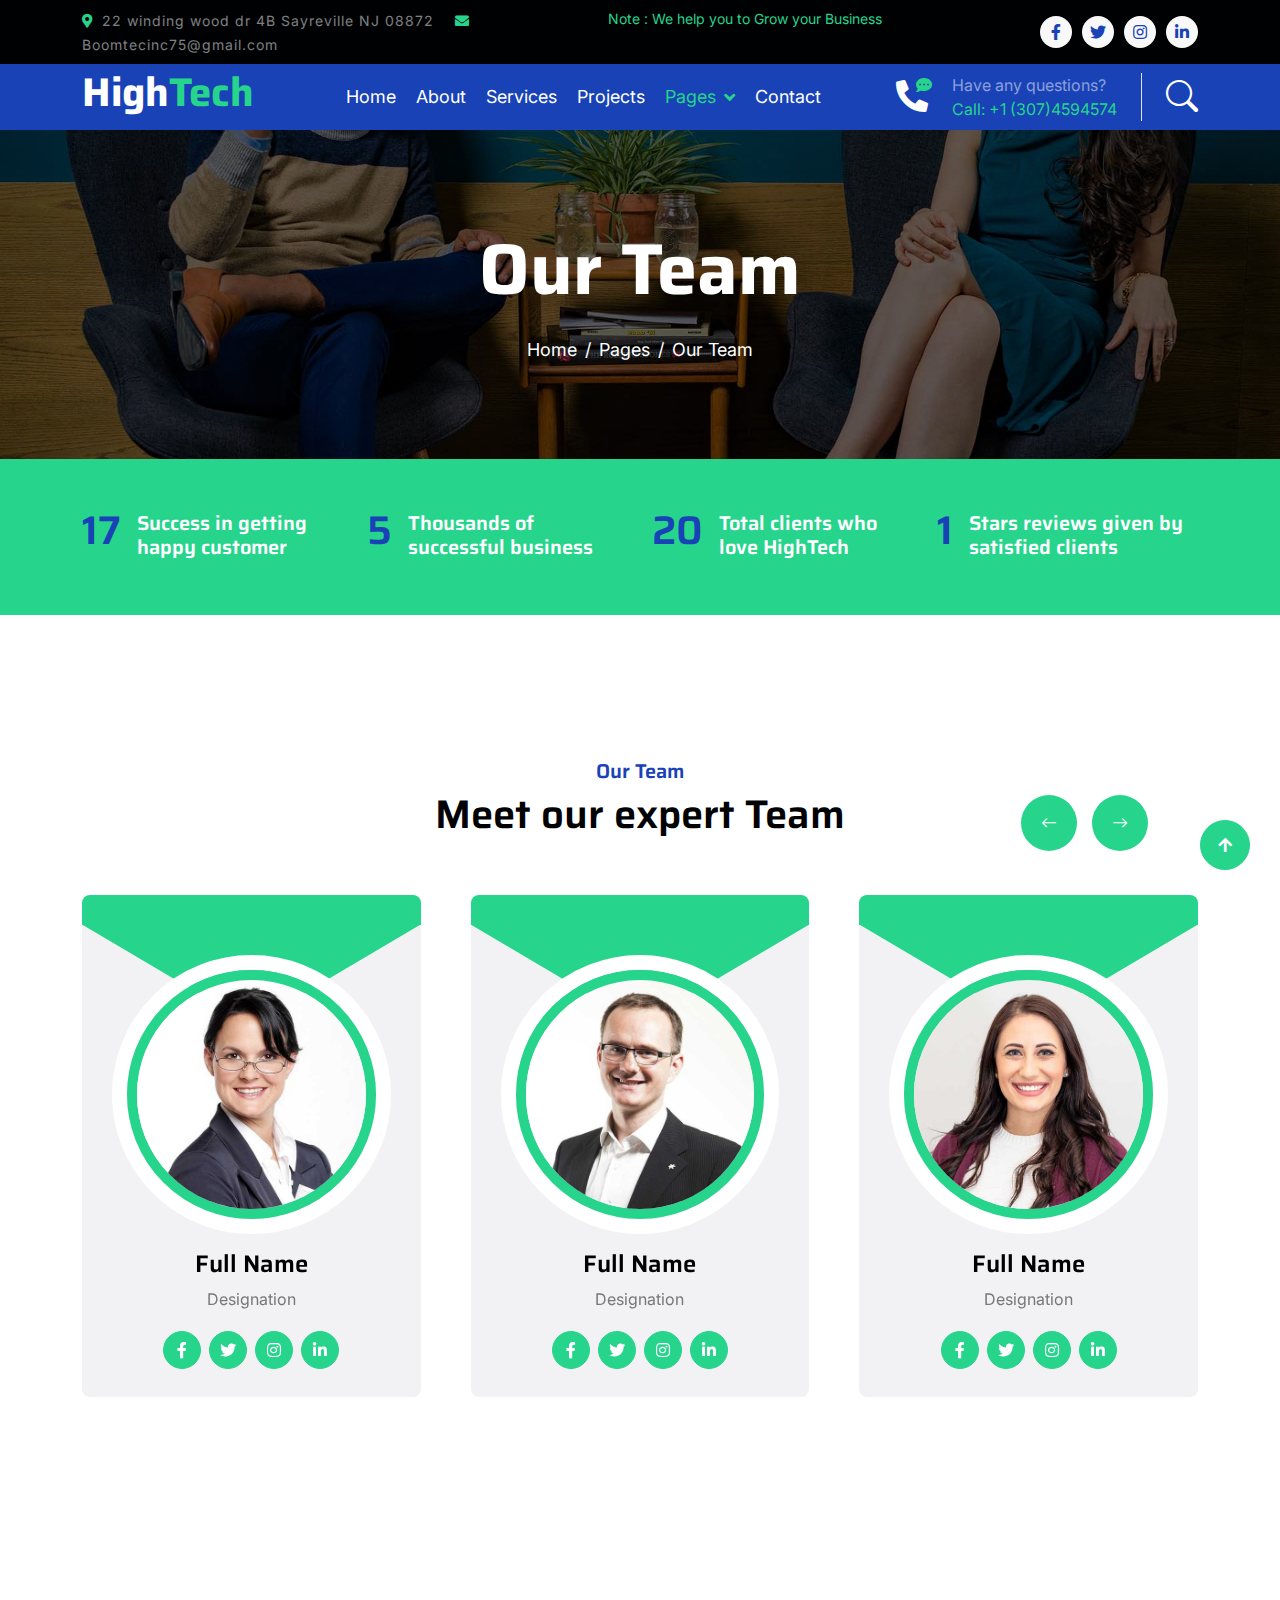
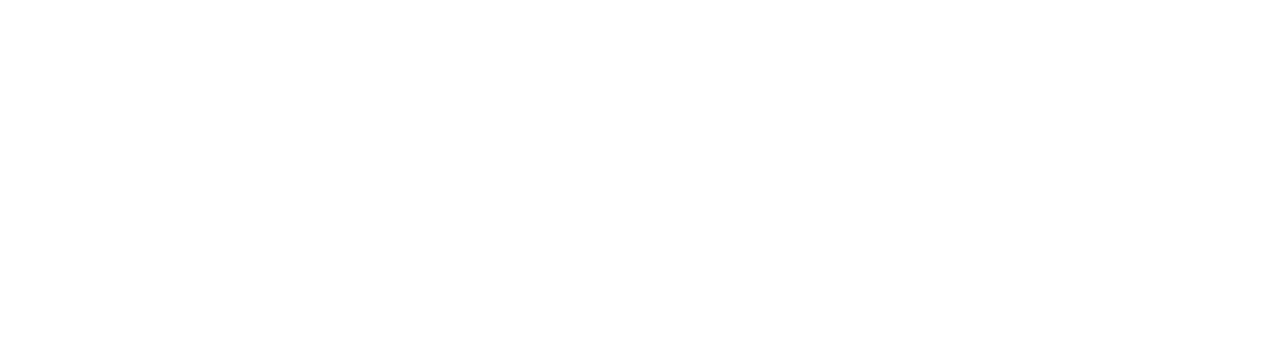
<file: team.html>
<!DOCTYPE html>
<html lang="en">

    <head>
        <meta charset="utf-8">
        <title> Techinc</title>
        <meta content="width=device-width, initial-scale=1.0" name="viewport">
        <meta content="" name="keywords">
        <meta content="" name="description">

        <!-- Google Web Fonts -->
        <link rel="preconnect" href="https://fonts.googleapis.com">
        <link rel="preconnect" href="https://fonts.gstatic.com" crossorigin>
        <link href="https://fonts.googleapis.com/css2?family=Inter:wght@400;500;600&family=Saira:wght@500;600;700&display=swap" rel="stylesheet"> 

        <!-- Icon Font Stylesheet -->
        <link href="https://cdnjs.cloudflare.com/ajax/libs/font-awesome/5.10.0/css/all.min.css" rel="stylesheet">
        <link href="https://cdn.jsdelivr.net/npm/bootstrap-icons@1.4.1/font/bootstrap-icons.css" rel="stylesheet">

        <!-- Libraries Stylesheet -->
        <link href="lib/animate/animate.min.css" rel="stylesheet">
        <link href="lib/owlcarousel/assets/owl.carousel.min.css" rel="stylesheet">

        <!-- Customized Bootstrap Stylesheet -->
        <link href="css/bootstrap.min.css" rel="stylesheet">

        <!-- Template Stylesheet -->
        <link href="css/style.css" rel="stylesheet">
    </head>

    <body>
        <!-- Spinner Start -->
        <div id="spinner" class="show position-fixed translate-middle w-100 vh-100 top-50 start-50 d-flex align-items-center justify-content-center">
            <div class="spinner-grow text-primary" role="status"></div>
        </div>
        <!-- Spinner End -->

        <!-- Topbar Start -->
        <div class="container-fluid bg-dark py-2 d-none d-md-flex">
            <div class="container">
                <div class="d-flex justify-content-between topbar">
                    <div class="top-info">
                        <small class="me-3 text-white-50"><a href="#"><i class="fas fa-map-marker-alt me-2 text-secondary"></i></a>22 winding wood dr 4B
Sayreville NJ 08872</small>
                        <small class="me-3 text-white-50"><a href="#"><i class="fas fa-envelope me-2 text-secondary"></i></a>Boomtecinc75@gmail.com</small>
                    </div>
                    <div id="note" class="text-secondary d-none d-xl-flex"><small>Note : We help you to Grow your Business</small></div>
                    <div class="top-link">
                        <a href="" class="bg-light nav-fill btn btn-sm-square rounded-circle"><i class="fab fa-facebook-f text-primary"></i></a>
                        <a href="" class="bg-light nav-fill btn btn-sm-square rounded-circle"><i class="fab fa-twitter text-primary"></i></a>
                        <a href="" class="bg-light nav-fill btn btn-sm-square rounded-circle"><i class="fab fa-instagram text-primary"></i></a>
                        <a href="" class="bg-light nav-fill btn btn-sm-square rounded-circle me-0"><i class="fab fa-linkedin-in text-primary"></i></a>
                    </div>
                </div>
            </div>
        </div>
        <!-- Topbar End -->

        <!-- Navbar Start -->
        <div class="container-fluid bg-primary">
            <div class="container">
                <nav class="navbar navbar-dark navbar-expand-lg py-0">
                    <a href="index.html" class="navbar-brand">
                        <h1 class="text-white fw-bold d-block">High<span class="text-secondary">Tech</span> </h1>
                    </a>
                    <button type="button" class="navbar-toggler me-0" data-bs-toggle="collapse" data-bs-target="#navbarCollapse">
                        <span class="navbar-toggler-icon"></span>
                    </button>
                    <div class="collapse navbar-collapse bg-transparent" id="navbarCollapse">
                        <div class="navbar-nav ms-auto mx-xl-auto p-0">
                            <a href="index.html" class="nav-item nav-link">Home</a>
                            <a href="about.html" class="nav-item nav-link">About</a>
                            <a href="service.html" class="nav-item nav-link">Services</a>
                            <a href="project.html" class="nav-item nav-link">Projects</a>
                            <div class="nav-item dropdown">
                                <a href="#" class="nav-link dropdown-toggle active" data-bs-toggle="dropdown">Pages</a>
                                <div class="dropdown-menu rounded">
                                    <a href="blog.html" class="dropdown-item">Our Blog</a>
                                    <a href="team.html" class="dropdown-item active">Our Team</a>
                                    <a href="testimonial.html" class="dropdown-item">Testimonial</a>
                                    <a href="404.html" class="dropdown-item">404 Page</a>
                                </div>
                            </div>
                            <a href="contact.html" class="nav-item nav-link">Contact</a>
                        </div>
                    </div>
                    <div class="d-none d-xl-flex flex-shirink-0">
                        <div id="phone-tada" class="d-flex align-items-center justify-content-center me-4">
                            <a href="" class="position-relative animated tada infinite">
                                <i class="fa fa-phone-alt text-white fa-2x"></i>
                                <div class="position-absolute" style="top: -7px; left: 20px;">
                                    <span><i class="fa fa-comment-dots text-secondary"></i></span>
                                </div>
                            </a>
                        </div>
                        <div class="d-flex flex-column pe-4 border-end">
                            <span class="text-white-50">Have any questions?</span>
                            <span class="text-secondary">Call: +1 (307)4594574</span>
                        </div>
                        <div class="d-flex align-items-center justify-content-center ms-4 ">
                            <a href="#"><i class="bi bi-search text-white fa-2x"></i> </a>
                        </div>
                    </div>
                </nav>
            </div>
        </div>
        <!-- Navbar End -->

        
        <!-- Page Header Start -->
        <div class="container-fluid page-header py-5">
            <div class="container text-center py-5">
                <h1 class="display-2 text-white mb-4 animated slideInDown">Our Team</h1>
                <nav aria-label="breadcrumb animated slideInDown">
                    <ol class="breadcrumb justify-content-center mb-0">
                        <li class="breadcrumb-item"><a href="#">Home</a></li>
                        <li class="breadcrumb-item"><a href="#">Pages</a></li>
                        <li class="breadcrumb-item" aria-current="page">Our Team</li>
                    </ol>
                </nav>
            </div>
        </div>
        <!-- Page Header End -->


        <!-- Fact Start -->
        <div class="container-fluid bg-secondary py-5">
            <div class="container">
                <div class="row">
                    <div class="col-lg-3 wow fadeIn" data-wow-delay=".1s">
                        <div class="d-flex counter">
                            <h1 class="me-3 text-primary counter-value">99</h1>
                            <h5 class="text-white mt-1">Success in getting happy customer</h5>
                        </div>
                    </div>
                    <div class="col-lg-3 wow fadeIn" data-wow-delay=".3s">
                        <div class="d-flex counter">
                            <h1 class="me-3 text-primary counter-value">25</h1>
                            <h5 class="text-white mt-1">Thousands of successful business</h5>
                        </div>
                    </div>
                    <div class="col-lg-3 wow fadeIn" data-wow-delay=".5s">
                        <div class="d-flex counter">
                            <h1 class="me-3 text-primary counter-value">120</h1>
                            <h5 class="text-white mt-1">Total clients who love HighTech</h5>
                        </div>
                    </div>
                    <div class="col-lg-3 wow fadeIn" data-wow-delay=".7s">
                        <div class="d-flex counter">
                            <h1 class="me-3 text-primary counter-value">5</h1>
                            <h5 class="text-white mt-1">Stars reviews given by satisfied clients</h5>
                        </div>
                    </div>
                </div>
            </div>
        </div>
        <!-- Fact End -->


        <!-- Team Start -->
        <div class="container-fluid py-5 my-5 team">
            <div class="container py-5">
                <div class="text-center mx-auto pb-5 wow fadeIn" data-wow-delay=".3s" style="max-width: 600px;">
                    <h5 class="text-primary">Our Team</h5>
                    <h1>Meet our expert Team</h1>
                </div>
                <div class="owl-carousel team-carousel wow fadeIn" data-wow-delay=".5s">
                    <div class="rounded team-item">
                        <div class="team-content">
                            <div class="team-img-icon">
                                <div class="team-img rounded-circle">
                                    <img src="img/team-1.jpg" class="img-fluid w-100 rounded-circle" alt="">
                                </div>
                                <div class="team-name text-center py-3">
                                    <h4 class="">Full Name</h4>
                                    <p class="m-0">Designation</p>
                                </div>
                                <div class="team-icon d-flex justify-content-center pb-4">
                                    <a class="btn btn-square btn-secondary text-white rounded-circle m-1" href=""><i class="fab fa-facebook-f"></i></a>
                                    <a class="btn btn-square btn-secondary text-white rounded-circle m-1" href=""><i class="fab fa-twitter"></i></a>
                                    <a class="btn btn-square btn-secondary text-white rounded-circle m-1" href=""><i class="fab fa-instagram"></i></a>
                                    <a class="btn btn-square btn-secondary text-white rounded-circle m-1" href=""><i class="fab fa-linkedin-in"></i></a>
                                </div>
                            </div>
                        </div>
                    </div>
                    <div class="rounded team-item">
                        <div class="team-content">
                            <div class="team-img-icon">
                                <div class="team-img rounded-circle">
                                    <img src="img/team-2.jpg" class="img-fluid w-100 rounded-circle" alt="">
                                </div>
                                <div class="team-name text-center py-3">
                                    <h4 class="">Full Name</h4>
                                    <p class="m-0">Designation</p>
                                </div>
                                <div class="team-icon d-flex justify-content-center pb-4">
                                    <a class="btn btn-square btn-secondary text-white rounded-circle m-1" href=""><i class="fab fa-facebook-f"></i></a>
                                    <a class="btn btn-square btn-secondary text-white rounded-circle m-1" href=""><i class="fab fa-twitter"></i></a>
                                    <a class="btn btn-square btn-secondary text-white rounded-circle m-1" href=""><i class="fab fa-instagram"></i></a>
                                    <a class="btn btn-square btn-secondary text-white rounded-circle m-1" href=""><i class="fab fa-linkedin-in"></i></a>
                                </div>
                            </div>
                        </div>
                    </div>
                    <div class="rounded team-item">
                        <div class="team-content">
                            <div class="team-img-icon">
                                <div class="team-img rounded-circle">
                                    <img src="img/team-3.jpg" class="img-fluid w-100 rounded-circle" alt="">
                                </div>
                                <div class="team-name text-center py-3">
                                    <h4 class="">Full Name</h4>
                                    <p class="m-0">Designation</p>
                                </div>
                                <div class="team-icon d-flex justify-content-center pb-4">
                                    <a class="btn btn-square btn-secondary text-white rounded-circle m-1" href=""><i class="fab fa-facebook-f"></i></a>
                                    <a class="btn btn-square btn-secondary text-white rounded-circle m-1" href=""><i class="fab fa-twitter"></i></a>
                                    <a class="btn btn-square btn-secondary text-white rounded-circle m-1" href=""><i class="fab fa-instagram"></i></a>
                                    <a class="btn btn-square btn-secondary text-white rounded-circle m-1" href=""><i class="fab fa-linkedin-in"></i></a>
                                </div>
                            </div>
                        </div>
                    </div>
                    <div class="rounded team-item">
                        <div class="team-content">
                            <div class="team-img-icon">
                                <div class="team-img rounded-circle">
                                    <img src="img/team-4.jpg" class="img-fluid w-100 rounded-circle" alt="">
                                </div>
                                <div class="team-name text-center py-3">
                                    <h4 class="">Full Name</h4>
                                    <p class="m-0">Designation</p>
                                </div>
                                <div class="team-icon d-flex justify-content-center pb-4">
                                    <a class="btn btn-square btn-secondary text-white rounded-circle m-1" href=""><i class="fab fa-facebook-f"></i></a>
                                    <a class="btn btn-square btn-secondary text-white rounded-circle m-1" href=""><i class="fab fa-twitter"></i></a>
                                    <a class="btn btn-square btn-secondary text-white rounded-circle m-1" href=""><i class="fab fa-instagram"></i></a>
                                    <a class="btn btn-square btn-secondary text-white rounded-circle m-1" href=""><i class="fab fa-linkedin-in"></i></a>
                                </div>
                            </div>
                        </div>
                    </div>
                </div>
            </div>
        </div>
        <!-- Team End -->


        <!-- Footer Start -->
         <div class="container-fluid footer bg-dark wow fadeIn" data-wow-delay=".3s">
            <div class="container pt-5 pb-4">
                <div class="row g-5">
                    <div class="col-lg-3 col-md-6">
                        <a href="index.html">
                            <h1 class="text-white fw-bold d-block">High<span class="text-secondary">Tech</span> </h1>
                        </a>
                        <p class="mt-4 text-light">Lorem ipsum dolor sit amet consectetur adipisicing elit. Soluta facere delectus qui placeat inventore consectetur repellendus optio debitis.</p>
                        <div class="d-flex HighTech-link">
                            <a href="" class="btn-light nav-fill btn btn-square rounded-circle me-2"><i class="fab fa-facebook-f text-primary"></i></a>
                            <a href="" class="btn-light nav-fill btn btn-square rounded-circle me-2"><i class="fab fa-twitter text-primary"></i></a>
                            <a href="" class="btn-light nav-fill btn btn-square rounded-circle me-2"><i class="fab fa-instagram text-primary"></i></a>
                            <a href="" class="btn-light nav-fill btn btn-square rounded-circle me-0"><i class="fab fa-linkedin-in text-primary"></i></a>
                        </div>
                    </div>
                    <div class="col-lg-3 col-md-6">
                        <a href="#" class="h3 text-secondary">Short Link</a>
                        <div class="mt-4 d-flex flex-column short-link">
                            <a href="" class="mb-2 text-white"><i class="fas fa-angle-right text-secondary me-2"></i>About us</a>
                            <a href="" class="mb-2 text-white"><i class="fas fa-angle-right text-secondary me-2"></i>Contact us</a>
                            <a href="" class="mb-2 text-white"><i class="fas fa-angle-right text-secondary me-2"></i>Our Services</a>
                            <a href="" class="mb-2 text-white"><i class="fas fa-angle-right text-secondary me-2"></i>Our Projects</a>
                            <a href="" class="mb-2 text-white"><i class="fas fa-angle-right text-secondary me-2"></i>Latest Blog</a>
                        </div>
                    </div>
                    <div class="col-lg-3 col-md-6">
                        <a href="#" class="h3 text-secondary">Help Link</a>
                        <div class="mt-4 d-flex flex-column help-link">
                            <a href="" class="mb-2 text-white"><i class="fas fa-angle-right text-secondary me-2"></i>Terms Of use</a>
                            <a href="" class="mb-2 text-white"><i class="fas fa-angle-right text-secondary me-2"></i>Privacy Policy</a>
                            <a href="" class="mb-2 text-white"><i class="fas fa-angle-right text-secondary me-2"></i>Helps</a>
                            <a href="" class="mb-2 text-white"><i class="fas fa-angle-right text-secondary me-2"></i>FQAs</a>
                            <a href="" class="mb-2 text-white"><i class="fas fa-angle-right text-secondary me-2"></i>Contact</a>
                        </div>
                    </div>
                    <div class="col-lg-3 col-md-6">
                        <a href="#" class="h3 text-secondary">Contact Us</a>
                        <div class="text-white mt-4 d-flex flex-column contact-link">
                            <a href="#" class="pb-3 text-light border-bottom border-primary"><i class="fas fa-map-marker-alt text-secondary me-2"></i> 22 winding wood dr 4B
Sayreville NJ 08872</a>
                            <a href="#" class="py-3 text-light border-bottom border-primary"><i class="fas fa-phone-alt text-secondary me-2"></i> +1 (307)4594574</a>
                            <a href="#" class="py-3 text-light border-bottom border-primary"><i class="fas fa-envelope text-secondary me-2"></i> Boomtecinc75@gmail.com</a>
                        </div>
                    </div>
                </div>
                <hr class="text-light mt-5 mb-4">
                <div class="row">
                    <div class="col-md-6 text-center text-md-start">
                        <span class="text-light"><a href="#" class="text-secondary"><i class="fas fa-copyright text-secondary me-2"></i>Your Site Name</a>, All right reserved.</span>
                    </div>
                    <div class="col-md-6 text-center text-md-end">
                        <!--/*** This template is free as long as you keep the footer author’s credit link/attribution link/backlink. If you'd like to use the template without the footer author’s credit link/attribution link/backlink, you can purchase the Credit Removal License from "https://htmlcodex.com/credit-removal". Thank you for your support. ***/-->
                        <span class="text-light">Designed By<a href="https://htmlcodex.com" class="text-secondary">HTML Codex</a> Distributed By <a href="https://themewagon.com">ThemeWagon</a></span>
                    </div>
                </div>
            </div>
        </div>
        <!-- Footer End -->


        <!-- Back to Top -->
        <a href="#" class="btn btn-secondary btn-square rounded-circle back-to-top"><i class="fa fa-arrow-up text-white"></i></a>

        
        <!-- JavaScript Libraries -->
        <script src="https://ajax.googleapis.com/ajax/libs/jquery/3.6.4/jquery.min.js"></script>
        <script src="https://cdn.jsdelivr.net/npm/bootstrap@5.0.0/dist/js/bootstrap.bundle.min.js"></script>
        <script src="lib/wow/wow.min.js"></script>
        <script src="lib/easing/easing.min.js"></script>
        <script src="lib/waypoints/waypoints.min.js"></script>
        <script src="lib/owlcarousel/owl.carousel.min.js"></script>

        <!-- Template Javascript -->
        <script src="js/main.js"></script>
    </body>

</html>
</file>
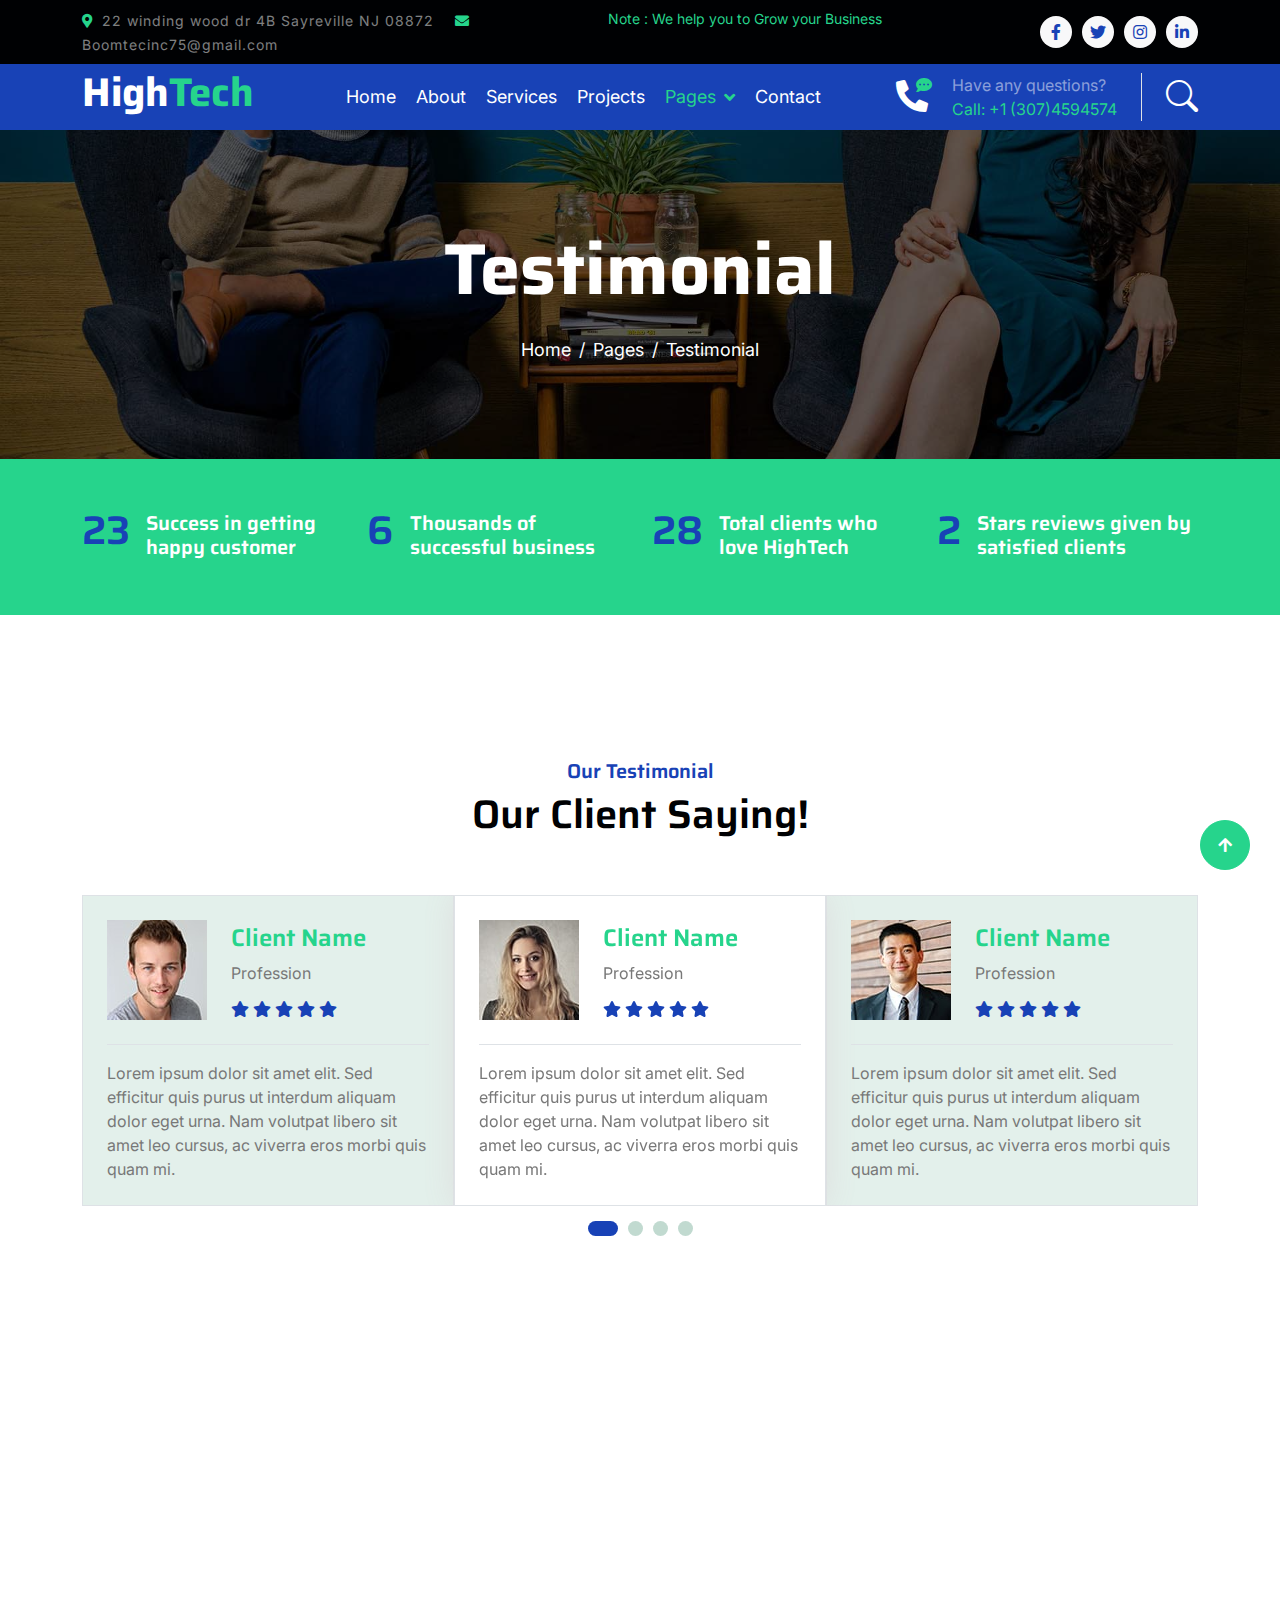
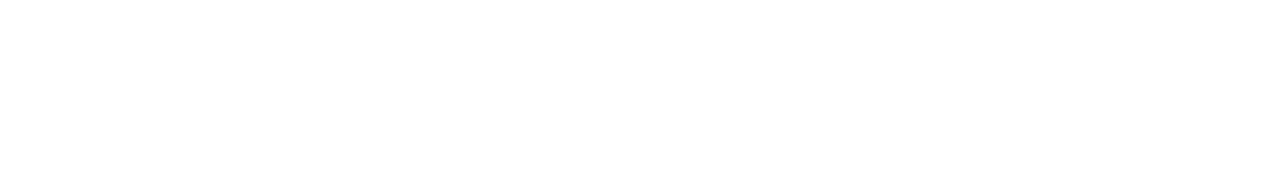
<file: testimonial.html>
<!DOCTYPE html>
<html lang="en">

    <head>
        <meta charset="utf-8">
        <title> Techinc</title>
        <meta content="width=device-width, initial-scale=1.0" name="viewport">
        <meta content="" name="keywords">
        <meta content="" name="description">

        <!-- Google Web Fonts -->
        <link rel="preconnect" href="https://fonts.googleapis.com">
        <link rel="preconnect" href="https://fonts.gstatic.com" crossorigin>
        <link href="https://fonts.googleapis.com/css2?family=Inter:wght@400;500;600&family=Saira:wght@500;600;700&display=swap" rel="stylesheet"> 

        <!-- Icon Font Stylesheet -->
        <link href="https://cdnjs.cloudflare.com/ajax/libs/font-awesome/5.10.0/css/all.min.css" rel="stylesheet">
        <link href="https://cdn.jsdelivr.net/npm/bootstrap-icons@1.4.1/font/bootstrap-icons.css" rel="stylesheet">

        <!-- Libraries Stylesheet -->
        <link href="lib/animate/animate.min.css" rel="stylesheet">
        <link href="lib/owlcarousel/assets/owl.carousel.min.css" rel="stylesheet">

        <!-- Customized Bootstrap Stylesheet -->
        <link href="css/bootstrap.min.css" rel="stylesheet">

        <!-- Template Stylesheet -->
        <link href="css/style.css" rel="stylesheet">
    </head>

    <body>
        <!-- Spinner Start -->
        <div id="spinner" class="show position-fixed translate-middle w-100 vh-100 top-50 start-50 d-flex align-items-center justify-content-center">
            <div class="spinner-grow text-primary" role="status"></div>
        </div>
        <!-- Spinner End -->

        <!-- Topbar Start -->
        <div class="container-fluid bg-dark py-2 d-none d-md-flex">
            <div class="container">
                <div class="d-flex justify-content-between topbar">
                    <div class="top-info">
                        <small class="me-3 text-white-50"><a href="#"><i class="fas fa-map-marker-alt me-2 text-secondary"></i></a>22 winding wood dr 4B
Sayreville NJ 08872</small>
                        <small class="me-3 text-white-50"><a href="#"><i class="fas fa-envelope me-2 text-secondary"></i></a>Boomtecinc75@gmail.com</small>
                    </div>
                    <div id="note" class="text-secondary d-none d-xl-flex"><small>Note : We help you to Grow your Business</small></div>
                    <div class="top-link">
                        <a href="" class="bg-light nav-fill btn btn-sm-square rounded-circle"><i class="fab fa-facebook-f text-primary"></i></a>
                        <a href="" class="bg-light nav-fill btn btn-sm-square rounded-circle"><i class="fab fa-twitter text-primary"></i></a>
                        <a href="" class="bg-light nav-fill btn btn-sm-square rounded-circle"><i class="fab fa-instagram text-primary"></i></a>
                        <a href="" class="bg-light nav-fill btn btn-sm-square rounded-circle me-0"><i class="fab fa-linkedin-in text-primary"></i></a>
                    </div>
                </div>
            </div>
        </div>
        <!-- Topbar End -->

        <!-- Navbar Start -->
        <div class="container-fluid bg-primary">
            <div class="container">
                <nav class="navbar navbar-dark navbar-expand-lg py-0">
                    <a href="index.html" class="navbar-brand">
                        <h1 class="text-white fw-bold d-block">High<span class="text-secondary">Tech</span> </h1>
                    </a>
                    <button type="button" class="navbar-toggler me-0" data-bs-toggle="collapse" data-bs-target="#navbarCollapse">
                        <span class="navbar-toggler-icon"></span>
                    </button>
                    <div class="collapse navbar-collapse bg-transparent" id="navbarCollapse">
                        <div class="navbar-nav ms-auto mx-xl-auto p-0">
                            <a href="index.html" class="nav-item nav-link">Home</a>
                            <a href="about.html" class="nav-item nav-link">About</a>
                            <a href="service.html" class="nav-item nav-link">Services</a>
                            <a href="project.html" class="nav-item nav-link">Projects</a>
                            <div class="nav-item dropdown">
                                <a href="#" class="nav-link dropdown-toggle active" data-bs-toggle="dropdown">Pages</a>
                                <div class="dropdown-menu rounded">
                                    <a href="blog.html" class="dropdown-item">Our Blog</a>
                                    <a href="team.html" class="dropdown-item">Our Team</a>
                                    <a href="testimonial.html" class="dropdown-item active">Testimonial</a>
                                    <a href="404.html" class="dropdown-item">404 Page</a>
                                </div>
                            </div>
                            <a href="contact.html" class="nav-item nav-link">Contact</a>
                        </div>
                    </div>
                    <div class="d-none d-xl-flex flex-shirink-0">
                        <div id="phone-tada" class="d-flex align-items-center justify-content-center me-4">
                            <a href="" class="position-relative animated tada infinite">
                                <i class="fa fa-phone-alt text-white fa-2x"></i>
                                <div class="position-absolute" style="top: -7px; left: 20px;">
                                    <span><i class="fa fa-comment-dots text-secondary"></i></span>
                                </div>
                            </a>
                        </div>
                        <div class="d-flex flex-column pe-4 border-end">
                            <span class="text-white-50">Have any questions?</span>
                            <span class="text-secondary">Call: +1 (307)4594574</span>
                        </div>
                        <div class="d-flex align-items-center justify-content-center ms-4 ">
                            <a href="#"><i class="bi bi-search text-white fa-2x"></i> </a>
                        </div>
                    </div>
                </nav>
            </div>
        </div>
        <!-- Navbar End -->

        
        <!-- Page Header Start -->
        <div class="container-fluid page-header py-5">
            <div class="container text-center py-5">
                <h1 class="display-2 text-white mb-4 animated slideInDown">Testimonial</h1>
                <nav aria-label="breadcrumb animated slideInDown">
                    <ol class="breadcrumb justify-content-center mb-0">
                        <li class="breadcrumb-item"><a href="#">Home</a></li>
                        <li class="breadcrumb-item"><a href="#">Pages</a></li>
                        <li class="breadcrumb-item" aria-current="page">Testimonial</li>
                    </ol>
                </nav>
            </div>
        </div>
        <!-- Page Header End -->


        <!-- Fact Start -->
        <div class="container-fluid bg-secondary py-5">
            <div class="container">
                <div class="row">
                    <div class="col-lg-3 wow fadeIn" data-wow-delay=".1s">
                        <div class="d-flex counter">
                            <h1 class="me-3 text-primary counter-value">99</h1>
                            <h5 class="text-white mt-1">Success in getting happy customer</h5>
                        </div>
                    </div>
                    <div class="col-lg-3 wow fadeIn" data-wow-delay=".3s">
                        <div class="d-flex counter">
                            <h1 class="me-3 text-primary counter-value">25</h1>
                            <h5 class="text-white mt-1">Thousands of successful business</h5>
                        </div>
                    </div>
                    <div class="col-lg-3 wow fadeIn" data-wow-delay=".5s">
                        <div class="d-flex counter">
                            <h1 class="me-3 text-primary counter-value">120</h1>
                            <h5 class="text-white mt-1">Total clients who love HighTech</h5>
                        </div>
                    </div>
                    <div class="col-lg-3 wow fadeIn" data-wow-delay=".7s">
                        <div class="d-flex counter">
                            <h1 class="me-3 text-primary counter-value">5</h1>
                            <h5 class="text-white mt-1">Stars reviews given by satisfied clients</h5>
                        </div>
                    </div>
                </div>
            </div>
        </div>
        <!-- Fact End -->


        <!-- Testimonial Start -->
        <div class="container-fluid testimonial py-5 my-5">
            <div class="container py-5">
                <div class="text-center mx-auto pb-5 wow fadeIn" data-wow-delay=".3s" style="max-width: 600px;">
                    <h5 class="text-primary">Our Testimonial</h5>
                    <h1>Our Client Saying!</h1>
                </div>
                <div class="owl-carousel testimonial-carousel wow fadeIn" data-wow-delay=".5s">
                    <div class="testimonial-item border p-4">
                        <div class="d-flex align-items-center">
                            <div class="">
                                <img src="img/testimonial-1.jpg" alt="">
                            </div>
                            <div class="ms-4">
                                <h4 class="text-secondary">Client Name</h4>
                                <p class="m-0 pb-3">Profession</p>
                                <div class="d-flex pe-5">
                                    <i class="fas fa-star me-1 text-primary"></i>
                                    <i class="fas fa-star me-1 text-primary"></i>
                                    <i class="fas fa-star me-1 text-primary"></i>
                                    <i class="fas fa-star me-1 text-primary"></i>
                                    <i class="fas fa-star me-1 text-primary"></i>
                                </div>
                            </div>
                        </div>
                        <div class="border-top mt-4 pt-3">
                            <p class="mb-0">Lorem ipsum dolor sit amet elit. Sed efficitur quis purus ut interdum aliquam dolor eget urna. Nam volutpat libero sit amet leo cursus, ac viverra eros morbi quis quam mi.</p>
                        </div>
                    </div>
                    <div class="testimonial-item border p-4">
                        <div class=" d-flex align-items-center">
                            <div class="">
                                <img src="img/testimonial-2.jpg" alt="">
                            </div>
                            <div class="ms-4">
                                <h4 class="text-secondary">Client Name</h4>
                                <p class="m-0 pb-3">Profession</p>
                                <div class="d-flex pe-5">
                                    <i class="fas fa-star me-1 text-primary"></i>
                                    <i class="fas fa-star me-1 text-primary"></i>
                                    <i class="fas fa-star me-1 text-primary"></i>
                                    <i class="fas fa-star me-1 text-primary"></i>
                                    <i class="fas fa-star me-1 text-primary"></i>
                                </div>
                            </div>
                        </div>
                        <div class="border-top mt-4 pt-3">
                            <p class="mb-0">Lorem ipsum dolor sit amet elit. Sed efficitur quis purus ut interdum aliquam dolor eget urna. Nam volutpat libero sit amet leo cursus, ac viverra eros morbi quis quam mi.</p>
                        </div>
                    </div>
                    <div class="testimonial-item border p-4">
                        <div class=" d-flex align-items-center">
                            <div class="">
                                <img src="img/testimonial-3.jpg" alt="">
                            </div>
                            <div class="ms-4">
                                <h4 class="text-secondary">Client Name</h4>
                                <p class="m-0 pb-3">Profession</p>
                                <div class="d-flex pe-5">
                                    <i class="fas fa-star me-1 text-primary"></i>
                                    <i class="fas fa-star me-1 text-primary"></i>
                                    <i class="fas fa-star me-1 text-primary"></i>
                                    <i class="fas fa-star me-1 text-primary"></i>
                                    <i class="fas fa-star me-1 text-primary"></i>
                                </div>
                            </div>
                        </div>
                        <div class="border-top mt-4 pt-3">
                            <p class="mb-0">Lorem ipsum dolor sit amet elit. Sed efficitur quis purus ut interdum aliquam dolor eget urna. Nam volutpat libero sit amet leo cursus, ac viverra eros morbi quis quam mi.</p>
                        </div>
                    </div>
                    <div class="testimonial-item border p-4">
                        <div class=" d-flex align-items-center">
                            <div class="">
                                <img src="img/testimonial-4.jpg" alt="">
                            </div>
                            <div class="ms-4">
                                <h4 class="text-secondary">Client Name</h4>
                                <p class="m-0 pb-3">Profession</p>
                                <div class="d-flex pe-5">
                                    <i class="fas fa-star me-1 text-primary"></i>
                                    <i class="fas fa-star me-1 text-primary"></i>
                                    <i class="fas fa-star me-1 text-primary"></i>
                                    <i class="fas fa-star me-1 text-primary"></i>
                                    <i class="fas fa-star me-1 text-primary"></i>
                                </div>
                            </div>
                        </div>
                        <div class="border-top mt-4 pt-3">
                            <p class="mb-0">Lorem ipsum dolor sit amet elit. Sed efficitur quis purus ut interdum aliquam dolor eget urna. Nam volutpat libero sit amet leo cursus, ac viverra eros morbi quis quam mi.</p>
                        </div>
                    </div>
                </div>
            </div>
        </div>

        <!-- Testimonial End -->


        <!-- Footer Start -->
         <div class="container-fluid footer bg-dark wow fadeIn" data-wow-delay=".3s">
            <div class="container pt-5 pb-4">
                <div class="row g-5">
                    <div class="col-lg-3 col-md-6">
                        <a href="index.html">
                            <h1 class="text-white fw-bold d-block">High<span class="text-secondary">Tech</span> </h1>
                        </a>
                        <p class="mt-4 text-light">Lorem ipsum dolor sit amet consectetur adipisicing elit. Soluta facere delectus qui placeat inventore consectetur repellendus optio debitis.</p>
                        <div class="d-flex HighTech-link">
                            <a href="" class="btn-light nav-fill btn btn-square rounded-circle me-2"><i class="fab fa-facebook-f text-primary"></i></a>
                            <a href="" class="btn-light nav-fill btn btn-square rounded-circle me-2"><i class="fab fa-twitter text-primary"></i></a>
                            <a href="" class="btn-light nav-fill btn btn-square rounded-circle me-2"><i class="fab fa-instagram text-primary"></i></a>
                            <a href="" class="btn-light nav-fill btn btn-square rounded-circle me-0"><i class="fab fa-linkedin-in text-primary"></i></a>
                        </div>
                    </div>
                    <div class="col-lg-3 col-md-6">
                        <a href="#" class="h3 text-secondary">Short Link</a>
                        <div class="mt-4 d-flex flex-column short-link">
                            <a href="" class="mb-2 text-white"><i class="fas fa-angle-right text-secondary me-2"></i>About us</a>
                            <a href="" class="mb-2 text-white"><i class="fas fa-angle-right text-secondary me-2"></i>Contact us</a>
                            <a href="" class="mb-2 text-white"><i class="fas fa-angle-right text-secondary me-2"></i>Our Services</a>
                            <a href="" class="mb-2 text-white"><i class="fas fa-angle-right text-secondary me-2"></i>Our Projects</a>
                            <a href="" class="mb-2 text-white"><i class="fas fa-angle-right text-secondary me-2"></i>Latest Blog</a>
                        </div>
                    </div>
                    <div class="col-lg-3 col-md-6">
                        <a href="#" class="h3 text-secondary">Help Link</a>
                        <div class="mt-4 d-flex flex-column help-link">
                            <a href="" class="mb-2 text-white"><i class="fas fa-angle-right text-secondary me-2"></i>Terms Of use</a>
                            <a href="" class="mb-2 text-white"><i class="fas fa-angle-right text-secondary me-2"></i>Privacy Policy</a>
                            <a href="" class="mb-2 text-white"><i class="fas fa-angle-right text-secondary me-2"></i>Helps</a>
                            <a href="" class="mb-2 text-white"><i class="fas fa-angle-right text-secondary me-2"></i>FQAs</a>
                            <a href="" class="mb-2 text-white"><i class="fas fa-angle-right text-secondary me-2"></i>Contact</a>
                        </div>
                    </div>
                    <div class="col-lg-3 col-md-6">
                        <a href="#" class="h3 text-secondary">Contact Us</a>
                        <div class="text-white mt-4 d-flex flex-column contact-link">
                            <a href="#" class="pb-3 text-light border-bottom border-primary"><i class="fas fa-map-marker-alt text-secondary me-2"></i> 22 winding wood dr 4B
Sayreville NJ 08872</a>
                            <a href="#" class="py-3 text-light border-bottom border-primary"><i class="fas fa-phone-alt text-secondary me-2"></i> +1 (307)4594574</a>
                            <a href="#" class="py-3 text-light border-bottom border-primary"><i class="fas fa-envelope text-secondary me-2"></i> Boomtecinc75@gmail.com</a>
                        </div>
                    </div>
                </div>
                <hr class="text-light mt-5 mb-4">
                <div class="row">
                    <div class="col-md-6 text-center text-md-start">
                        <span class="text-light"><a href="#" class="text-secondary"><i class="fas fa-copyright text-secondary me-2"></i>Your Site Name</a>, All right reserved.</span>
                    </div>
                    <div class="col-md-6 text-center text-md-end">
                        <!--/*** This template is free as long as you keep the footer author’s credit link/attribution link/backlink. If you'd like to use the template without the footer author’s credit link/attribution link/backlink, you can purchase the Credit Removal License from "https://htmlcodex.com/credit-removal". Thank you for your support. ***/-->
                        <span class="text-light">Designed By<a href="https://htmlcodex.com" class="text-secondary">HTML Codex</a> Distributed By <a href="https://themewagon.com">ThemeWagon</a></span>
                    </div>
                </div>
            </div>
        </div>
        <!-- Footer End -->


        <!-- Back to Top -->
        <a href="#" class="btn btn-secondary btn-square rounded-circle back-to-top"><i class="fa fa-arrow-up text-white"></i></a>

        
        <!-- JavaScript Libraries -->
        <script src="https://ajax.googleapis.com/ajax/libs/jquery/3.6.4/jquery.min.js"></script>
        <script src="https://cdn.jsdelivr.net/npm/bootstrap@5.0.0/dist/js/bootstrap.bundle.min.js"></script>
        <script src="lib/wow/wow.min.js"></script>
        <script src="lib/easing/easing.min.js"></script>
        <script src="lib/waypoints/waypoints.min.js"></script>
        <script src="lib/owlcarousel/owl.carousel.min.js"></script>

        <!-- Template Javascript -->
        <script src="js/main.js"></script>
    </body>

</html>
</file>
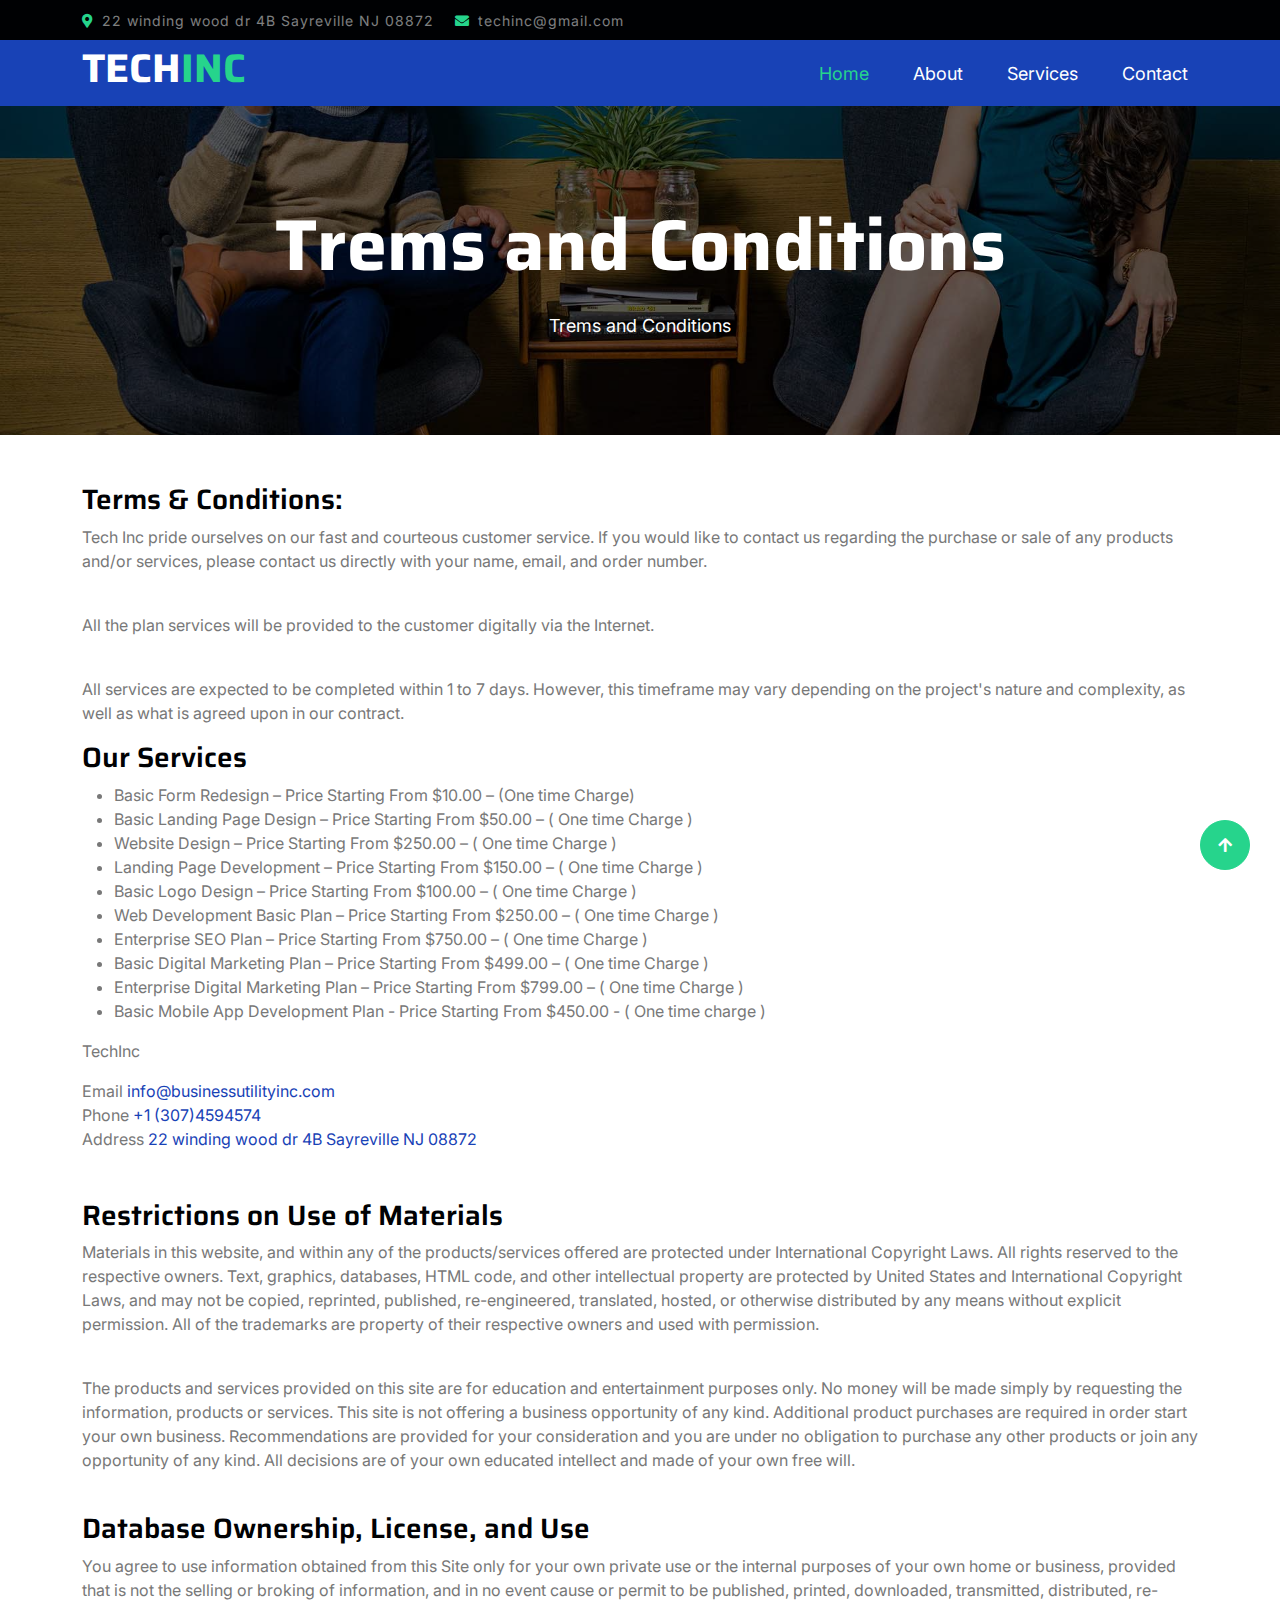
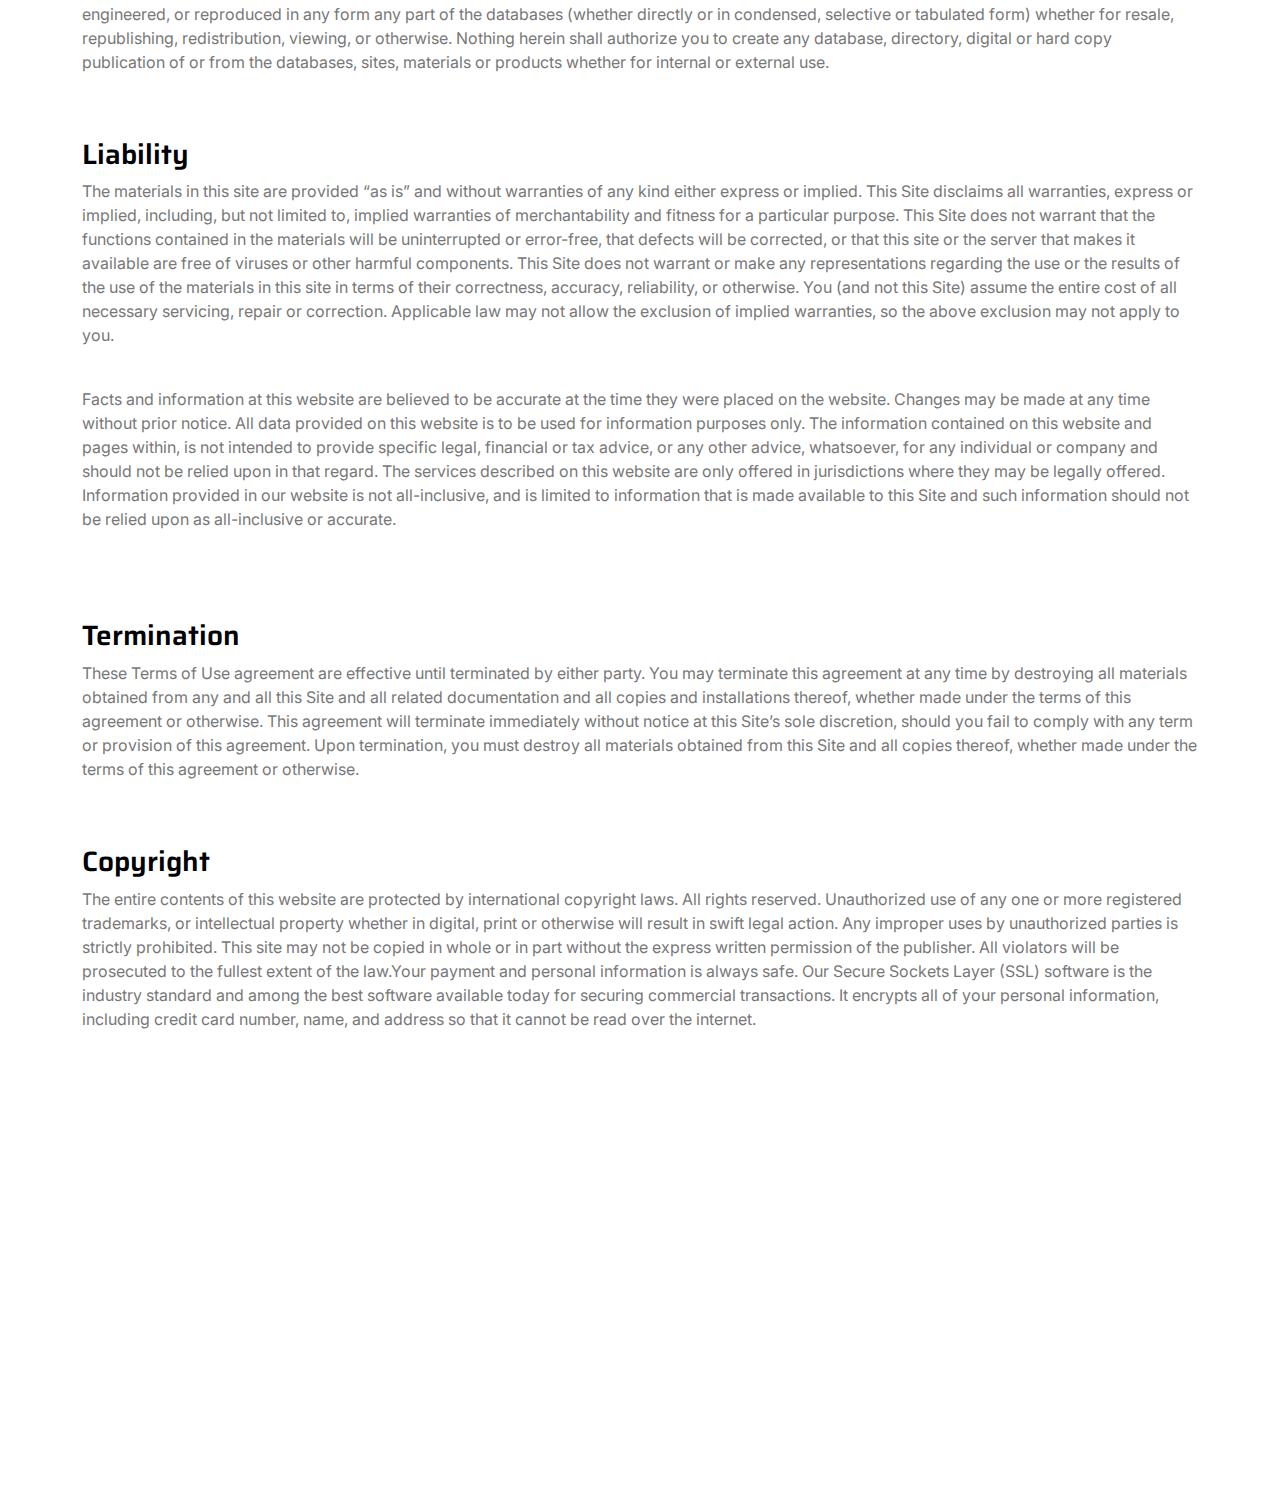
<file: treamscondition.html>
<!DOCTYPE html>
<html lang="en">

    <head>
        <meta charset="utf-8">
        <title> Techinc</title>
        <meta content="width=device-width, initial-scale=1.0" name="viewport">
        <meta content="" name="keywords">
        <meta content="" name="description">

        <!-- Google Web Fonts -->
        <link rel="preconnect" href="https://fonts.googleapis.com">
        <link rel="preconnect" href="https://fonts.gstatic.com" crossorigin>
        <link href="https://fonts.googleapis.com/css2?family=Inter:wght@400;500;600&family=Saira:wght@500;600;700&display=swap" rel="stylesheet"> 

        <!-- Icon Font Stylesheet -->
        <link href="https://cdnjs.cloudflare.com/ajax/libs/font-awesome/5.10.0/css/all.min.css" rel="stylesheet">
        <link href="https://cdn.jsdelivr.net/npm/bootstrap-icons@1.4.1/font/bootstrap-icons.css" rel="stylesheet">

        <!-- Libraries Stylesheet -->
        <link href="lib/animate/animate.min.css" rel="stylesheet">
        <link href="lib/owlcarousel/assets/owl.carousel.min.css" rel="stylesheet">

        <!-- Customized Bootstrap Stylesheet -->
        <link href="css/bootstrap.min.css" rel="stylesheet">

        <!-- Template Stylesheet -->
        <link href="css/style.css" rel="stylesheet">
    </head>

    <body>
        <!-- Spinner Start -->
        <div id="spinner" class="show position-fixed translate-middle w-100 vh-100 top-50 start-50 d-flex align-items-center justify-content-center">
            <div class="spinner-grow text-primary" role="status"></div>
        </div>
        <!-- Spinner End -->

       
        <!-- Topbar Start -->
        <div class="container-fluid bg-dark py-2 d-none d-md-flex">
            <div class="container">
                <div class="d-flex justify-content-between topbar">
                    <div class="top-info">
                        <small class="me-3 text-white-50"><a href="#"><i class="fas fa-map-marker-alt me-2 text-secondary"></i></a>22 winding wood dr 4B Sayreville NJ 08872</small>
                        <small class="me-3 text-white-50"><a href="#"><i class="fas fa-envelope me-2 text-secondary"></i></a>techinc@gmail.com</small>
                    </div>
                
                </div>
            </div>
        </div>
        <!-- Topbar End -->

        <!-- Navbar Start -->
        <div class="container-fluid bg-primary">
            <div class="container">
                <nav class="navbar navbar-dark navbar-expand-lg py-0 align-items-center ">
                    <a href="index.html" class="navbar-brand">
                        <h1 class="text-white fw-bold d-block">TECH<span class="text-secondary">INC</span> </h1>
                    </a>
                    <button type="button" class="navbar-toggler me-0" data-bs-toggle="collapse" data-bs-target="#navbarCollapse">
                        <span class="navbar-toggler-icon"></span>
                    </button>
                    <div class="collapse navbar-collapse bg-transparent" id="navbarCollapse">
                        <div class="navbar-nav ms-auto p-0  gap-lg-4 ">
                            <a href="index.html" class="nav-item nav-link active text-secondary">Home</a>
                            <a href="about.html" class="nav-item nav-link">About</a>
                            <a href="service.html" class="nav-item nav-link">Services</a>
                            <a href="contact.html" class="nav-item nav-link">Contact</a>
                        </div>
                    </div>
                 
                </nav>
            </div>
        </div>
        <!-- Navbar End -->

        
        <!-- Page Header Start -->
        <div class="container-fluid page-header py-5">
            <div class="container text-center py-5">
                <h1 class="display-2 text-white mb-4 animated slideInDown">Trems and Conditions</h1>
                <nav aria-label="breadcrumb animated slideInDown">
                    <ol class="breadcrumb justify-content-center mb-0">
                       
                        <li class="breadcrumb-item" aria-current="page">Trems and Conditions</li>
                    </ol>
                </nav>
            </div>
        </div>
        <!-- Page Header End -->

        <!-- container start  -->
         <div class="container py-5">
            <h3>Terms & Conditions:</h3>
            <p>Tech Inc pride ourselves on our fast and courteous customer service. If you would like to contact us regarding the purchase or sale of any products and/or services, please contact us directly with your name, email, and order number.</p>
            <p class="py-4">All the plan services will be provided to the customer digitally via the Internet.</p>
            <p class="">All services are expected to be completed within 1 to 7 days. However, this timeframe may vary depending on the project's nature and complexity, as well as what is agreed upon in our contract.</p>
            
            <h3>Our Services</h3>
            <ul>
                <li>Basic Form Redesign – Price Starting From $10.00 – (One time Charge)</li>
                <li>Basic Landing Page Design – Price Starting From $50.00 – ( One time Charge )</li>
                <li>Website Design – Price Starting From $250.00 – ( One time Charge )</li>
                <li>Landing Page Development – Price Starting From $150.00 – ( One time Charge )</li>
                <li>Basic Logo Design – Price Starting From $100.00 – ( One time Charge )</li>
                <li>Web Development Basic Plan – Price Starting From $250.00 – ( One time Charge )</li>
                <li>Enterprise SEO Plan – Price Starting From $750.00 – ( One time Charge )</li>
                <li>Basic Digital Marketing Plan – Price Starting From $499.00 – ( One time Charge )</li>
                <li>Enterprise Digital Marketing Plan – Price Starting From $799.00 – ( One time Charge )</li>
                <li>Basic Mobile App Development Plan - Price Starting From $450.00 - ( One time charge )</li>
            </ul>
            <div class="d-flex flex-column">

                <p>TechInc</p>
                <span>Email <a href=""> info@businessutilityinc.com</a></span>
                <span>Phone <a href="">+1 (307)4594574</a></span>
                <span>Address <a href=""> 22 winding wood dr 4B Sayreville NJ 08872</a></span>
            </div>

            <h3 class="pt-5">Restrictions on Use of Materials</h3>
            <p>Materials in this website, and within any of the products/services offered are protected under International Copyright Laws. All rights reserved to the respective owners. Text, graphics, databases, HTML code, and other intellectual property are protected by United States and International Copyright Laws, and may not be copied, reprinted, published, re-engineered, translated, hosted, or otherwise distributed by any means without explicit permission. All of the trademarks are property of their respective owners and used with permission.</p>
            <p class="py-4">The products and services provided on this site are for education and entertainment purposes only. No money will be made simply by requesting the information, products or services. This site is not offering a business opportunity of any kind. Additional product purchases are required in order start your own business. Recommendations are provided for your consideration and you are under no obligation to purchase any other products or join any opportunity of any kind. All decisions are of your own educated intellect and made of your own free will.</p>
       
            <h3 class="">Database Ownership, License, and Use</h3>
            <p>You agree to use information obtained from this Site only for your own private use or the internal purposes of your own home or business, provided that is not the selling or broking of information, and in no event cause or permit to be published, printed, downloaded, transmitted, distributed, re-engineered, or reproduced in any form any part of the databases (whether directly or in condensed, selective or tabulated form) whether for resale, republishing, redistribution, viewing, or otherwise. Nothing herein shall authorize you to create any database, directory, digital or hard copy publication of or from the databases, sites, materials or products whether for internal or external use.</p>
           
            <h3 class="pt-5">Liability</h3>
            <p>The materials in this site are provided “as is” and without warranties of any kind either express or implied. This Site disclaims all warranties, express or implied, including, but not limited to, implied warranties of merchantability and fitness for a particular purpose. This Site does not warrant that the functions contained in the materials will be uninterrupted or error-free, that defects will be corrected, or that this site or the server that makes it available are free of viruses or other harmful components. This Site does not warrant or make any representations regarding the use or the results of the use of the materials in this site in terms of their correctness, accuracy, reliability, or otherwise. You (and not this Site) assume the entire cost of all necessary servicing, repair or correction. Applicable law may not allow the exclusion of implied warranties, so the above exclusion may not apply to you.            </p>
            <p class="py-4">Facts and information at this website are believed to be accurate at the time they were placed on the website. Changes may be made at any time without prior notice. All data provided on this website is to be used for information purposes only. The information contained on this website and pages within, is not intended to provide specific legal, financial or tax advice, or any other advice, whatsoever, for any individual or company and should not be relied upon in that regard. The services described on this website are only offered in jurisdictions where they may be legally offered. Information provided in our website is not all-inclusive, and is limited to information that is made available to this Site and such information should not be relied upon as all-inclusive or accurate.</p>
       
            <h3 class="pt-5">Termination</h3>
            <p>These Terms of Use agreement are effective until terminated by either party. You may terminate this agreement at any time by destroying all materials obtained from any and all this Site and all related documentation and all copies and installations thereof, whether made under the terms of this agreement or otherwise. This agreement will terminate immediately without notice at this Site’s sole discretion, should you fail to comply with any term or provision of this agreement. Upon termination, you must destroy all materials obtained from this Site and all copies thereof, whether made under the terms of this agreement or otherwise.            </p>
          
            <h3 class="pt-5">Copyright            </h3>
            <p>The entire contents of this website are protected by international copyright laws. All rights reserved. Unauthorized use of any one or more registered trademarks, or intellectual property whether in digital, print or otherwise will result in swift legal action. Any improper uses by unauthorized parties is strictly prohibited. This site may not be copied in whole or in part without the express written permission of the publisher. All violators will be prosecuted to the fullest extent of the law.Your payment and personal information is always safe. Our Secure Sockets Layer (SSL) software is the industry standard and among the best software available today for securing commercial transactions. It encrypts all of your personal information, including credit card number, name, and address so that it cannot be read over the internet.</p>
       
        </div>
        <!-- container end  -->

        <!-- Footer Start -->
        <div class="container-fluid footer bg-dark wow fadeIn" data-wow-delay=".3s">
            <div class="container pt-5 pb-4">
                <div class="row g-5">
                    <div class="col-lg-3 col-md-6">
                        <a href="index.html">
                            <h1 class="text-white fw-bold d-block">Tech<span class="text-secondary">INC</span> </h1>
                        </a>
                        <p class="mt-4 text-light">Delivering cutting-edge IT solutions and reliable internet services to empower your business growth and success.</p>
                        <!-- <div class="d-flex HighTech-link">
                            <a href="" class="btn-light nav-fill btn btn-square rounded-circle me-2"><i class="fab fa-facebook-f text-primary"></i></a>
                            <a href="" class="btn-light nav-fill btn btn-square rounded-circle me-2"><i class="fab fa-twitter text-primary"></i></a>
                            <a href="" class="btn-light nav-fill btn btn-square rounded-circle me-2"><i class="fab fa-instagram text-primary"></i></a>
                            <a href="" class="btn-light nav-fill btn btn-square rounded-circle me-0"><i class="fab fa-linkedin-in text-primary"></i></a>
                        </div> -->
                    </div>
                    <div class="col-lg-3 col-md-6">
                        <a href="#" class="h3 text-secondary">Short Link</a>
                        <div class="mt-4 d-flex flex-column short-link">
                            <a href="/index.html" class="mb-2 text-white"><i class="fas fa-angle-right text-secondary me-2"></i>Home</a>
                            <a href="/about.html" class="mb-2 text-white"><i class="fas fa-angle-right text-secondary me-2"></i>About us</a>
                            <a href="/contact.html" class="mb-2 text-white"><i class="fas fa-angle-right text-secondary me-2"></i>Contact us</a>
                            <a href="/service.html" class="mb-2 text-white"><i class="fas fa-angle-right text-secondary me-2"></i> Services</a>
                            <a href="/index.html" class="mb-2 text-white"><img src="img/cradit cards.png" alt="" class="img-fluid"></a>
                           
                        </div>
                    </div>
                    <div class="col-lg-3 col-md-6">
                        <a href="#" class="h3 text-secondary">Help Link</a>
                        <div class="mt-4 d-flex flex-column help-link">
                            <a href="treamscondition.html" class="mb-2 text-white"><i class="fas fa-angle-right text-secondary me-2"></i>Terms & Conditions</a>
                            <a href="privacypolicy.html" class="mb-2 text-white"><i class="fas fa-angle-right text-secondary me-2"></i>Privacy Policy</a>
                             
                            
                        </div>
                    </div>
                    <div class="col-lg-3 col-md-6">
                        <a href="#" class="h3 text-secondary">Contact Us</a>
                        <div class="text-white mt-4 d-flex flex-column contact-link">
                            <a href="#" class="pb-3 text-light border-bottom border-primary"><i class="fas fa-map-marker-alt text-secondary me-2"></i> 22 winding wood dr 4B Sayreville NJ 08872</a>
                            <a href="#" class="py-3 text-light border-bottom border-primary"><i class="fas fa-phone-alt text-secondary me-2"></i> +1 (307)4594574</a>
                            <a href="#" class="py-3 text-light border-bottom border-primary"><i class="fas fa-envelope text-secondary me-2"></i> techinc@gmail.com</a>
                        </div>
                    </div>
                </div>
                <hr class="text-light mt-5 mb-4">
                <div class="row">
                    <div class="col-md-6 text-center text-md-start">
                        <span class="text-light"><a href="#" class="text-secondary"><i class="fas fa-copyright text-secondary me-2"></i>Techinc</a>, All right reserved.</span>
                    </div>
                 
                </div>
            </div>
        </div>
        <!-- Footer End -->

        <!-- Back to Top -->
        <a href="#" class="btn btn-secondary btn-square rounded-circle back-to-top"><i class="fa fa-arrow-up text-white"></i></a>

        
        <!-- JavaScript Libraries -->
        <script src="https://ajax.googleapis.com/ajax/libs/jquery/3.6.4/jquery.min.js"></script>
        <script src="https://cdn.jsdelivr.net/npm/bootstrap@5.0.0/dist/js/bootstrap.bundle.min.js"></script>
        <script src="lib/wow/wow.min.js"></script>
        <script src="lib/easing/easing.min.js"></script>
        <script src="lib/waypoints/waypoints.min.js"></script>
        <script src="lib/owlcarousel/owl.carousel.min.js"></script>

        <!-- Template Javascript -->
        <script src="js/main.js"></script>
    </body>

</html>
</file>
<file: css/style.css>
/*** Spinner Start ***/

#spinner {
    opacity: 0;
    visibility: hidden;
    transition: opacity .8s ease-out, visibility 0s linear .5s;
    z-index: 99999;
 }

 #spinner.show {
     transition: opacity .8s ease-out, visibility 0s linear .0s;
     visibility: visible;
     opacity: 1;
 }

/*** Spinner End ***/


/*** Button Start ***/
.btn {
    font-weight: 600;
    transition: .5s;
}

.btn-square {
    width: 38px;
    height: 38px;
}

.btn-sm-square {
    width: 32px;
    height: 32px;
}

.btn-md-square {
    width: 46px;
    height: 46px;
}

.btn-lg-square {
    width: 58px;
    height: 58px;
}

.btn-square,
.btn-sm-square,
.btn-md-square,
.btn-lg-square {
    padding: 0;
    display: flex;
    align-items: center;
    justify-content: center;
    font-weight: normal;
}

.back-to-top {
    position: fixed;
    width: 50px;
    height: 50px;
    right: 30px;
    bottom: 30px;
    z-index: 99;
}

/*** Button End ***/


/*** Topbar Start ***/

.topbar .top-info {
    letter-spacing: 1px;
}

.topbar .top-link {
    display: flex;
    align-items: center;
    justify-content: center;
}

.topbar .top-link a {
    margin-right: 10px;
}

#note {
    width: 500px;
    overflow: hidden;
}

#note small {
    position: relative;
    display: inline-block;
    animation: mymove 5s infinite;
    animation-timing-function: all;
}

@keyframes mymove {
    from {left: -100%;}
    to {left: 100%;}
}

/*** Topbar End ***/


/*** Navbar Start ***/
.navbar .navbar-nav {
    padding: 15px 0;
}

.navbar .navbar-nav .nav-link {
    padding: 10px;
    color: var(--bs-white);
    font-size: 18px;
    outline: none;
    
}

.navbar .navbar-nav .nav-link:hover,
.navbar .navbar-nav .nav-link.active {
    color: var(--bs-secondary) !important;
}

.navbar .dropdown-toggle::after {
    border: none;
    content: "\f107";
    font-family: "font awesome 5 free";
    font-weight: 900;
    vertical-align: middle;
    margin-left: 8px;
}

@media (min-width: 992px) {
    .navbar .nav-item .dropdown-menu {
        display: block;
        visibility: hidden;
        top: 100%;
        transform: rotateX(-75deg);
        transform-origin: 0% 0%;
        transition: .5s;
        opacity: 0;
    }
}

.navbar .nav-item:hover .dropdown-menu {
    transform: rotateX(0deg);
    visibility: visible;
    transition: .5s;
    opacity: 1;
}

/*** Navbar End ***/


/*** Carousel Start ***/

.carousel-item {
    position: relative;
}

.carousel-item::after {
    content: "";
    width: 100%;
    height: 100%;
    position: absolute;
    top: 0;
    left: 0;
    background: rgba(0, 0, 0, .6);
}

.carousel-caption {
    height: 100%;
    display: flex;
    align-items: center;
    justify-content: center;
    z-index: 1;
}

.carousel-item p {
    max-width: 700px;
    margin: 0 auto 35px auto;
}

.carousel-control-prev {
    width: 90px;
    height: 60px;
    position: absolute;
    top: 50%;
    left: 0;
    background: var(--bs-primary);
    border-radius: 0 50px 50px 0;
    opacity: 1;
}

.carousel-control-prev:hover {
    background: var(--bs-secondary);
    transition: .8s;
}

.carousel-control-next {
    width: 90px;
    height: 60px;
    position: absolute;
    top: 50%;
    right: 0;
    background: var(--bs-primary);
    border-radius: 50px 0 0 50px;
    opacity: 1;
}

.carousel-control-next:hover {
    background: var(--bs-secondary);
    transition: .8s;
}

.carousel-caption .carousel-content a button.carousel-content-btn1 {
    background: var(--bs-secondary);
    color: var(--bs-dark);
    opacity: 1;
    border: 0;
    border-radius: 20px;
}

.carousel-caption .carousel-content a button.carousel-content-btn1:hover {
    background: var(--bs-primary);
    color: #ffffff;
    border: 0;
    opacity: 1;
    transition: 1s;
    border-radius: 20px;
}

.carousel-caption .carousel-content a button.carousel-content-btn2 {
    background: var(--bs-primary);
    color: var(--bs-white);
    opacity: 1;
    border: 0;
    border-radius: 20px;
}

.carousel-caption .carousel-content a button.carousel-content-btn2:hover {
    background: var(--bs-secondary);
    color: var(--bs-dark);
    border: 0;
    opacity: 1;
    transition: 1s;
    border-radius: 20px;
}

#carouselId .carousel-indicators li {
    width: 30px;
    height: 10px;
    background: var(--bs-primary);
    margin: 10px;
    border-radius: 30px;
    opacity: 1;
}

#carouselId .carousel-indicators li:hover {
    background: var(--bs-secondary);
    opacity: 1;
}

@media (max-width: 992px) {
    .carousel-item {
        min-height: 500px;
    }
    
    .carousel-item img {
        min-height: 500px;
        object-fit: cover;
    }

    .carousel-item h1 {
        font-size: 40px !important;
    }

    .carousel-item p {
        font-size: 16px !important;
    }
}

@media (max-width: 768px) {
    .carousel-item {
        min-height: 400px;
    }
    
    .carousel-item img {
        min-height: 400px;
        object-fit: cover;
    }

    .carousel-item h1 {
        font-size: 28px !important;
    }

    .carousel-item p {
        font-size: 14px !important;
    }
}

.page-header {
    background: linear-gradient(rgba(0, 0, 0, .6), rgba(0, 0, 0, .6)), url(../img/carousel-1.jpg) center center no-repeat;
    background-size: cover;
}

.page-header .breadcrumb-item+.breadcrumb-item::before {
    color: var(--bs-white);
}

.page-header .breadcrumb-item,
.page-header .breadcrumb-item a {
    font-size: 18px;
    color: var(--bs-white);
}

/*** Carousel End ***/


/*** Services Start ***/

.services .services-item {
    box-shadow: 0 0 60px rgba(0, 0, 0, .2);
    width: 100%;
    height: 100%;
    border-radius: 10px;
    padding: 10px 0;
    position: relative;
}


.services-content::after {
    position: absolute;
    content: "";
    width: 100%;
    height: 0;
    top: 0;
    left: 0;
    border-radius: 10px 10px 0 0;
    background: rgba(3, 43, 243, 0.8);
    transition: .5s;
}

.services-content::after {
    top: 0;
    bottom: auto;
    border-radius: 10px 10px 10px 10px;
}

.services-item:hover .services-content::after {
    height: 100%;
    opacity: 1;
    transition: .5s;
}

.services-item:hover .services-content-icon {
    position: relative;
    z-index: 2;
}

.services-item .services-content-icon i,
.services-item .services-content-icon p {
    transition: .5s;
}

.services-item:hover .services-content-icon i {
    color: var(--bs-secondary) !important;
}

.services-item:hover .services-content-icon p {
    color: var(--bs-white);
}

/*** Services End ***/


/*** Project Start ***/

.project-img {
    position: relative;
    padding: 15px;
}

.project-img::before {
    content: "";
    position: absolute;
    width: 150px;
    height: 150px;
    top: 0;
    left: 0;
    background: var(--bs-secondary);
    border-radius: 10px;
    opacity: 1;
    z-index: -1;
    transition: .5s;
}

.project-img::after {
    content: "";
    width: 150px;
    height: 150px;
    position: absolute;
    right: 0;
    bottom: 0;
    background: var(--bs-primary);
    border-radius: 10px;
    opacity: 1;
    z-index: -1;
    transition: .5s;
}

.project-content {
    position: absolute;
    width: 100%;
    height: 100%;
    top: 0;
    left: 0;
    display: flex;
    align-items: center;
    justify-content: center;
    opacity: 0;
}

.project-content a {
    display: inline-block;
    padding: 20px 25px;
    background: var(--bs-primary);
    border-radius: 10px;
}

.project-item:hover .project-content {
    opacity: 1;
    transition: .5s;
}

.project-item:hover .project-img::before,
.project-item:hover .project-img::after {
    opacity: 0;
}

/*** Project End ***/


/*** Blog Start ***/
.blog-item .blog-btn {
    z-index: 2;
}

.blog-btn .blog-btn-icon {
    height: 50px;
    position: relative;
    overflow: hidden;
}

.blog-btn-icon .blog-icon-2 {
    display: flex;
    position: absolute;
    top: 6px;
    left: -140px;
    
}

.blog-btn-icon:hover .blog-icon-2 {
    transition: 1s;
    left: 5px;
    top: 6px;
    padding-bottom: 5px;
}
.blog-icon-1 {
    position: relative;
    top: -4px;
}
.blog-btn-icon:hover .blog-icon-1 {
    top: 0;
    right: -140px;
    transition: 1s;
}

/*** Blog End ***/


/*** Team Start ***/

.team-item {
    border-top: 30px solid var(--bs-secondary) !important;
    background: rgba(239, 239, 241, 0.8);
}

.team-content::before {
    height: 200px;
    display: block;
    content: "";
    position: relative;
    top: -101px;
    background: var(--bs-secondary);
    clip-path: polygon(50% 50%, 100% 50%, 50% 100%, 0% 50%);
    padding: 60px;
    opacity: 1;
}

.team-img-icon {
    position: relative;
    margin-top: -200px;
    padding: 30px;
    padding-bottom: 0;
}

.team-img {
    border: 15px solid var(--bs-white);
}

.team-img img {
    border: 10px solid var(--bs-secondary);
    transition: .5s;
}

.team-item:hover h4 {
    color: var(--bs-primary);
    transition: .5s;
}

.team-item:hover .team-img img {
    transform: scale(1.05);
    border: 10px solid var(--bs-secondary);
}

.team-carousel .owl-stage {
    position: relative;
    width: 100%;
    height: 100%;
}

.team-carousel .owl-nav {
    position: absolute;
    top: -100px;
    right: 50px;
    display: flex;
}

.team-carousel .owl-nav .owl-prev,
.team-carousel .owl-nav .owl-next {
    width: 56px;
    height: 56px;
    border-radius: 56px;
    margin-left: 15px;
    background: var(--bs-secondary);
    color: var(--bs-white);
    display: flex;
    align-items: center;
    justify-content: center;
    transition: .5s;
}

.team-carousel .owl-nav .owl-prev:hover,
.team-carousel .owl-nav .owl-next:hover {
    background: var(--bs-primary);
    color: var(--bs-white);
}

@media (max-width: 992px) {
    .team-carousel {
        margin-top: 3rem;
    }

    .team-carousel .owl-nav {
        top: -85px;
        left: 50%;
        right: auto;
        transform: translateX(-50%);
        margin-left: -15px;
    }
}

/*** Team End ***/


/*** Testimonial Start ***/

.testimonial-item {
    background: #e3f0eb;

}

.testimonial-carousel .owl-dots {
    margin-top: 15px;
    display: flex;
    align-items: flex-end;
    justify-content: center;
}

.testimonial-carousel .owl-dot {
    position: relative;
    display: inline-block;
    margin: 0 5px;
    width: 15px;
    height: 15px;
    background: #c1dad0;
    border-radius: 15px;
    transition: .5s;
}

.testimonial-carousel .owl-dot.active {
    width: 30px;
    background: var(--bs-primary);
}

.testimonial-carousel .owl-item.center {
    position: relative;
    z-index: 1;
}

.testimonial-carousel .owl-item .testimonial-item {
    transition: .5s;
}

.testimonial-carousel .owl-item.center .testimonial-item {
    background: #FFFFFF !important;
    box-shadow: 0 0 30px #DDDDDD;
}

/*** Testimonial End ***/


/*** Contact Start ***/
.contact-detail::before {
    position: absolute;
    content: "";
    height: 50%;
    width: 100%;
    top: 0;
    left: 0;
    background: linear-gradient(rgb(210, 243, 235, 1), rgba(230, 250, 245, .3)), url(../img/background.jpg) center center no-repeat;
    background-size: cover;
    border-radius: 10px;
    z-index: -1;
}

.contact-map {
    background: #26d48c;
}

.contact-form {
    background: #26d48c;
}

/*** Contact End ***/


/*** Footer Start ***/

.footer .short-link a,
.footer .help-link a,
.footer .contact-link a {
    transition: .5s;
}

.footer .short-link a:hover,
.footer .help-link a:hover,
.footer .contact-link a:hover {
    letter-spacing: 1px;
}

.footer .HighTech-link a:hover {
    background: var(--bs-secondary);
    border: 0;
}

/*** Footer End ***/
</file>
